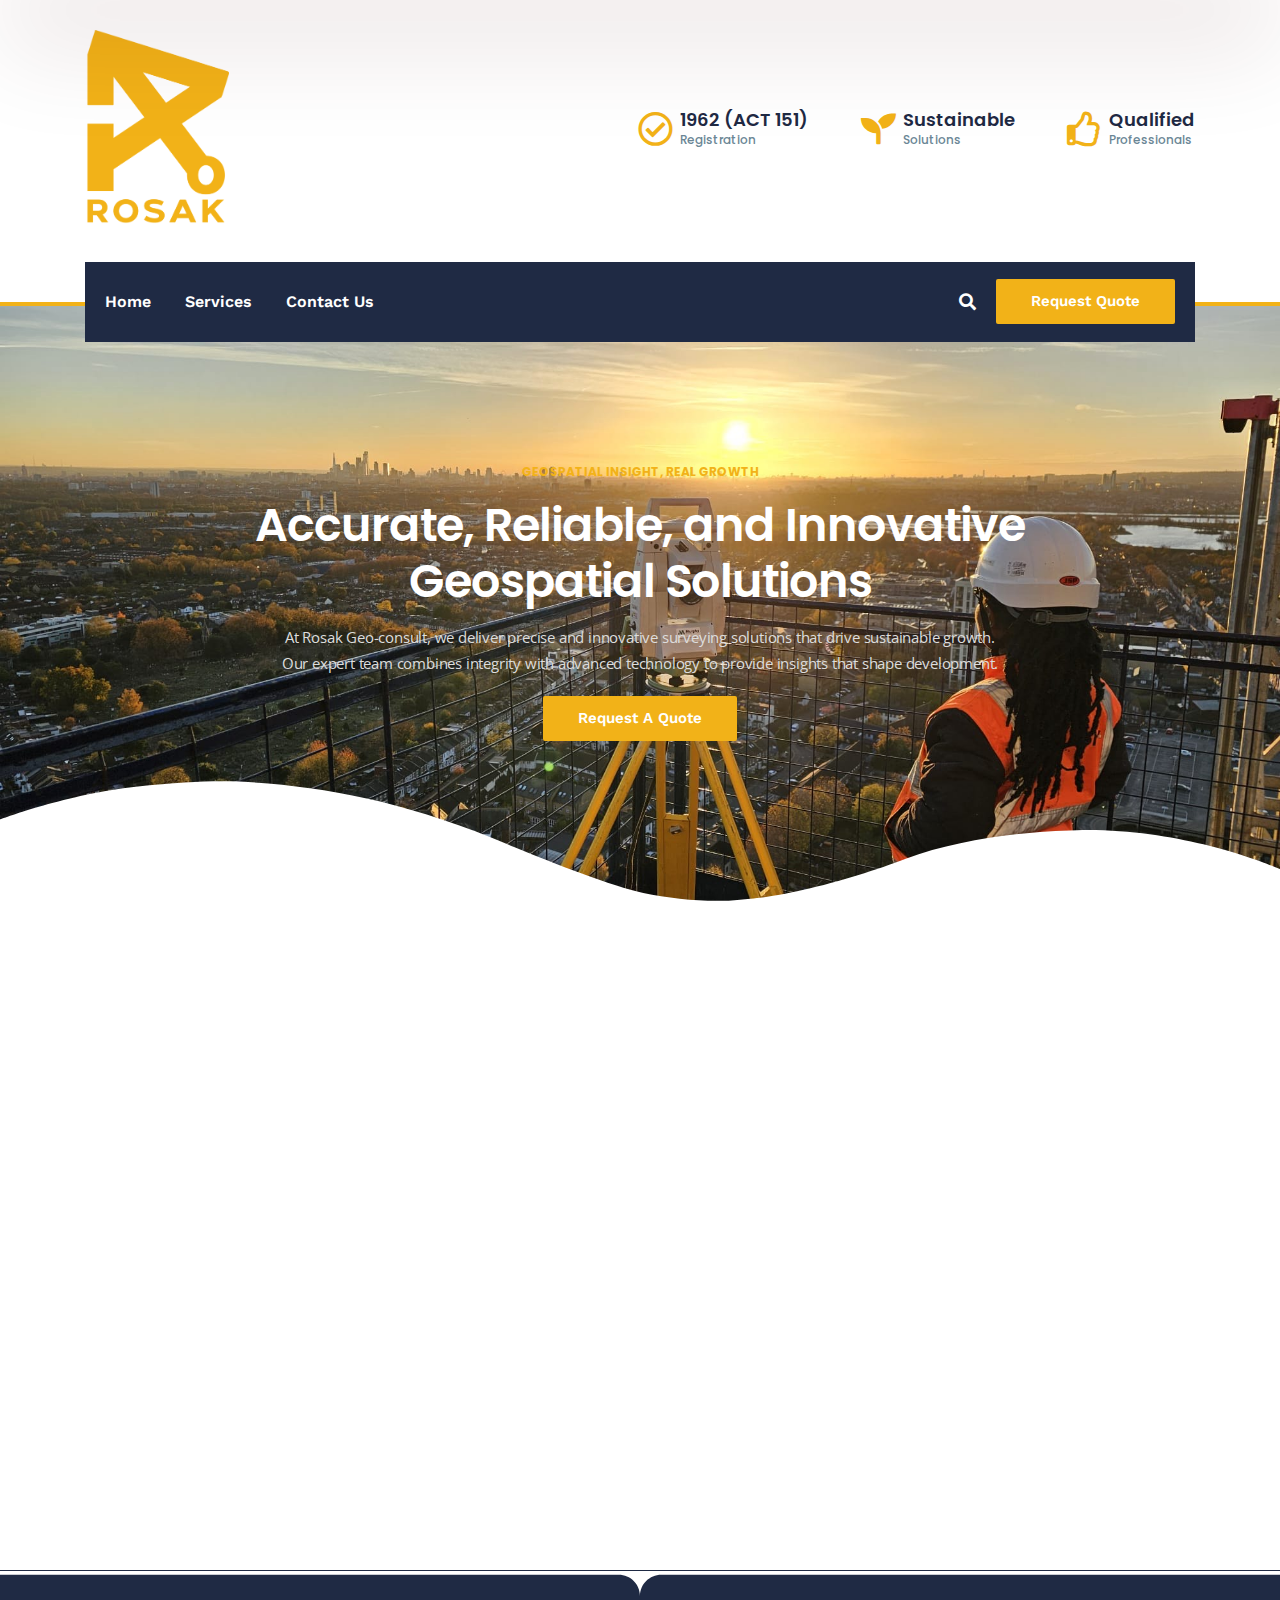
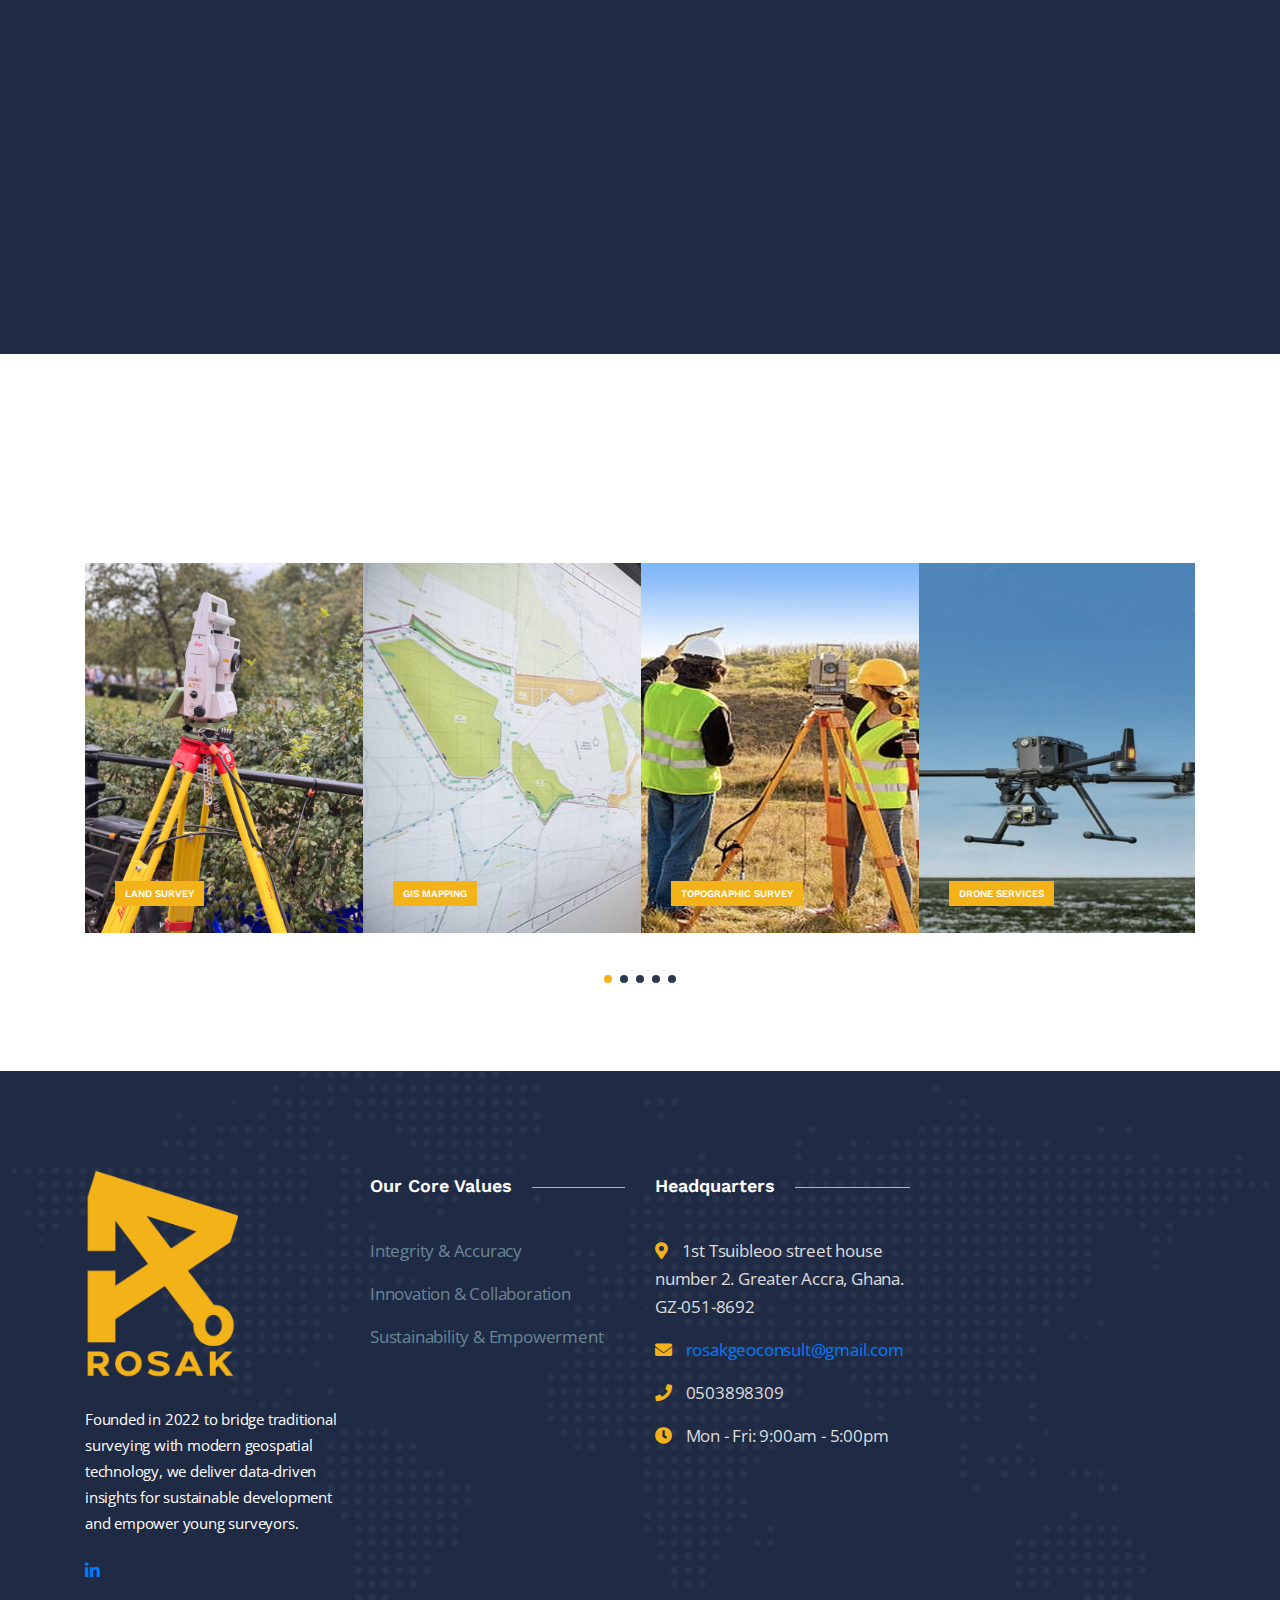
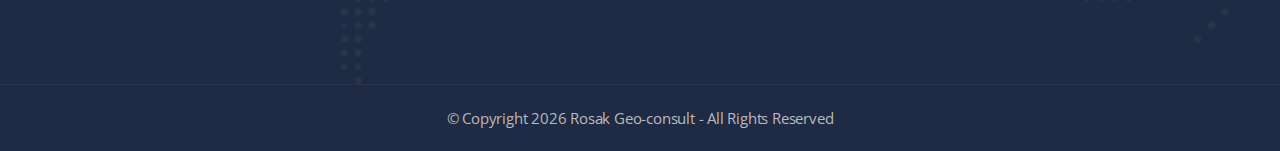
<file: index.html>
<!doctype html>
<!--[if lt IE 7]>      <html class="no-js lt-ie9 lt-ie8 lt-ie7" lang=""> <![endif]-->
<!--[if IE 7]>         <html class="no-js lt-ie9 lt-ie8" lang=""> <![endif]-->
<!--[if IE 8]>         <html class="no-js lt-ie9" lang=""> <![endif]-->
<!--[if gt IE 8]><!-->
<html class="no-js" lang="en">
<!--<![endif]-->

<head>
    <meta charset="utf-8">
    <meta name="viewport" content="width=device-width, initial-scale=1">
    <meta name="description" content="Rosak Geo-consult delivers accurate, precise, and innovative surveying and geospatial solutions including Land Surveying, GIS Mapping, and Drone Services in Ghana.">
    <meta name="author" content="Rosak Geo-consult">

    <title>Rosak Geo-consult | Geospatial & Surveying Solutions</title>

    <link rel="shortcut icon" type="image/x-icon" href="assets/img/favicon.png"> <!-- USER ACTION: Replace with your client's favicon -->

    <link rel="stylesheet" href="assets/css/fontawesome.min.css">
    <link rel="stylesheet" href="assets/css/animate.min.css">
    <link rel="stylesheet" href="assets/css/bootstrap.min.css">
    <link rel="stylesheet" href="assets/css/dl-construction-icons.min.css">
    <link rel="stylesheet" href="assets/css/slick.min.css">
    <link rel="stylesheet" href="assets/css/odometer.min.css">
    <link rel="stylesheet" href="assets/css/slider.css">
    <link rel="stylesheet" href="assets/css/venobox.min.css">
    <link rel="stylesheet" href="assets/css/main.css">


    <script src="assets/js/vendor/modernizr-2.8.3-respond-1.4.2.min.js"></script>
    
</head>

<body class="header-2">
    <!--[if lt IE 8]>
            <p class="browserupgrade">You are using an <strong>outdated</strong> browser. Please <a href="http://browsehappy.com/">upgrade your browser</a> to improve your experience.</p>
        <![endif]-->

    <div class="site-preloader-wrap">
        <div class="spinner"></div>
    </div><!-- /.site-preloader-wrap -->

    <header class="header header-two">
        <!-- The top bar is commented out in your original code, so I'm leaving it as is. -->
        <!-- <div class="top-header-two top-bar"> ... </div> -->
        <div class="mid-header">
            <div class="container">
                <div class="mid-header-inner">
                    <div class="header-logo">
                        <a href='index.html'>
                            <!-- USER ACTION: Make sure 'logo-dark.png' is your client's logo -->
                            <img src="assets/img/logo-dark.png" alt="Rosak Geo-consult Logo">
                        </a>
                    </div>
                    <div class="mid-header-right">
                        <ul>
                            <li>
                                <div class="icon">
                                    <i class="far fa-check-circle"></i>
                                </div>
                                <span>1962 (ACT 151)</span>Registration
                            </li>
                            <li>
                                <div class="icon">
                                    <i class="fas fa-seedling"></i>
                                </div>
                                <span>Sustainable</span>Solutions
                            </li>
                            <li>
                                <div class="icon">
                                    <i class="far fa-thumbs-up"></i>
                                </div>
                                <span>Qualified</span>Professionals
                            </li>
                        </ul>
                    </div>
                </div>
            </div>
        </div><!-- /.mid-header -->
        <div class="primary-header-two primary-header">
            <div class="container">
                <div class="primary-header-inner">
                    <div class="header-menu-wrap">
                        <ul class="dl-menu">
                            <li class="current-menu-item"><a href='index.html'>Home</a></li>
                            <li><a href='service.html'>Services</a></li>
                            <!-- <li><a href='about.html'>About Us</a></li> -->
                            <li><a href='contact.html'>Contact Us</a></li>
                        </ul>
                    </div><!-- /.header-menu-wrap -->
                    <div class="header-right">
                        <div class="search-icon dl-search-icon"><i class="fas fa-search"></i></div>
                        <a class="header-btn" href='contact.html'>Request Quote<span></span></a>
                        <!-- Burger menu -->
                        <div class="mobile-menu-icon">
                            <div class="burger-menu">
                                <div class="line-menu line-half first-line"></div>
                                <div class="line-menu"></div>
                                <div class="line-menu line-half last-line"></div>
                            </div>
                        </div>
                    </div><!-- /.header-right -->
                </div><!-- /.primary-header-inner -->
            </div>
        </div><!-- /.primary-header-two -->
    </header><!-- /.header-two -->

    <div id="dl-popup-search-box">
        <div class="box-inner-wrap d-flex align-items-center">
            <form id="form" action="#" method="get" role="search">
                <input type="text" name="s" placeholder="Type keywords here..." />
                <button id="popup-search-button" type="submit" name="submit"><i class="fas fa-search"></i></button>
            </form>
        </div>
    </div><!-- /#dl-popup-search-box -->

    <section class="hero-section">
        <div class="container">
            <div class="hero-content text-center wow fadeInUp" data-wow-delay="200ms">
                <h4>Geospatial insight, real growth</h4>
                <h2>Accurate, Reliable, and Innovative <br>Geospatial Solutions</h2>
                <p>At Rosak Geo-consult, we deliver precise and innovative surveying solutions that drive sustainable growth. <br>Our expert team combines integrity with advanced technology to provide insights that shape development.</p>
                <a href="contact.html" class="default-btn">Request A Quote <span></span></a>
            </div><!-- /.section-heading -->
        </div>
        <div class="bottom-shape">
            <svg xmlns="http://www.w3.org/2000/svg" viewBox="0 0 1000 100" preserveAspectRatio="none">
                <path class="elementor-shape-fill" d="M421.9,6.5c22.6-2.5,51.5,0.4,75.5,5.3c23.6,4.9,70.9,23.5,100.5,35.7c75.8,32.2,133.7,44.5,192.6,49.7
                    c23.6,2.1,48.7,3.5,103.4-2.5c54.7-6,106.2-25.6,106.2-25.6V0H0v30.3c0,0,72,32.6,158.4,30.5c39.2-0.7,92.8-6.7,134-22.4
                    c21.2-8.1,52.2-18.2,79.7-24.2C399.3,7.9,411.6,7.5,421.9,6.5z"></path>
            </svg>
        </div>
    </section><!-- ./ hero-section -->

    <section class="feature-section-2 padding">
        <div class="container">
            <div class="section-heading mb-40 text-center wow fadeInUp" data-wow-delay="200ms">
                <h4 class="sub-heading">Our Key Services</h4>
                <h2>A Wide Range of Geospatial <br>and Surveying Solutions</h2>
            </div><!-- /.section-heading -->
            <div class="row">
                <!-- USER ACTION: Review and change the icons (the `<i>` tags) to match each service. -->
                <div class="col-lg-4 col-md-6 col-sm-6 padding-15 wow fadeInUp" data-wow-delay="200ms">
                    <div class="feature-box">
                        <div class="feature-icon">
                            <!-- <i class="dl dl-factory-4"></i> -->
                        </div>
                        <div class="feature-info">
                            <h3>Land Surveying</h3>
                            <p>Accurate measurements and mapping for property and infrastructure development.</p>
                        </div>
                    </div>
                </div>
                <div class="col-lg-4 col-md-6 col-sm-6 padding-15 wow fadeInUp" data-wow-delay="300ms">
                    <div class="feature-box">
                        <div class="feature-icon">
                            <!-- <i class="dl dl-industrial-robot-13"></i> -->
                        </div>
                        <div class="feature-info">
                            <h3>GIS Mapping</h3>
                            <p>Geographic Information Systems for spatial analysis, planning, and data visualization.</p>
                        </div>
                    </div>
                </div>
                <div class="col-lg-4 col-md-6 col-sm-6 padding-15 wow fadeInUp" data-wow-delay="400ms">
                    <div class="feature-box">
                        <div class="feature-icon">
                            <!-- <i class="dl dl-industrial-robot-6"></i> -->
                        </div>
                        <div class="feature-info">
                            <h3>Topographic Surveys</h3>
                            <p>Detailed terrain data for design, planning, and engineering projects.</p>
                        </div>
                    </div>
                </div>
                <div class="col-lg-4 col-md-6 col-sm-6 padding-15 wow fadeInUp" data-wow-delay="500ms">
                    <div class="feature-box">
                        <div class="feature-icon">
                            <!-- <i class="dl dl-conveyor-6"></i> -->
                        </div>
                        <div class="feature-info">
                            <h3>Engineering Surveying</h3>
                            <p>Precise control and monitoring for construction and infrastructure works.</p>
                        </div>
                    </div>
                </div>
                <div class="col-lg-4 col-md-6 col-sm-6 padding-15 wow fadeInUp" data-wow-delay="600ms">
                    <div class="feature-box">
                        <div class="feature-icon">
                            <!-- <i class="dl dl-factory-1"></i> -->
                        </div>
                        <div class="feature-info">
                            <h3>Boundary Surveys</h3>
                            <p>Legal and accurate definition of land boundaries and property lines.</p>
                        </div>
                    </div>
                </div>
                <div class="col-lg-4 col-md-6 col-sm-6 padding-15 wow fadeInUp" data-wow-delay="700ms">
                    <div class="feature-box">
                        <div class="feature-icon">
                            <!-- <i class="dl dl-industrial-robot-8"></i> -->
                        </div>
                        <div class="feature-info">
                            <h3>Aerial Mapping /<br>Drone Services</h3>
                            <p>High-resolution aerial imagery and mapping using drone technology.</p>
                        </div>
                    </div>
                </div>
            </div>
        </div>
    </section><!-- ./ feature-section-2 -->

    <section class="counter-section-3 padding">
        <div class="top-shape">
            <svg xmlns="http://www.w3.org/2000/svg" viewBox="0 0 1000 20" preserveAspectRatio="none">
                <path class="elementor-shape-fill" d="M0,0v3c0,0,393.8,0,483.4,0c9.2,0,16.6,7.4,16.6,16.6c0-9.1,7.4-16.6,16.6-16.6C606.2,3,1000,3,1000,3V0H0z"></path>
            </svg>
        </div>
        <div class="container">
             <!-- USER ACTION: Update the data-count="..." with your client's real numbers. -->
            <div class="row">
                <div class="col-lg-3 col-sm-6 sm-padding wow fadeInUp" data-wow-delay="200ms">
                    <div class="counter-item">
                        <div class="counter-content ">
                            <i class="fas fa-boxes"></i>
                            <h3><span class="odometer" data-count="10">00</span></h3>
                            <h4>Projects Completed</h4>
                        </div>
                    </div>
                </div>
                <div class="col-lg-3 col-sm-6 sm-padding wow fadeInUp" data-wow-delay="300ms">
                    <div class="counter-item">
                        <div class="counter-content">
                            <i class="fas fa-calendar-alt"></i>
                            <h3><span class="odometer" data-count="2">00</span></h3>
                            <h4>Years In Business</h4>
                        </div>
                    </div>
                </div>
                <div class="col-lg-3 col-sm-6 sm-padding wow fadeInUp" data-wow-delay="400ms">
                    <div class="counter-item">
                        <div class="counter-content">
                            <i class="fas fa-users"></i>
                            <h3><span class="odometer" data-count="11">00</span></h3>
                            <h4>Team Members</h4>
                        </div>
                    </div>
                </div>
                <div class="col-lg-3 col-sm-6 sm-padding wow fadeInUp" data-wow-delay="500ms">
                    <div class="counter-item">
                        <div class="counter-content">
                            <i class="fas fa-globe-africa"></i>
                            <h3><span class="odometer" data-count="15">00</span></h3>
                            <h4>Happy Customers</h4>
                        </div>
                    </div>
                </div>
            </div>
        </div>
    </section><!-- ./ counter-section-3 -->

    <section class="project-section padding">
        <div class="section-heading mb-40 text-center wow fadeInUp" data-wow-delay="200ms">
            <h4 class="sub-heading">Explore Our Range Of Services !</h4>
            <h2>Geospatial insight, real growth!</h2>
        </div><!-- /.section-heading -->
        <div class="container">
             <!-- USER ACTION: This entire section needs to be updated with real client projects. -->
            <div class="slider project-carousel nav-style carousel-dots">
                <div class="project-box">
                    <div class="project-thumb">
                        <img src="assets/img/project-1-360x490.jpg" alt="img">
                        <a href="assets/img/project-1.jpg" class="venobox project-lightbox"><i class="fas fa-expand"></i></a>
                    </div>
                    <div class="project-content">
                        <span>Land Survey</span>
                        <!-- <h3><a href="#">Project Name <br>Goes Here</a></h3> -->
                    </div>
                    <div class="overlay"></div>
                </div>
                <div class="project-box">
                    <div class="project-thumb">
                        <img src="assets/img/project-2-360x490.jpg" alt="img">
                        <a href="assets/img/project-2.jpg" class="venobox project-lightbox"><i class="fas fa-expand"></i></a>
                    </div>
                    <div class="project-content">
                        <span>GIS Mapping</span>
                        <!-- <h3><a href="#">Another Project<br>Title</a></h3> -->
                    </div>
                    <div class="overlay"></div>
                </div>
                <div class="project-box">
                    <div class="project-thumb">
                        <img src="assets/img/project-3-360x490.jpg" alt="img">
                        <a href="assets/img/project-3.jpg" class="venobox project-lightbox"><i class="fas fa-expand"></i></a>
                    </div>
                    <div class="project-content">
                        <span>Topographic Survey</span>
                        <!-- <h3><a href="#">Example Project <br>Work C.O</a></h3> -->
                    </div>
                    <div class="overlay"></div>
                </div>
                <div class="project-box">
                    <div class="project-thumb">
                        <img src="assets/img/project-4-360x490.jpg" alt="img">
                        <a href="assets/img/project-4.jpg" class="venobox project-lightbox"><i class="fas fa-expand"></i></a>
                    </div>
                    <div class="project-content">
                        <span>Drone Services</span>
                        <!-- <h3><a href="#">Aerial Mapping <br>Data Project</a></h3> -->
                    </div>
                    <div class="overlay"></div>
                </div>
                <div class="project-box">
                    <div class="project-thumb">
                        <img src="assets/img/project-5-360x490.jpg" alt="img">
                        <a href="assets/img/project-5.jpg" class="venobox project-lightbox"><i class="fas fa-expand"></i></a>
                    </div>
                    <div class="project-content">
                        <span>Geodetic Survey</span>
                        <!-- <h3><a href="#">Control Network <br>Establishment</a></h3> -->
                    </div>
                    <div class="overlay"></div>
                </div>
            </div>
        </div>
    </section><!-- /. project-section -->

    <section class="widget-section padding">
        <div class="widget-bg"></div>
        <div class="container">
            <div class="widget-wrap row">
                <div class="col-lg-3 col-md-6">
                    <div class="widget-box">
                        <!-- USER ACTION: Make sure 'logo-light.png' is your client's logo -->
                        <img src="assets/img/logo-light.png" alt="Rosak Geo-consult Logo">
                        <p>Founded in 2022 to bridge traditional surveying with modern geospatial technology, we deliver data-driven insights for sustainable development and empower young surveyors.</p>
                        <ul class="widget-social">
                            <!-- USER ACTION: Add other social links if available, otherwise these are correctly commented out. -->
                            <li><a href="http://linkedin.com/in/rosak-geo-consult-94b32438a" target="_blank"><i class="fab fa-linkedin-in"></i></a></li>
                            <!-- <li class="twitter"><a href="#"><i class="fab fa-twitter"></i></a></li> -->
                            <!-- <li class="instagram"><a href="#"><i class="fab fa-instagram"></i></a></li> -->
                            <!-- <li class="pinterest"><a href="#"><i class="fab fa-pinterest"></i></a></li> -->
                        </ul>
                    </div>
                </div>
                <div class="col-lg-3 col-md-6">
                    <div class="widget-box">
                        <div class="widget-title">
                            <h3>Our Core Values</h3>
                        </div>
                        <ul class="widget-item">
                            <li>Integrity & Accuracy</li>
                            <li>Innovation & Collaboration</li>
                            <li>Sustainability & Empowerment</li>
                        </ul>
                    </div>
                </div>
                <div class="col-lg-3 col-md-6">
                    <div class="widget-box">
                        <div class="widget-title">
                            <h3>Headquarters</h3>
                        </div>
                        <ul class="widget-contact">
                            <li>
                                <i class="fas fa-map-marker-alt"></i>
                                <span>1st Tsuibleoo street house number 2. Greater Accra, Ghana. GZ-051-8692</span>
                            </li>
                            <li>
                                <i class="fas fa-envelope"></i>
                                <span><a href="mailto:rosakgeoconsult@gmail.com">rosakgeoconsult@gmail.com</a></span>
                            </li>
                            <li>
                                <i class="fas fa-phone"></i>
                                <span>0503898309</span>
                            </li>
                            <li>
                                <i class="fas fa-clock"></i>
                                <span>Mon - Fri: 9:00am - 5:00pm</span>
                            </li>
                        </ul>
                    </div>
                </div>
                <div class="col-lg-3 col-md-6">
                    <!-- This section was for a newsletter and was empty. Leaving it empty as requested. -->
                </div>
            </div>
        </div>
    </section><!-- ./ widget-section -->

    <footer class="footer-section text-center">
        <div class="container">
            <p>© Copyright <span id="currentYear"></span> Rosak Geo-consult - All Rights Reserved</p>
        </div>
    </footer><!-- /.footer-section -->

    <div id="scrollup">
        <button id="scroll-top" class="scroll-to-top"><i class="fas fa-angle-up"></i></button>
    </div>

    <!-- jQuery Lib -->
    <script src="assets/js/vendor/jquery-1.12.4.min.js"></script>
    <script src="assets/js/vendor/popper.min.js"></script>
    <script src="assets/js/vendor/bootstrap.min.js"></script>
    <script src="assets/js/vendor/waypoints.min.js"></script>
    <script src="assets/js/vendor/slick.min.js"></script>
    <script src="assets/js/vendor/headroom.min.js"></script>
    <script src="assets/js/vendor/jquery.smoothscroll.min.js"></script>
    <script src="assets/js/vendor/venobox.min.js"></script>
    <script src="assets/js/vendor/imagesloaded.pkgd.min.js"></script>
    <script src="assets/js/vendor/jquery.isotope.v3.0.2.js"></script>
    <script src="assets/js/vendor/jquery.ajaxchimp.min.js"></script>
    <script src="assets/js/vendor/jquery.mb.YTPlayer.min.js"></script>
    <script src="assets/js/vendor/odometer.min.js"></script>
    <script src="assets/js/vendor/wow.min.js"></script>
    <script src="assets/js/main.js"></script>

</body>
</html>
</file>
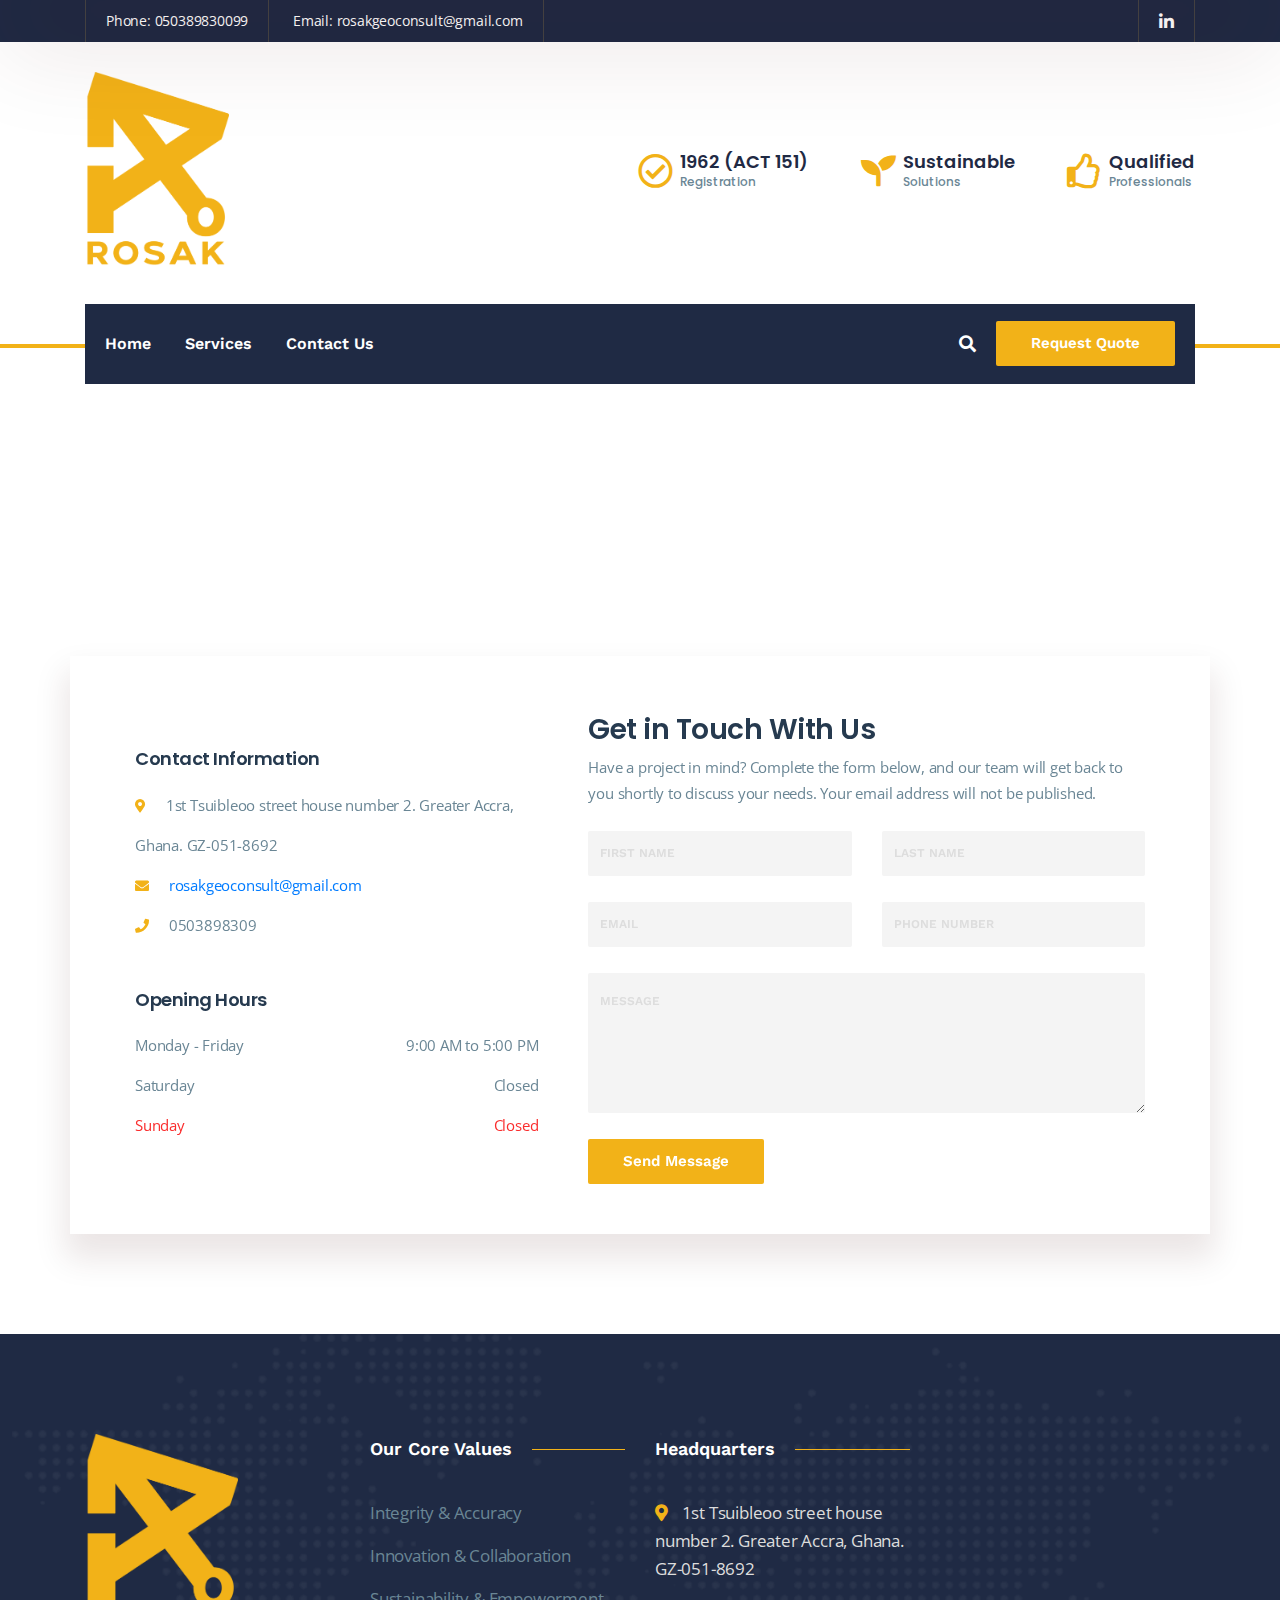
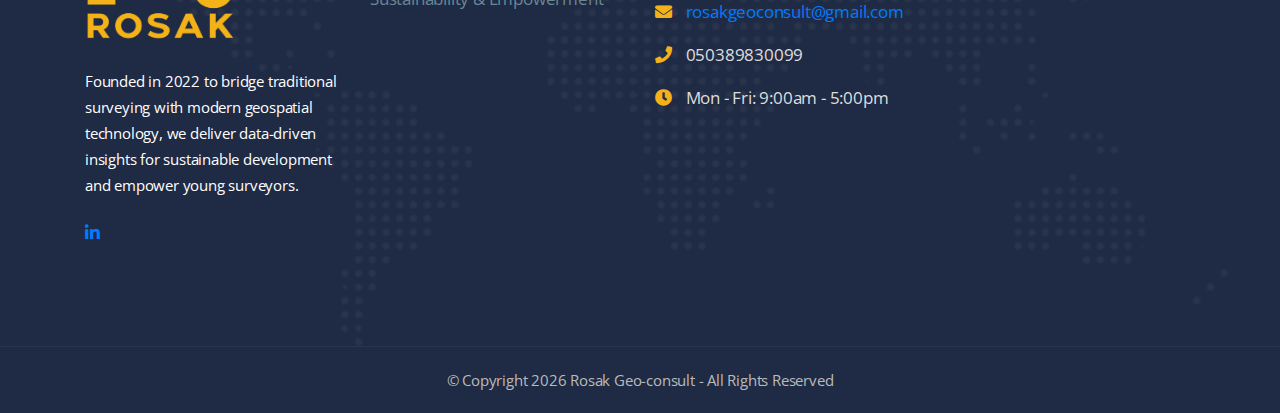
<file: contact/index.html>
<!doctype html>
<!--[if lt IE 7]>      <html class="no-js lt-ie9 lt-ie8 lt-ie7" lang=""> <![endif]-->
<!--[if IE 7]>         <html class="no-js lt-ie9 lt-ie8" lang=""> <![endif]-->
<!--[if IE 8]>         <html class="no-js lt-ie9" lang=""> <![endif]-->
<!--[if gt IE 8]><!-->
<html class="no-js" lang="en">
<!--<![endif]-->

<head>
    <meta charset="utf-8">
    <meta name="viewport" content="width=device-width, initial-scale=1">
    <meta name="description" content="Contact Rosak Geo-consult for a quote on your next project. Find our address, phone number, email, and office hours. We serve Ghana and are available for international projects.">
    <meta name="author" content="Rosak Geo-consult">

    <title>Contact Us | Rosak Geo-consult</title>

    <link rel="shortcut icon" type="image/x-icon" href="../assets/img/favicon.png"> <!-- USER ACTION: Replace with your client's favicon -->

    <link rel="stylesheet" href="../assets/css/fontawesome.min.css">
    <link rel="stylesheet" href="../assets/css/animate.min.css">
    <link rel="stylesheet" href="../assets/css/bootstrap.min.css">
    <link rel="stylesheet" href="../assets/css/dl-construction-icons.min.css">
    <link rel="stylesheet" href="../assets/css/slick.min.css">
    <link rel="stylesheet" href="../assets/css/odometer.min.css">
    <link rel="stylesheet" href="../assets/css/slider.css">
    <link rel="stylesheet" href="../assets/css/venobox.min.css">
    <link rel="stylesheet" href="../assets/css/main.css">

    <script src="../assets/js/vendor/modernizr-2.8.3-respond-1.4.2.min.js"></script>
</head>

<body class="header-2">
    <!--[if lt IE 8]>
            <p class="browserupgrade">You are using an <strong>outdated</strong> browser. Please <a href="http://browsehappy.com/">upgrade your browser</a> to improve your experience.</p>
        <![endif]-->

    <div class="site-preloader-wrap">
        <div class="spinner"></div>
    </div><!-- /.site-preloader-wrap -->

    <header class="header header-two">
        <div class="top-header-two top-bar">
             <div class="container">
                <div class="top-bar-inner">
                    <div class="top-left">
                        <ul>
                            <li>Phone: <a href="tel:050389830099">050389830099</a></li>
                            <li>Email: <a href="mailto:rosakgeoconsult@gmail.com">rosakgeoconsult@gmail.com</a></li>
                        </ul>
                    </div>
                    <div class="top-right">
                        <ul class="top-social">
                             <li><a href="http://linkedin.com/in/rosak-geo-consult-94b32438a" target="_blank"><i class="fab fa-linkedin-in"></i></a></li>
                        </ul>
                    </div>
                </div>
            </div>
        </div><!-- /.top-bar -->
        <div class="mid-header">
            <div class="container">
                <div class="mid-header-inner">
                    <div class="header-logo">
                        <a href='../home/'>
                            <!-- USER ACTION: Make sure 'logo-dark.png' is your client's logo -->
                            <img src="../assets/img/logo-dark.png" alt="Rosak Geo-consult Logo" />
                        </a>
                    </div>
                     <div class="mid-header-right">
                        <ul>
                            <li>
                                <div class="icon">
                                    <i class="far fa-check-circle"></i>
                                </div>
                                <span>1962 (ACT 151)</span>Registration
                            </li>
                             <li>
                                <div class="icon">
                                    <i class="fas fa-seedling"></i>
                                </div>
                                <span>Sustainable</span>Solutions
                            </li>
                            <li>
                                <div class="icon">
                                    <i class="far fa-thumbs-up"></i>
                                </div>
                                <span>Qualified</span>Professionals
                            </li>
                        </ul>
                    </div>
                </div>
            </div>
        </div><!-- /.mid-header -->
        <div class="primary-header-two primary-header">
            <div class="container">
                <div class="primary-header-inner">
                    <div class="header-menu-wrap">
                        <ul class="dl-menu">
                            <li><a href='../home/'>Home</a></li>
                            <li><a href='../service/'>Services</a></li>
                            <!-- <li><a href='about.html'>About Us</a></li> -->
                            <li class="current-menu-item"><a href=''>Contact Us</a></li>
                        </ul>
                    </div><!-- /.header-menu-wrap -->
                    <div class="header-right">
                        <div class="search-icon dl-search-icon"><i class="fas fa-search"></i></div>
                        <a class="header-btn" href="">Request Quote<span></span></a>
                        <!-- Burger menu -->
                        <div class="mobile-menu-icon">
                            <div class="burger-menu">
                                <div class="line-menu line-half first-line"></div>
                                <div class="line-menu"></div>
                                <div class="line-menu line-half last-line"></div>
                            </div>
                        </div>
                    </div><!-- /.header-right -->
                </div><!-- /.primary-header-inner -->
            </div>
        </div><!-- /.primary-header-two -->
    </header><!-- /.header-two -->

    <div id="dl-popup-search-box">
        <div class="box-inner-wrap d-flex align-items-center">
            <form id="form" action="#" method="get" role="search">
                <input type="text" name="s" placeholder="Type keywords here..." />
                <button id="popup-search-button" type="submit" name="submit"><i class="fas fa-search"></i></button>
            </form>
        </div>
    </div><!-- /#dl-popup-search-box -->

    <div class="map-wrapper">
        <!-- USER ACTION: I have updated the map link based on the address provided. You can adjust the zoom level if needed. -->
        <iframe src="https://www.google.com/maps/embed?pb=!1m18!1m12!1m3!1d3970.660144574944!2d-0.01524868523315758!3d5.61486009592984!2m3!1f0!2f0!3f0!3m2!1i1024!2i768!4f13.1!3m3!1m2!1s0xfdf87958561f74b%3A0x8f2d5f3d3278a994!2sTsuibleoo!5e0!3m2!1sen!2sgh!4v1672602744161!5m2!1sen!2sgh" width="100%" height="400" frameborder="0" style="border:0;" allowfullscreen=""></iframe>
    </div><!-- /#google-map -->

    <section class="contact-section">
        <div class="container">
            <div class="contact-wrap row">
                <div class="col-lg-5">
                    <div class="contact-content">
                        <div class="contact-item mb-40">
                            <h3>Contact Information</h3>
                            <ul class="contact-details">
                                <li><i class="fas fa-map-marker-alt"></i>1st Tsuibleoo street house number 2. Greater Accra, Ghana. GZ-051-8692</li>
                                <li><i class="fas fa-envelope"></i><a href="mailto:rosakgeoconsult@gmail.com">rosakgeoconsult@gmail.com</a></li>
                                <li><i class="fas fa-phone"></i>0503898309</li>
                            </ul>
                        </div>
                        <div class="contact-item">
                            <h3>Opening Hours</h3>
                            <ul class="contact-info">
                                <li>Monday - Friday <span>9:00 AM to 5:00 PM</span></li>
                                <li>Saturday <span>Closed</span></li>
                                <li class="desc">Sunday <span>Closed</span></li>
                            </ul>
                        </div>
                    </div>
                </div>
                <div class="col-lg-7">
                    <div class="contact-form">
                        <div class="form-heading">
                            <h3>Get in Touch With Us</h3>
                            <p>Have a project in mind? Complete the form below, and our team will get back to you shortly to discuss your needs. Your email address will not be published.</p>
                        </div>
                        
                        <!-- Your existing form with Formspree integration is preserved. No changes needed here. -->
                        <form id="ajax_contact" class="form-horizontal">
                            <div class="form-group colum-row row">
                                <div class="col-sm-6">
                                <input type="text" id="firstname" name="firstname" class="form-control" placeholder="First Name" required>
                                </div>
                                <div class="col-sm-6">
                                <input type="text" id="lastname" name="lastname" class="form-control" placeholder="Last Name" required>
                                </div>
                            </div>
                            <div class="form-group row">
                                <div class="col-sm-6">
                                <input type="email" id="email" name="email" class="form-control" placeholder="Email" required>
                                </div>
                                <div class="col-sm-6">
                                <input type="text" id="phone" name="phone" class="form-control" placeholder="Phone Number" required>
                                </div>
                            </div>
                            <div class="form-group row">
                                <div class="col-md-12">
                                <textarea id="message" name="message" cols="30" rows="5" class="form-control address" placeholder="Message" required></textarea>
                                </div>
                            </div>
                            <button id="submit" class="default-btn" type="submit">Send Message<span></span></button>
                            <div id="form-messages" class="alert" role="alert"></div>
                        </form>

                        <script>
                        const form = document.getElementById("ajax_contact");
                        const formMessages = document.getElementById("form-messages");

                        form.addEventListener("submit", async function (e) {
                            e.preventDefault(); // Stop normal form submit (page reload)

                            const formData = new FormData(form);

                            try {
                            const response = await fetch("https://formspree.io/f/mgvlwejk", {
                                method: "POST",
                                body: formData,
                                headers: {
                                "Accept": "application/json"
                                }
                            });

                            if (response.ok) {
                                formMessages.classList.remove("alert-danger");
                                formMessages.classList.add("alert-success");
                                formMessages.innerHTML = "✅ Thanks! Your message has been sent.";
                                form.reset();
                            } else {
                                formMessages.classList.remove("alert-success");
                                formMessages.classList.add("alert-danger");
                                formMessages.innerHTML = "❌ Oops! There was a problem submitting your form.";
                            }
                            } catch (error) {
                            formMessages.classList.remove("alert-success");
                            formMessages.classList.add("alert-danger");
                            formMessages.innerHTML = "⚠️ Error: " + error.message;
                            }
                        });
                        </script>

                    </div>
                </div>
            </div>
        </div>
    </section><!-- ./ contact-section -->


    <!-- USER ACTION: Replace these placeholder sponsor logos with client/partner logos. -->
    <div class="sponsor-section">
        <div class="container">
            <div class="slider sponsor-carousel nav-style">
                <!-- <div class="sponsor-item"><img src="assets/img/sponsor-1.jpg" alt="sponsor"></div>
                <div class="sponsor-item"><img src="assets/img/sponsor-2.jpg" alt="sponsor"></div>
                <div class="sponsor-item"><img src="assets/img/sponsor-3.jpg" alt="sponsor"></div>
                <div class="sponsor-item"><img src="assets/img/sponsor-4.jpg" alt="sponsor"></div>
                <div class="sponsor-item"><img src="assets/img/sponsor-5.jpg" alt="sponsor"></div> -->
            </div>
        </div>
    </div>

    <section class="widget-section padding">
        <div class="widget-bg"></div>
        <div class="container">
             <div class="widget-wrap row">
                <div class="col-lg-3 col-md-6">
                    <div class="widget-box">
                        <!-- USER ACTION: Make sure 'logo-light.png' is your client's logo -->
                        <img src="../assets/img/logo-light.png" alt="Rosak Geo-consult Logo">
                        <p>Founded in 2022 to bridge traditional surveying with modern geospatial technology, we deliver data-driven insights for sustainable development and empower young surveyors.</p>
                        <ul class="widget-social">
                            <li><a href="http://linkedin.com/in/rosak-geo-consult-94b32438a" target="_blank"><i class="fab fa-linkedin-in"></i></a></li>
                        </ul>
                    </div>
                </div>
                <div class="col-lg-3 col-md-6">
                     <div class="widget-box">
                        <div class="widget-title">
                            <h3>Our Core Values</h3>
                        </div>
                        <ul class="widget-item">
                            <li>Integrity & Accuracy</li>
                            <li>Innovation & Collaboration</li>
                            <li>Sustainability & Empowerment</li>
                        </ul>
                    </div>
                </div>
                <div class="col-lg-3 col-md-6">
                    <div class="widget-box">
                        <div class="widget-title">
                            <h3>Headquarters</h3>
                        </div>
                        <ul class="widget-contact">
                            <li>
                                <i class="fas fa-map-marker-alt"></i>
                                <span>1st Tsuibleoo street house number 2. Greater Accra, Ghana. GZ-051-8692</span>
                            </li>
                            <li>
                                <i class="fas fa-envelope"></i>
                                <span><a href="mailto:rosakgeoconsult@gmail.com">rosakgeoconsult@gmail.com</a></span>
                            </li>
                            <li>
                                <i class="fas fa-phone"></i>
                                <span>050389830099</span>
                            </li>
                            <li>
                                <i class="fas fa-clock"></i>
                                <span>Mon - Fri: 9:00am - 5:00pm</span>
                            </li>
                        </ul>
                    </div>
                </div>
                <div class="col-lg-3 col-md-6">
                     <!-- This section was for a newsletter and was empty. Leaving it empty as requested. -->
                </div>
            </div>
        </div>
    </section><!-- ./ widget-section -->

    <footer class="footer-section text-center">
        <div class="container">
            <p>© Copyright <span id="currentYear"></span> Rosak Geo-consult - All Rights Reserved</p>
        </div>
    </footer><!-- /.footer-section -->

    <div id="scrollup">
        <button id="scroll-top" class="scroll-to-top"><i class="fas fa-angle-up"></i></button>
    </div>

    <!-- jQuery Lib -->
    <script src="../assets/js/vendor/jquery-1.12.4.min.js"></script>
    <script src="../assets/js/vendor/popper.min.js"></script>
    <script src="../assets/js/vendor/bootstrap.min.js"></script>
    <script src="../assets/js/vendor/waypoints.min.js"></script>
    <script src="../assets/js/vendor/slick.min.js"></script>
    <script src="../assets/js/vendor/headroom.min.js"></script>
    <script src="../assets/js/vendor/jquery.smoothscroll.min.js"></script>
    <script src="../assets/js/vendor/venobox.min.js"></script>
    <script src="../assets/js/vendor/imagesloaded.pkgd.min.js"></script>
    <script src="../assets/js/vendor/jquery.isotope.v3.0.2.js"></script>
    <script src="../assets/js/vendor/jquery.ajaxchimp.min.js"></script>
    <script src="../assets/js/vendor/jquery.mb.YTPlayer.min.js"></script>
    <script src="../assets/js/vendor/odometer.min.js"></script>
    <script src="../assets/js/vendor/wow.min.js"></script>
    <script src="../assets/js/main.js"></script>
    
</body>
</html>
</file>
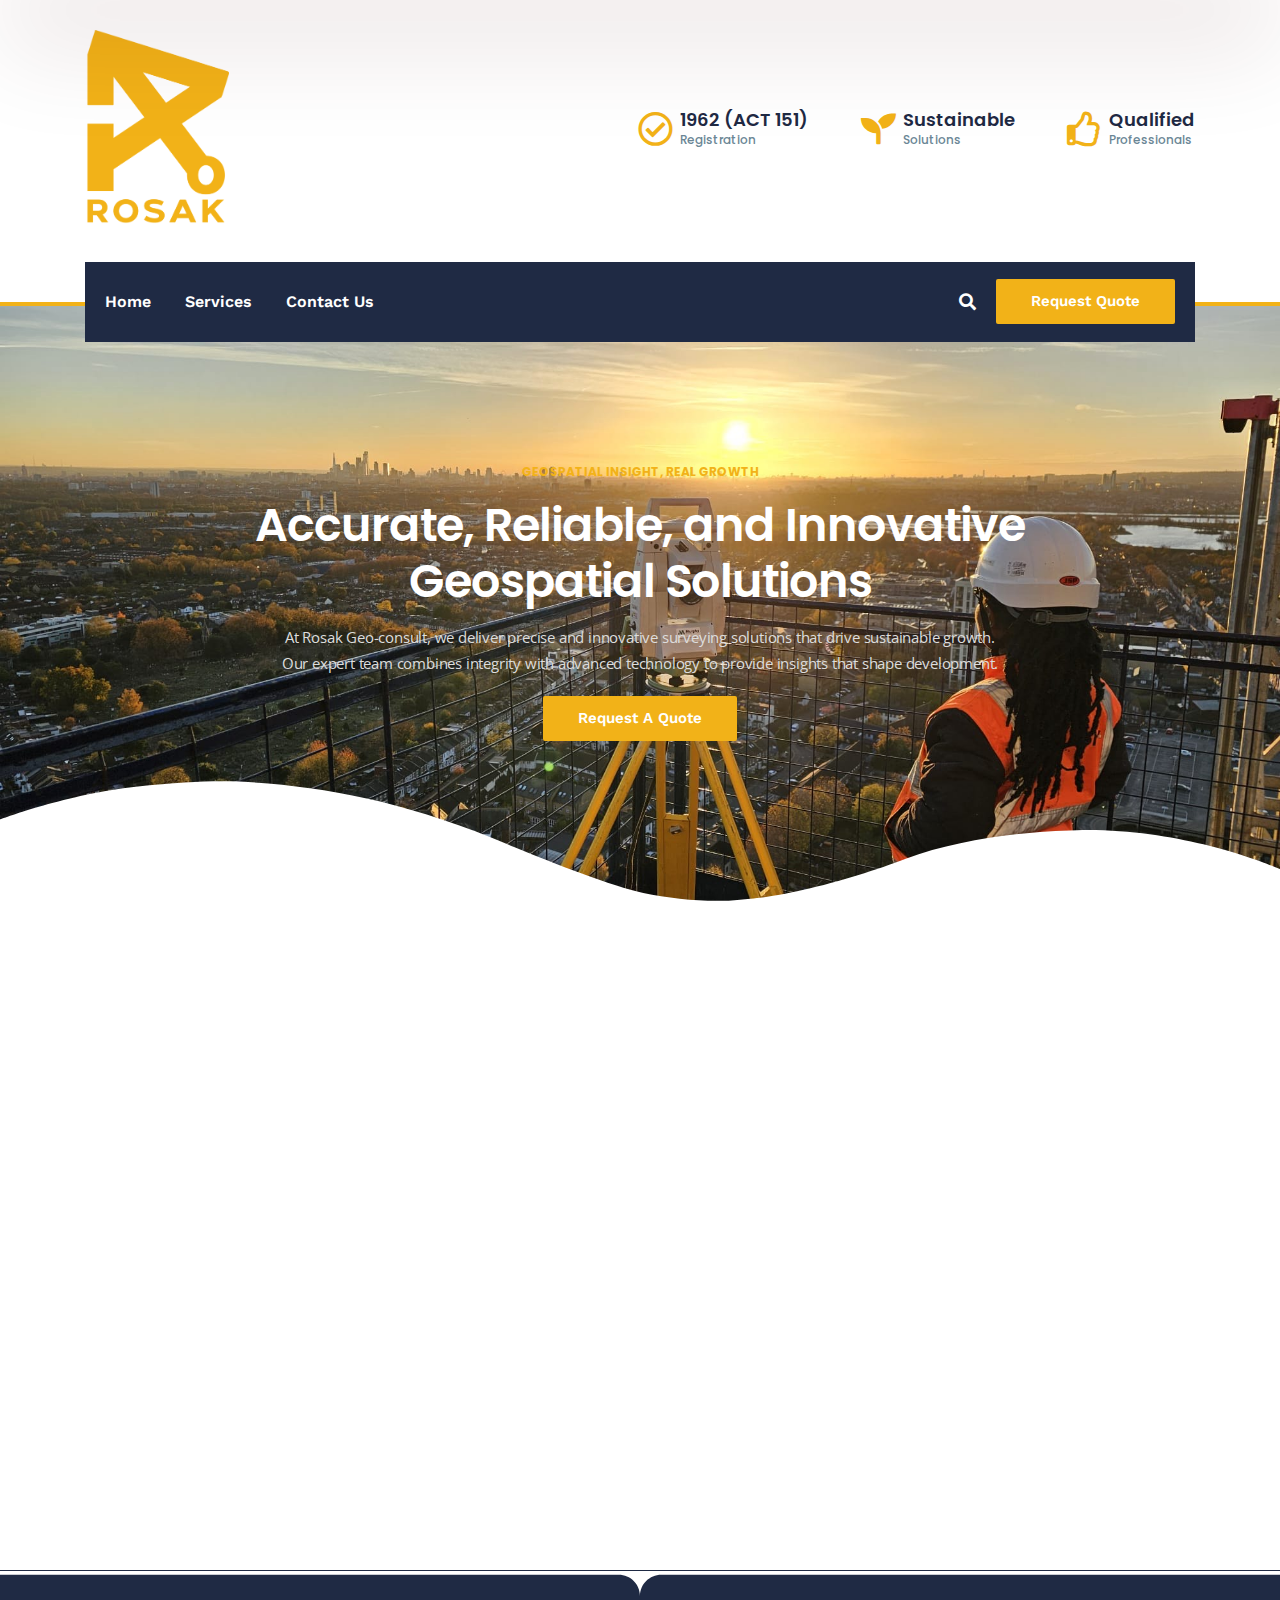
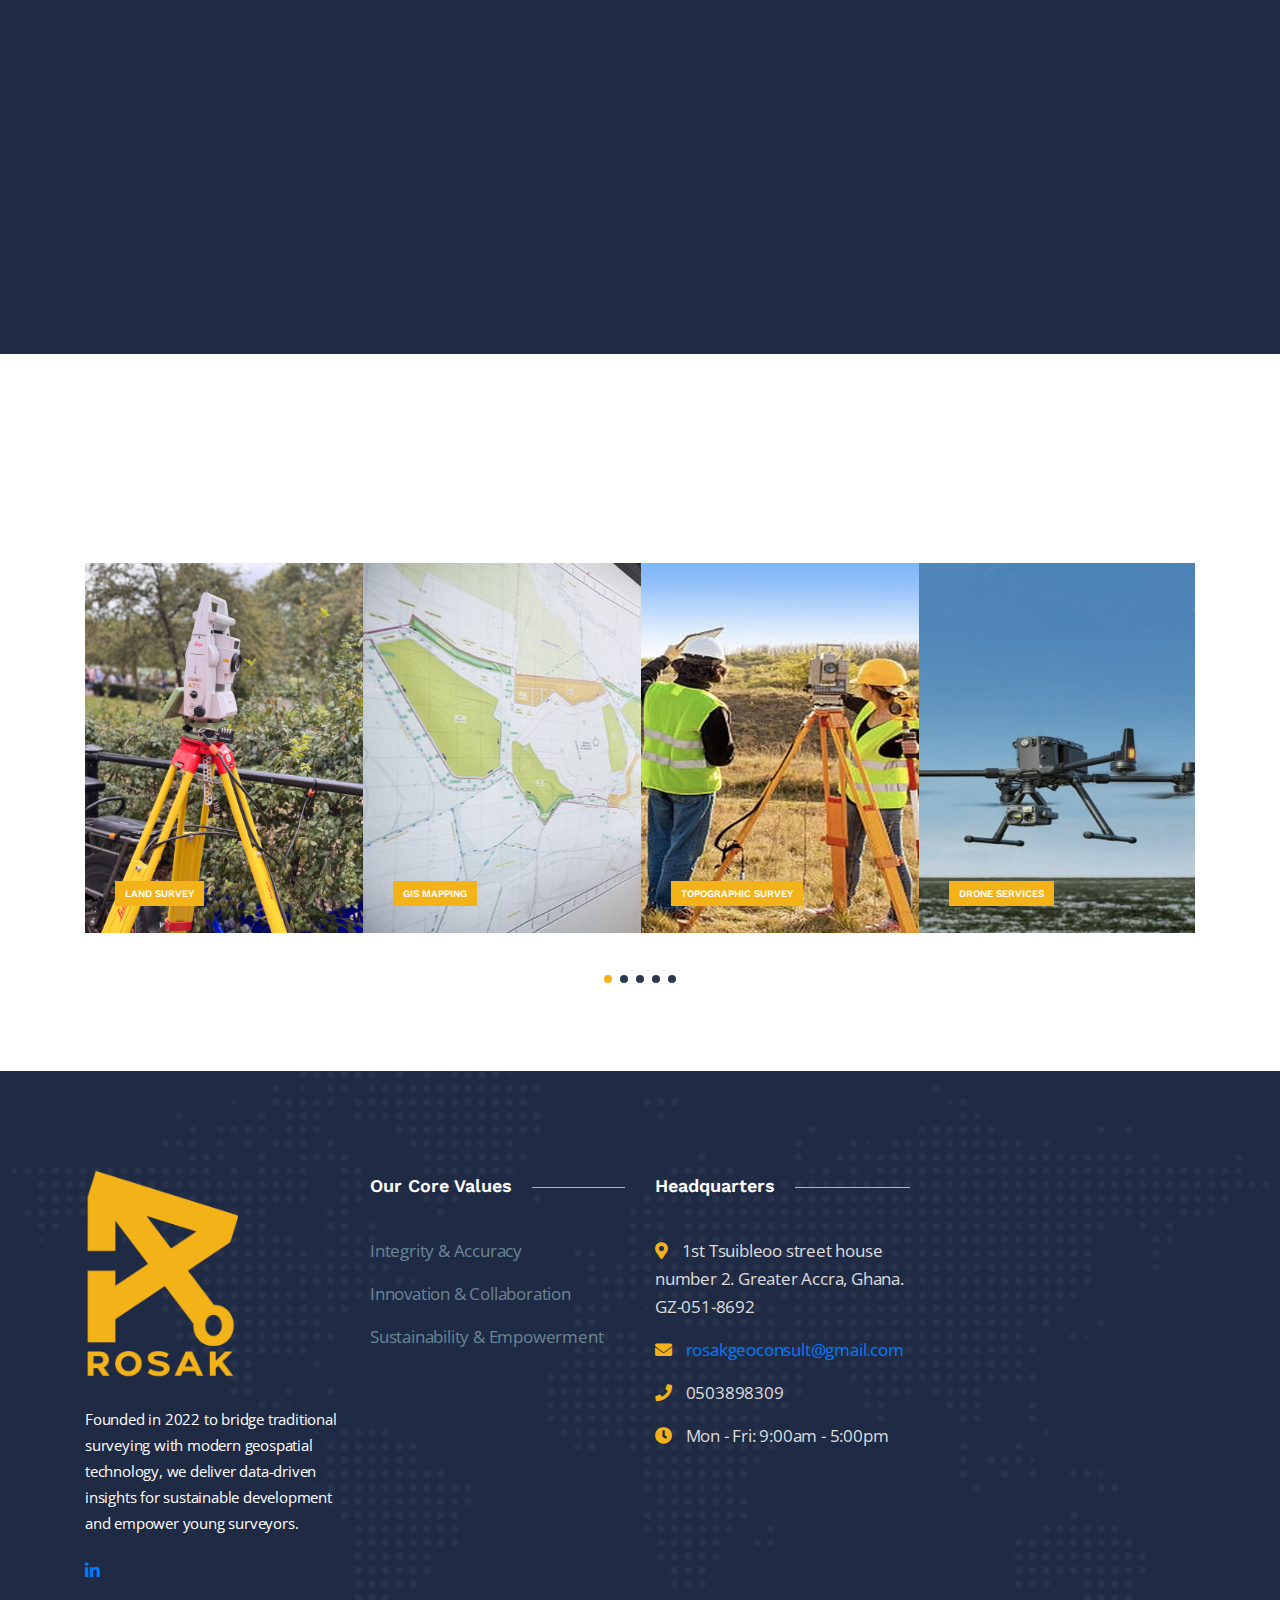
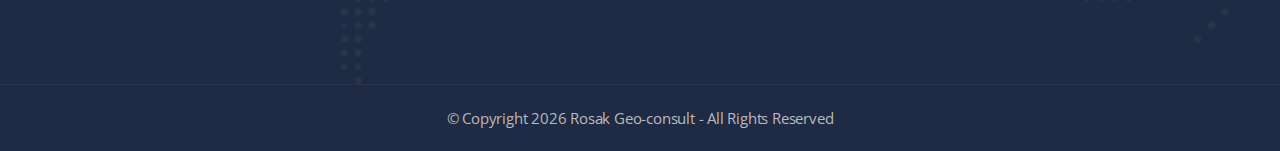
<file: home/index.html>
<!doctype html>
<!--[if lt IE 7]>      <html class="no-js lt-ie9 lt-ie8 lt-ie7" lang=""> <![endif]-->
<!--[if IE 7]>         <html class="no-js lt-ie9 lt-ie8" lang=""> <![endif]-->
<!--[if IE 8]>         <html class="no-js lt-ie9" lang=""> <![endif]-->
<!--[if gt IE 8]><!-->
<html class="no-js" lang="en">
<!--<![endif]-->

<head>
    <meta charset="utf-8">
    <meta name="viewport" content="width=device-width, initial-scale=1">
    <meta name="description" content="Rosak Geo-consult delivers accurate, precise, and innovative surveying and geospatial solutions including Land Surveying, GIS Mapping, and Drone Services in Ghana.">
    <meta name="author" content="Rosak Geo-consult">

    <title>Rosak Geo-consult | Geospatial & Surveying Solutions</title>

    <link rel="shortcut icon" type="image/x-icon" href="../assets/img/favicon.png"> <!-- USER ACTION: Replace with your client's favicon -->

    <link rel="stylesheet" href="../assets/css/fontawesome.min.css">
    <link rel="stylesheet" href="../assets/css/animate.min.css">
    <link rel="stylesheet" href="../assets/css/bootstrap.min.css">
    <link rel="stylesheet" href="../assets/css/dl-construction-icons.min.css">
    <link rel="stylesheet" href="../assets/css/slick.min.css">
    <link rel="stylesheet" href="../assets/css/odometer.min.css">
    <link rel="stylesheet" href="../assets/css/slider.css">
    <link rel="stylesheet" href="../assets/css/venobox.min.css">
    <link rel="stylesheet" href="../assets/css/main.css">


    <script src="../assets/js/vendor/modernizr-2.8.3-respond-1.4.2.min.js"></script>
    
</head>

<body class="header-2">
    <!--[if lt IE 8]>
            <p class="browserupgrade">You are using an <strong>outdated</strong> browser. Please <a href="http://browsehappy.com/">upgrade your browser</a> to improve your experience.</p>
        <![endif]-->

    <div class="site-preloader-wrap">
        <div class="spinner"></div>
    </div><!-- /.site-preloader-wrap -->

    <header class="header header-two">
        <!-- The top bar is commented out in your original code, so I'm leaving it as is. -->
        <!-- <div class="top-header-two top-bar"> ... </div> -->
        <div class="mid-header">
            <div class="container">
                <div class="mid-header-inner">
                    <div class="header-logo">
                        <a href=''>
                            <!-- USER ACTION: Make sure 'logo-dark.png' is your client's logo -->
                            <img src="../assets/img/logo-dark.png" alt="Rosak Geo-consult Logo">
                        </a>
                    </div>
                    <div class="mid-header-right">
                        <ul>
                            <li>
                                <div class="icon">
                                    <i class="far fa-check-circle"></i>
                                </div>
                                <span>1962 (ACT 151)</span>Registration
                            </li>
                            <li>
                                <div class="icon">
                                    <i class="fas fa-seedling"></i>
                                </div>
                                <span>Sustainable</span>Solutions
                            </li>
                            <li>
                                <div class="icon">
                                    <i class="far fa-thumbs-up"></i>
                                </div>
                                <span>Qualified</span>Professionals
                            </li>
                        </ul>
                    </div>
                </div>
            </div>
        </div><!-- /.mid-header -->
        <div class="primary-header-two primary-header">
            <div class="container">
                <div class="primary-header-inner">
                    <div class="header-menu-wrap">
                        <ul class="dl-menu">
                            <li class="current-menu-item"><a href=''>Home</a></li>
                            <li><a href='../service/'>Services</a></li>
                            <!-- <li><a href='about.html'>About Us</a></li> -->
                            <li><a href="../contact/">Contact Us</a></li>
                        </ul>
                    </div><!-- /.header-menu-wrap -->
                    <div class="header-right">
                        <div class="search-icon dl-search-icon"><i class="fas fa-search"></i></div>
                        <a class="header-btn" href='../contact/'>Request Quote<span></span></a>
                        <!-- Burger menu -->
                        <div class="mobile-menu-icon">
                            <div class="burger-menu">
                                <div class="line-menu line-half first-line"></div>
                                <div class="line-menu"></div>
                                <div class="line-menu line-half last-line"></div>
                            </div>
                        </div>
                    </div><!-- /.header-right -->
                </div><!-- /.primary-header-inner -->
            </div>
        </div><!-- /.primary-header-two -->
    </header><!-- /.header-two -->

    <div id="dl-popup-search-box">
        <div class="box-inner-wrap d-flex align-items-center">
            <form id="form" action="#" method="get" role="search">
                <input type="text" name="s" placeholder="Type keywords here..." />
                <button id="popup-search-button" type="submit" name="submit"><i class="fas fa-search"></i></button>
            </form>
        </div>
    </div><!-- /#dl-popup-search-box -->

    <section class="hero-section">
        <div class="container">
            <div class="hero-content text-center wow fadeInUp" data-wow-delay="200ms">
                <h4>Geospatial insight, real growth</h4>
                <h2>Accurate, Reliable, and Innovative <br>Geospatial Solutions</h2>
                <p>At Rosak Geo-consult, we deliver precise and innovative surveying solutions that drive sustainable growth. <br>Our expert team combines integrity with advanced technology to provide insights that shape development.</p>
                <a href="../contact/" class="default-btn">Request A Quote <span></span></a>
            </div><!-- /.section-heading -->
        </div>
        <div class="bottom-shape">
            <svg xmlns="http://www.w3.org/2000/svg" viewBox="0 0 1000 100" preserveAspectRatio="none">
                <path class="elementor-shape-fill" d="M421.9,6.5c22.6-2.5,51.5,0.4,75.5,5.3c23.6,4.9,70.9,23.5,100.5,35.7c75.8,32.2,133.7,44.5,192.6,49.7
                    c23.6,2.1,48.7,3.5,103.4-2.5c54.7-6,106.2-25.6,106.2-25.6V0H0v30.3c0,0,72,32.6,158.4,30.5c39.2-0.7,92.8-6.7,134-22.4
                    c21.2-8.1,52.2-18.2,79.7-24.2C399.3,7.9,411.6,7.5,421.9,6.5z"></path>
            </svg>
        </div>
    </section><!-- ./ hero-section -->

    <section class="feature-section-2 padding">
        <div class="container">
            <div class="section-heading mb-40 text-center wow fadeInUp" data-wow-delay="200ms">
                <h4 class="sub-heading">Our Key Services</h4>
                <h2>A Wide Range of Geospatial <br>and Surveying Solutions</h2>
            </div><!-- /.section-heading -->
            <div class="row">
                <!-- USER ACTION: Review and change the icons (the `<i>` tags) to match each service. -->
                <div class="col-lg-4 col-md-6 col-sm-6 padding-15 wow fadeInUp" data-wow-delay="200ms">
                    <div class="feature-box">
                        <div class="feature-icon">
                            <!-- <i class="dl dl-factory-4"></i> -->
                        </div>
                        <div class="feature-info">
                            <h3>Land Surveying</h3>
                            <p>Accurate measurements and mapping for property and infrastructure development.</p>
                        </div>
                    </div>
                </div>
                <div class="col-lg-4 col-md-6 col-sm-6 padding-15 wow fadeInUp" data-wow-delay="300ms">
                    <div class="feature-box">
                        <div class="feature-icon">
                            <!-- <i class="dl dl-industrial-robot-13"></i> -->
                        </div>
                        <div class="feature-info">
                            <h3>GIS Mapping</h3>
                            <p>Geographic Information Systems for spatial analysis, planning, and data visualization.</p>
                        </div>
                    </div>
                </div>
                <div class="col-lg-4 col-md-6 col-sm-6 padding-15 wow fadeInUp" data-wow-delay="400ms">
                    <div class="feature-box">
                        <div class="feature-icon">
                            <!-- <i class="dl dl-industrial-robot-6"></i> -->
                        </div>
                        <div class="feature-info">
                            <h3>Topographic Surveys</h3>
                            <p>Detailed terrain data for design, planning, and engineering projects.</p>
                        </div>
                    </div>
                </div>
                <div class="col-lg-4 col-md-6 col-sm-6 padding-15 wow fadeInUp" data-wow-delay="500ms">
                    <div class="feature-box">
                        <div class="feature-icon">
                            <!-- <i class="dl dl-conveyor-6"></i> -->
                        </div>
                        <div class="feature-info">
                            <h3>Engineering Surveying</h3>
                            <p>Precise control and monitoring for construction and infrastructure works.</p>
                        </div>
                    </div>
                </div>
                <div class="col-lg-4 col-md-6 col-sm-6 padding-15 wow fadeInUp" data-wow-delay="600ms">
                    <div class="feature-box">
                        <div class="feature-icon">
                            <!-- <i class="dl dl-factory-1"></i> -->
                        </div>
                        <div class="feature-info">
                            <h3>Boundary Surveys</h3>
                            <p>Legal and accurate definition of land boundaries and property lines.</p>
                        </div>
                    </div>
                </div>
                <div class="col-lg-4 col-md-6 col-sm-6 padding-15 wow fadeInUp" data-wow-delay="700ms">
                    <div class="feature-box">
                        <div class="feature-icon">
                            <!-- <i class="dl dl-industrial-robot-8"></i> -->
                        </div>
                        <div class="feature-info">
                            <h3>Aerial Mapping /<br>Drone Services</h3>
                            <p>High-resolution aerial imagery and mapping using drone technology.</p>
                        </div>
                    </div>
                </div>
            </div>
        </div>
    </section><!-- ./ feature-section-2 -->

    <section class="counter-section-3 padding">
        <div class="top-shape">
            <svg xmlns="http://www.w3.org/2000/svg" viewBox="0 0 1000 20" preserveAspectRatio="none">
                <path class="elementor-shape-fill" d="M0,0v3c0,0,393.8,0,483.4,0c9.2,0,16.6,7.4,16.6,16.6c0-9.1,7.4-16.6,16.6-16.6C606.2,3,1000,3,1000,3V0H0z"></path>
            </svg>
        </div>
        <div class="container">
             <!-- USER ACTION: Update the data-count="..." with your client's real numbers. -->
            <div class="row">
                <div class="col-lg-3 col-sm-6 sm-padding wow fadeInUp" data-wow-delay="200ms">
                    <div class="counter-item">
                        <div class="counter-content ">
                            <i class="fas fa-boxes"></i>
                            <h3><span class="odometer" data-count="10">00</span></h3>
                            <h4>Projects Completed</h4>
                        </div>
                    </div>
                </div>
                <div class="col-lg-3 col-sm-6 sm-padding wow fadeInUp" data-wow-delay="300ms">
                    <div class="counter-item">
                        <div class="counter-content">
                            <i class="fas fa-calendar-alt"></i>
                            <h3><span class="odometer" data-count="2">00</span></h3>
                            <h4>Years In Business</h4>
                        </div>
                    </div>
                </div>
                <div class="col-lg-3 col-sm-6 sm-padding wow fadeInUp" data-wow-delay="400ms">
                    <div class="counter-item">
                        <div class="counter-content">
                            <i class="fas fa-users"></i>
                            <h3><span class="odometer" data-count="11">00</span></h3>
                            <h4>Team Members</h4>
                        </div>
                    </div>
                </div>
                <div class="col-lg-3 col-sm-6 sm-padding wow fadeInUp" data-wow-delay="500ms">
                    <div class="counter-item">
                        <div class="counter-content">
                            <i class="fas fa-globe-africa"></i>
                            <h3><span class="odometer" data-count="15">00</span></h3>
                            <h4>Happy Customers</h4>
                        </div>
                    </div>
                </div>
            </div>
        </div>
    </section><!-- ./ counter-section-3 -->

    <section class="project-section padding">
        <div class="section-heading mb-40 text-center wow fadeInUp" data-wow-delay="200ms">
            <h4 class="sub-heading">Explore Our Range Of Services !</h4>
            <h2>Geospatial insight, real growth!</h2>
        </div><!-- /.section-heading -->
        <div class="container">
             <!-- USER ACTION: This entire section needs to be updated with real client projects. -->
            <div class="slider project-carousel nav-style carousel-dots">
                <div class="project-box">
                    <div class="project-thumb">
                        <img src="../assets/img/project-1-360x490.jpg" alt="img">
                        <a href="../assets/img/project-1.jpg" class="venobox project-lightbox"><i class="fas fa-expand"></i></a>
                    </div>
                    <div class="project-content">
                        <span>Land Survey</span>
                        <!-- <h3><a href="#">Project Name <br>Goes Here</a></h3> -->
                    </div>
                    <div class="overlay"></div>
                </div>
                <div class="project-box">
                    <div class="project-thumb">
                        <img src="../assets/img/project-2-360x490.jpg" alt="img">
                        <a href="../assets/img/project-2.jpg" class="venobox project-lightbox"><i class="fas fa-expand"></i></a>
                    </div>
                    <div class="project-content">
                        <span>GIS Mapping</span>
                        <!-- <h3><a href="#">Another Project<br>Title</a></h3> -->
                    </div>
                    <div class="overlay"></div>
                </div>
                <div class="project-box">
                    <div class="project-thumb">
                        <img src="../assets/img/project-3-360x490.jpg" alt="img">
                        <a href="../assets/img/project-3.jpg" class="venobox project-lightbox"><i class="fas fa-expand"></i></a>
                    </div>
                    <div class="project-content">
                        <span>Topographic Survey</span>
                        <!-- <h3><a href="#">Example Project <br>Work C.O</a></h3> -->
                    </div>
                    <div class="overlay"></div>
                </div>
                <div class="project-box">
                    <div class="project-thumb">
                        <img src="../assets/img/project-4-360x490.jpg" alt="img">
                        <a href="../assets/img/project-4.jpg" class="venobox project-lightbox"><i class="fas fa-expand"></i></a>
                    </div>
                    <div class="project-content">
                        <span>Drone Services</span>
                        <!-- <h3><a href="#">Aerial Mapping <br>Data Project</a></h3> -->
                    </div>
                    <div class="overlay"></div>
                </div>
                <div class="project-box">
                    <div class="project-thumb">
                        <img src="../assets/img/project-5-360x490.jpg" alt="img">
                        <a href="../assets/img/project-5.jpg" class="venobox project-lightbox"><i class="fas fa-expand"></i></a>
                    </div>
                    <div class="project-content">
                        <span>Geodetic Survey</span>
                        <!-- <h3><a href="#">Control Network <br>Establishment</a></h3> -->
                    </div>
                    <div class="overlay"></div>
                </div>
            </div>
        </div>
    </section><!-- /. project-section -->

    <section class="widget-section padding">
        <div class="widget-bg"></div>
        <div class="container">
            <div class="widget-wrap row">
                <div class="col-lg-3 col-md-6">
                    <div class="widget-box">
                        <!-- USER ACTION: Make sure 'logo-light.png' is your client's logo -->
                        <img src="../assets/img/logo-light.png" alt="Rosak Geo-consult Logo">
                        <p>Founded in 2022 to bridge traditional surveying with modern geospatial technology, we deliver data-driven insights for sustainable development and empower young surveyors.</p>
                        <ul class="widget-social">
                            <!-- USER ACTION: Add other social links if available, otherwise these are correctly commented out. -->
                            <li><a href="http://linkedin.com/in/rosak-geo-consult-94b32438a" target="_blank"><i class="fab fa-linkedin-in"></i></a></li>
                            <!-- <li class="twitter"><a href="#"><i class="fab fa-twitter"></i></a></li> -->
                            <!-- <li class="instagram"><a href="#"><i class="fab fa-instagram"></i></a></li> -->
                            <!-- <li class="pinterest"><a href="#"><i class="fab fa-pinterest"></i></a></li> -->
                        </ul>
                    </div>
                </div>
                <div class="col-lg-3 col-md-6">
                    <div class="widget-box">
                        <div class="widget-title">
                            <h3>Our Core Values</h3>
                        </div>
                        <ul class="widget-item">
                            <li>Integrity & Accuracy</li>
                            <li>Innovation & Collaboration</li>
                            <li>Sustainability & Empowerment</li>
                        </ul>
                    </div>
                </div>
                <div class="col-lg-3 col-md-6">
                    <div class="widget-box">
                        <div class="widget-title">
                            <h3>Headquarters</h3>
                        </div>
                        <ul class="widget-contact">
                            <li>
                                <i class="fas fa-map-marker-alt"></i>
                                <span>1st Tsuibleoo street house number 2. Greater Accra, Ghana. GZ-051-8692</span>
                            </li>
                            <li>
                                <i class="fas fa-envelope"></i>
                                <span><a href="mailto:rosakgeoconsult@gmail.com">rosakgeoconsult@gmail.com</a></span>
                            </li>
                            <li>
                                <i class="fas fa-phone"></i>
                                <span>0503898309</span>
                            </li>
                            <li>
                                <i class="fas fa-clock"></i>
                                <span>Mon - Fri: 9:00am - 5:00pm</span>
                            </li>
                        </ul>
                    </div>
                </div>
                <div class="col-lg-3 col-md-6">
                    <!-- This section was for a newsletter and was empty. Leaving it empty as requested. -->
                </div>
            </div>
        </div>
    </section><!-- ./ widget-section -->

    <footer class="footer-section text-center">
        <div class="container">
            <p>© Copyright <span id="currentYear"></span> Rosak Geo-consult - All Rights Reserved</p>
        </div>
    </footer><!-- /.footer-section -->

    <div id="scrollup">
        <button id="scroll-top" class="scroll-to-top"><i class="fas fa-angle-up"></i></button>
    </div>

    <!-- jQuery Lib -->
    <script src="../assets/js/vendor/jquery-1.12.4.min.js"></script>
    <script src="../assets/js/vendor/popper.min.js"></script>
    <script src="../assets/js/vendor/bootstrap.min.js"></script>
    <script src="../assets/js/vendor/waypoints.min.js"></script>
    <script src="../assets/js/vendor/slick.min.js"></script>
    <script src="../assets/js/vendor/headroom.min.js"></script>
    <script src="../assets/js/vendor/jquery.smoothscroll.min.js"></script>
    <script src="../assets/js/vendor/venobox.min.js"></script>
    <script src="../assets/js/vendor/imagesloaded.pkgd.min.js"></script>
    <script src="../assets/js/vendor/jquery.isotope.v3.0.2.js"></script>
    <script src="../assets/js/vendor/jquery.ajaxchimp.min.js"></script>
    <script src="../assets/js/vendor/jquery.mb.YTPlayer.min.js"></script>
    <script src="../assets/js/vendor/odometer.min.js"></script>
    <script src="../assets/js/vendor/wow.min.js"></script>
    <script src="../assets/js/main.js"></script>

</body>
</html>
</file>
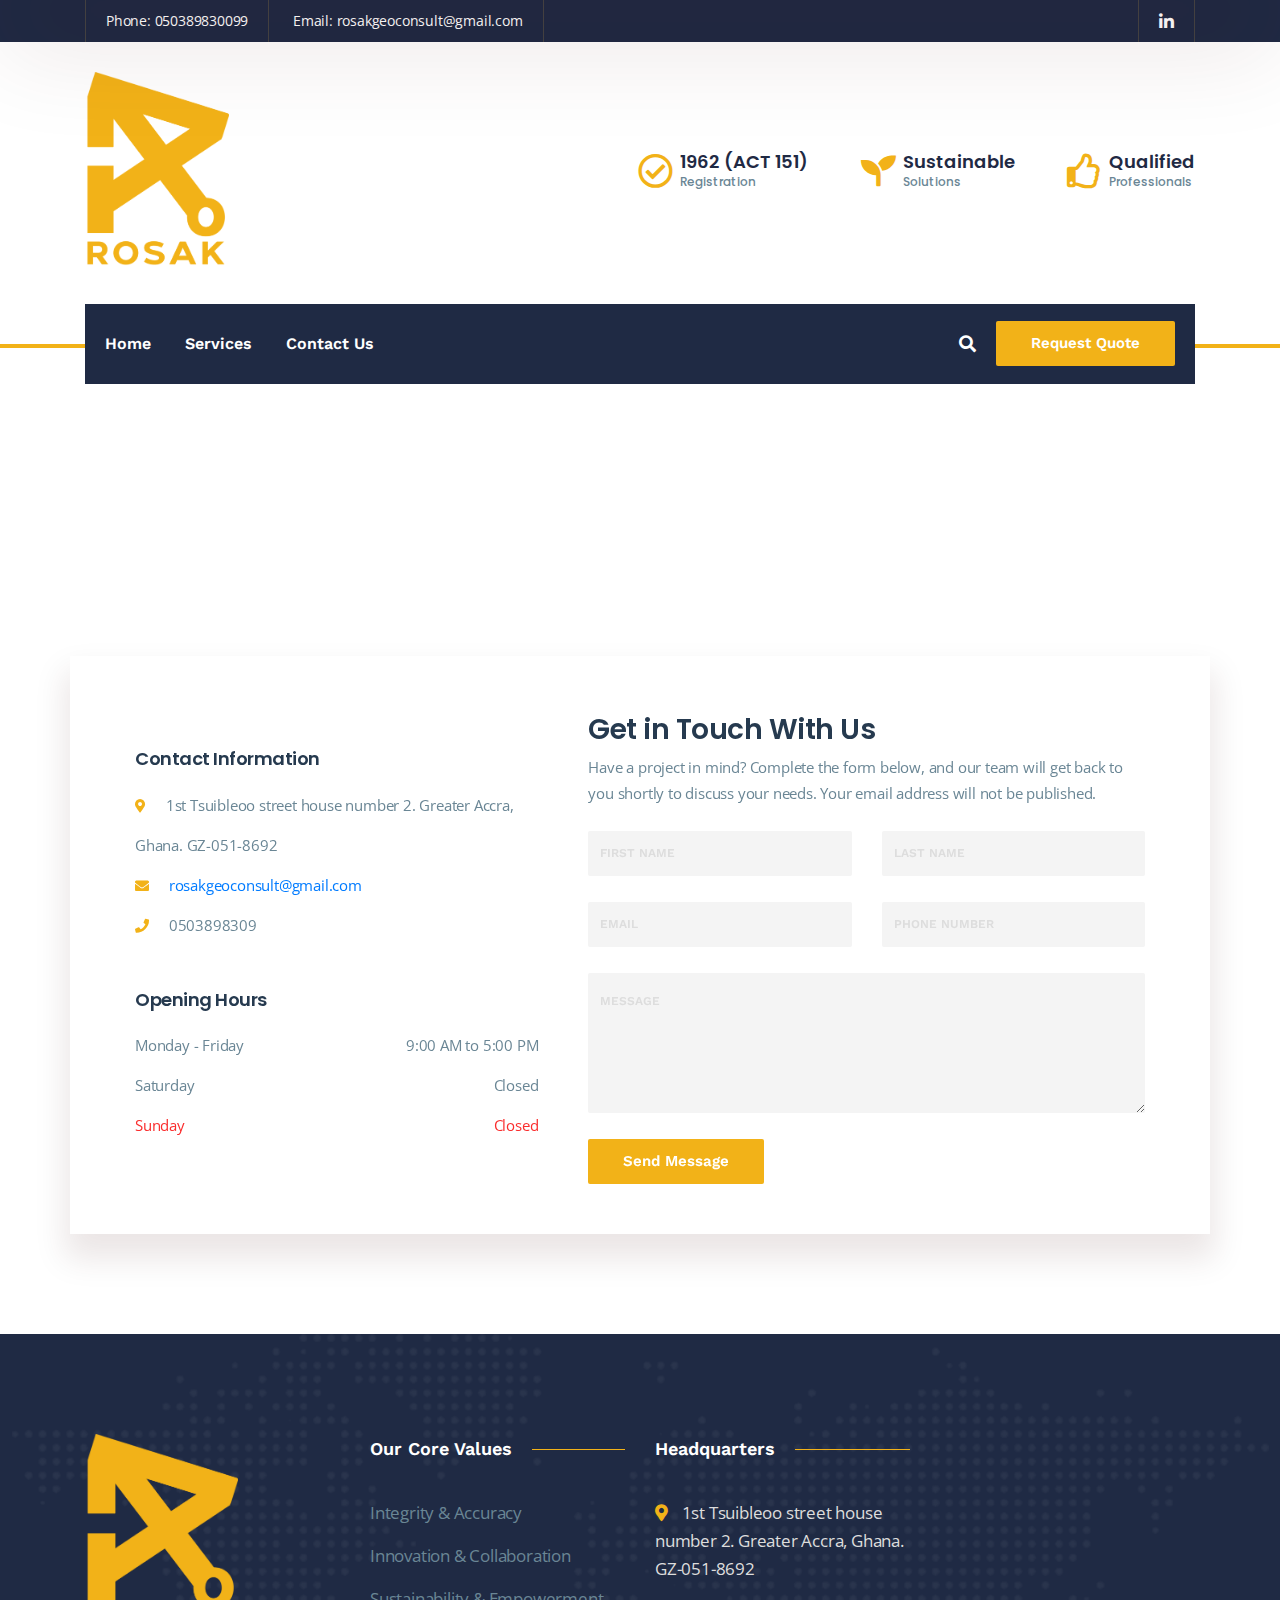
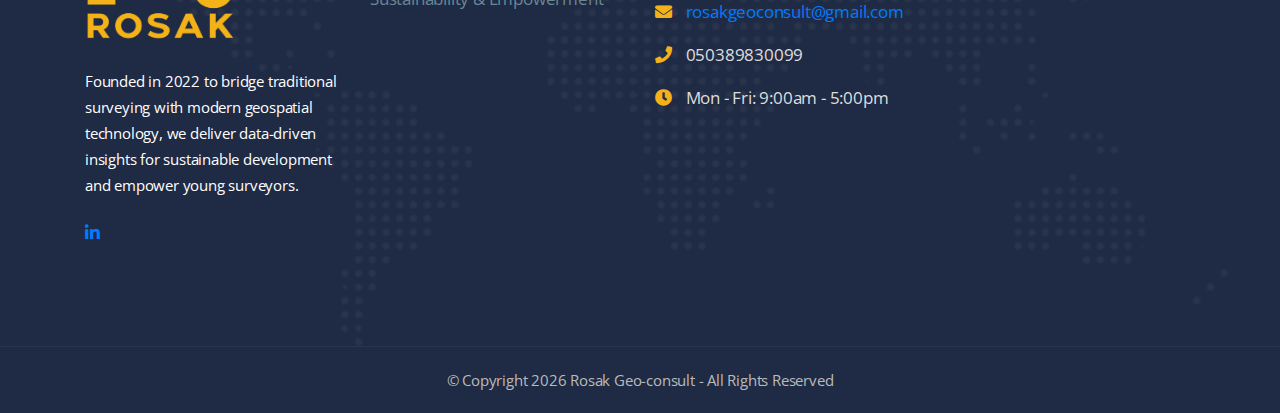
<file: contact.html>
<!doctype html>
<!--[if lt IE 7]>      <html class="no-js lt-ie9 lt-ie8 lt-ie7" lang=""> <![endif]-->
<!--[if IE 7]>         <html class="no-js lt-ie9 lt-ie8" lang=""> <![endif]-->
<!--[if IE 8]>         <html class="no-js lt-ie9" lang=""> <![endif]-->
<!--[if gt IE 8]><!-->
<html class="no-js" lang="en">
<!--<![endif]-->

<head>
    <meta charset="utf-8">
    <meta name="viewport" content="width=device-width, initial-scale=1">
    <meta name="description" content="Contact Rosak Geo-consult for a quote on your next project. Find our address, phone number, email, and office hours. We serve Ghana and are available for international projects.">
    <meta name="author" content="Rosak Geo-consult">

    <title>Contact Us | Rosak Geo-consult</title>

    <link rel="shortcut icon" type="image/x-icon" href="assets/img/favicon.png"> <!-- USER ACTION: Replace with your client's favicon -->

    <link rel="stylesheet" href="assets/css/fontawesome.min.css">
    <link rel="stylesheet" href="assets/css/animate.min.css">
    <link rel="stylesheet" href="assets/css/bootstrap.min.css">
    <link rel="stylesheet" href="assets/css/dl-construction-icons.min.css">
    <link rel="stylesheet" href="assets/css/slick.min.css">
    <link rel="stylesheet" href="assets/css/odometer.min.css">
    <link rel="stylesheet" href="assets/css/slider.css">
    <link rel="stylesheet" href="assets/css/venobox.min.css">
    <link rel="stylesheet" href="assets/css/main.css">

    <script src="assets/js/vendor/modernizr-2.8.3-respond-1.4.2.min.js"></script>
</head>

<body class="header-2">
    <!--[if lt IE 8]>
            <p class="browserupgrade">You are using an <strong>outdated</strong> browser. Please <a href="http://browsehappy.com/">upgrade your browser</a> to improve your experience.</p>
        <![endif]-->

    <div class="site-preloader-wrap">
        <div class="spinner"></div>
    </div><!-- /.site-preloader-wrap -->

    <header class="header header-two">
        <div class="top-header-two top-bar">
             <div class="container">
                <div class="top-bar-inner">
                    <div class="top-left">
                        <ul>
                            <li>Phone: <a href="tel:050389830099">050389830099</a></li>
                            <li>Email: <a href="mailto:rosakgeoconsult@gmail.com">rosakgeoconsult@gmail.com</a></li>
                        </ul>
                    </div>
                    <div class="top-right">
                        <ul class="top-social">
                             <li><a href="http://linkedin.com/in/rosak-geo-consult-94b32438a" target="_blank"><i class="fab fa-linkedin-in"></i></a></li>
                        </ul>
                    </div>
                </div>
            </div>
        </div><!-- /.top-bar -->
        <div class="mid-header">
            <div class="container">
                <div class="mid-header-inner">
                    <div class="header-logo">
                        <a href='index.html'>
                            <!-- USER ACTION: Make sure 'logo-dark.png' is your client's logo -->
                            <img src="assets/img/logo-dark.png" alt="Rosak Geo-consult Logo" />
                        </a>
                    </div>
                     <div class="mid-header-right">
                        <ul>
                            <li>
                                <div class="icon">
                                    <i class="far fa-check-circle"></i>
                                </div>
                                <span>1962 (ACT 151)</span>Registration
                            </li>
                             <li>
                                <div class="icon">
                                    <i class="fas fa-seedling"></i>
                                </div>
                                <span>Sustainable</span>Solutions
                            </li>
                            <li>
                                <div class="icon">
                                    <i class="far fa-thumbs-up"></i>
                                </div>
                                <span>Qualified</span>Professionals
                            </li>
                        </ul>
                    </div>
                </div>
            </div>
        </div><!-- /.mid-header -->
        <div class="primary-header-two primary-header">
            <div class="container">
                <div class="primary-header-inner">
                    <div class="header-menu-wrap">
                        <ul class="dl-menu">
                            <li><a href='index.html'>Home</a></li>
                            <li><a href='service.html'>Services</a></li>
                            <!-- <li><a href='about.html'>About Us</a></li> -->
                            <li class="current-menu-item"><a href='contact.html'>Contact Us</a></li>
                        </ul>
                    </div><!-- /.header-menu-wrap -->
                    <div class="header-right">
                        <div class="search-icon dl-search-icon"><i class="fas fa-search"></i></div>
                        <a class="header-btn" href="contact.html">Request Quote<span></span></a>
                        <!-- Burger menu -->
                        <div class="mobile-menu-icon">
                            <div class="burger-menu">
                                <div class="line-menu line-half first-line"></div>
                                <div class="line-menu"></div>
                                <div class="line-menu line-half last-line"></div>
                            </div>
                        </div>
                    </div><!-- /.header-right -->
                </div><!-- /.primary-header-inner -->
            </div>
        </div><!-- /.primary-header-two -->
    </header><!-- /.header-two -->

    <div id="dl-popup-search-box">
        <div class="box-inner-wrap d-flex align-items-center">
            <form id="form" action="#" method="get" role="search">
                <input type="text" name="s" placeholder="Type keywords here..." />
                <button id="popup-search-button" type="submit" name="submit"><i class="fas fa-search"></i></button>
            </form>
        </div>
    </div><!-- /#dl-popup-search-box -->

    <div class="map-wrapper">
        <!-- USER ACTION: I have updated the map link based on the address provided. You can adjust the zoom level if needed. -->
        <iframe src="https://www.google.com/maps/embed?pb=!1m18!1m12!1m3!1d3970.660144574944!2d-0.01524868523315758!3d5.61486009592984!2m3!1f0!2f0!3f0!3m2!1i1024!2i768!4f13.1!3m3!1m2!1s0xfdf87958561f74b%3A0x8f2d5f3d3278a994!2sTsuibleoo!5e0!3m2!1sen!2sgh!4v1672602744161!5m2!1sen!2sgh" width="100%" height="400" frameborder="0" style="border:0;" allowfullscreen=""></iframe>
    </div><!-- /#google-map -->

    <section class="contact-section">
        <div class="container">
            <div class="contact-wrap row">
                <div class="col-lg-5">
                    <div class="contact-content">
                        <div class="contact-item mb-40">
                            <h3>Contact Information</h3>
                            <ul class="contact-details">
                                <li><i class="fas fa-map-marker-alt"></i>1st Tsuibleoo street house number 2. Greater Accra, Ghana. GZ-051-8692</li>
                                <li><i class="fas fa-envelope"></i><a href="mailto:rosakgeoconsult@gmail.com">rosakgeoconsult@gmail.com</a></li>
                                <li><i class="fas fa-phone"></i>0503898309</li>
                            </ul>
                        </div>
                        <div class="contact-item">
                            <h3>Opening Hours</h3>
                            <ul class="contact-info">
                                <li>Monday - Friday <span>9:00 AM to 5:00 PM</span></li>
                                <li>Saturday <span>Closed</span></li>
                                <li class="desc">Sunday <span>Closed</span></li>
                            </ul>
                        </div>
                    </div>
                </div>
                <div class="col-lg-7">
                    <div class="contact-form">
                        <div class="form-heading">
                            <h3>Get in Touch With Us</h3>
                            <p>Have a project in mind? Complete the form below, and our team will get back to you shortly to discuss your needs. Your email address will not be published.</p>
                        </div>
                        
                        <!-- Your existing form with Formspree integration is preserved. No changes needed here. -->
                        <form id="ajax_contact" class="form-horizontal">
                            <div class="form-group colum-row row">
                                <div class="col-sm-6">
                                <input type="text" id="firstname" name="firstname" class="form-control" placeholder="First Name" required>
                                </div>
                                <div class="col-sm-6">
                                <input type="text" id="lastname" name="lastname" class="form-control" placeholder="Last Name" required>
                                </div>
                            </div>
                            <div class="form-group row">
                                <div class="col-sm-6">
                                <input type="email" id="email" name="email" class="form-control" placeholder="Email" required>
                                </div>
                                <div class="col-sm-6">
                                <input type="text" id="phone" name="phone" class="form-control" placeholder="Phone Number" required>
                                </div>
                            </div>
                            <div class="form-group row">
                                <div class="col-md-12">
                                <textarea id="message" name="message" cols="30" rows="5" class="form-control address" placeholder="Message" required></textarea>
                                </div>
                            </div>
                            <button id="submit" class="default-btn" type="submit">Send Message<span></span></button>
                            <div id="form-messages" class="alert" role="alert"></div>
                        </form>

                        <script>
                        const form = document.getElementById("ajax_contact");
                        const formMessages = document.getElementById("form-messages");

                        form.addEventListener("submit", async function (e) {
                            e.preventDefault(); // Stop normal form submit (page reload)

                            const formData = new FormData(form);

                            try {
                            const response = await fetch("https://formspree.io/f/mgvlwejk", {
                                method: "POST",
                                body: formData,
                                headers: {
                                "Accept": "application/json"
                                }
                            });

                            if (response.ok) {
                                formMessages.classList.remove("alert-danger");
                                formMessages.classList.add("alert-success");
                                formMessages.innerHTML = "✅ Thanks! Your message has been sent.";
                                form.reset();
                            } else {
                                formMessages.classList.remove("alert-success");
                                formMessages.classList.add("alert-danger");
                                formMessages.innerHTML = "❌ Oops! There was a problem submitting your form.";
                            }
                            } catch (error) {
                            formMessages.classList.remove("alert-success");
                            formMessages.classList.add("alert-danger");
                            formMessages.innerHTML = "⚠️ Error: " + error.message;
                            }
                        });
                        </script>

                    </div>
                </div>
            </div>
        </div>
    </section><!-- ./ contact-section -->


    <!-- USER ACTION: Replace these placeholder sponsor logos with client/partner logos. -->
    <div class="sponsor-section">
        <div class="container">
            <div class="slider sponsor-carousel nav-style">
                <!-- <div class="sponsor-item"><img src="assets/img/sponsor-1.jpg" alt="sponsor"></div>
                <div class="sponsor-item"><img src="assets/img/sponsor-2.jpg" alt="sponsor"></div>
                <div class="sponsor-item"><img src="assets/img/sponsor-3.jpg" alt="sponsor"></div>
                <div class="sponsor-item"><img src="assets/img/sponsor-4.jpg" alt="sponsor"></div>
                <div class="sponsor-item"><img src="assets/img/sponsor-5.jpg" alt="sponsor"></div> -->
            </div>
        </div>
    </div>

    <section class="widget-section padding">
        <div class="widget-bg"></div>
        <div class="container">
             <div class="widget-wrap row">
                <div class="col-lg-3 col-md-6">
                    <div class="widget-box">
                        <!-- USER ACTION: Make sure 'logo-light.png' is your client's logo -->
                        <img src="assets/img/logo-light.png" alt="Rosak Geo-consult Logo">
                        <p>Founded in 2022 to bridge traditional surveying with modern geospatial technology, we deliver data-driven insights for sustainable development and empower young surveyors.</p>
                        <ul class="widget-social">
                            <li><a href="http://linkedin.com/in/rosak-geo-consult-94b32438a" target="_blank"><i class="fab fa-linkedin-in"></i></a></li>
                        </ul>
                    </div>
                </div>
                <div class="col-lg-3 col-md-6">
                     <div class="widget-box">
                        <div class="widget-title">
                            <h3>Our Core Values</h3>
                        </div>
                        <ul class="widget-item">
                            <li>Integrity & Accuracy</li>
                            <li>Innovation & Collaboration</li>
                            <li>Sustainability & Empowerment</li>
                        </ul>
                    </div>
                </div>
                <div class="col-lg-3 col-md-6">
                    <div class="widget-box">
                        <div class="widget-title">
                            <h3>Headquarters</h3>
                        </div>
                        <ul class="widget-contact">
                            <li>
                                <i class="fas fa-map-marker-alt"></i>
                                <span>1st Tsuibleoo street house number 2. Greater Accra, Ghana. GZ-051-8692</span>
                            </li>
                            <li>
                                <i class="fas fa-envelope"></i>
                                <span><a href="mailto:rosakgeoconsult@gmail.com">rosakgeoconsult@gmail.com</a></span>
                            </li>
                            <li>
                                <i class="fas fa-phone"></i>
                                <span>050389830099</span>
                            </li>
                            <li>
                                <i class="fas fa-clock"></i>
                                <span>Mon - Fri: 9:00am - 5:00pm</span>
                            </li>
                        </ul>
                    </div>
                </div>
                <div class="col-lg-3 col-md-6">
                     <!-- This section was for a newsletter and was empty. Leaving it empty as requested. -->
                </div>
            </div>
        </div>
    </section><!-- ./ widget-section -->

    <footer class="footer-section text-center">
        <div class="container">
            <p>© Copyright <span id="currentYear"></span> Rosak Geo-consult - All Rights Reserved</p>
        </div>
    </footer><!-- /.footer-section -->

    <div id="scrollup">
        <button id="scroll-top" class="scroll-to-top"><i class="fas fa-angle-up"></i></button>
    </div>

    <!-- jQuery Lib -->
    <script src="assets/js/vendor/jquery-1.12.4.min.js"></script>
    <script src="assets/js/vendor/popper.min.js"></script>
    <script src="assets/js/vendor/bootstrap.min.js"></script>
    <script src="assets/js/vendor/waypoints.min.js"></script>
    <script src="assets/js/vendor/slick.min.js"></script>
    <script src="assets/js/vendor/headroom.min.js"></script>
    <script src="assets/js/vendor/jquery.smoothscroll.min.js"></script>
    <script src="assets/js/vendor/venobox.min.js"></script>
    <script src="assets/js/vendor/imagesloaded.pkgd.min.js"></script>
    <script src="assets/js/vendor/jquery.isotope.v3.0.2.js"></script>
    <script src="assets/js/vendor/jquery.ajaxchimp.min.js"></script>
    <script src="assets/js/vendor/jquery.mb.YTPlayer.min.js"></script>
    <script src="assets/js/vendor/odometer.min.js"></script>
    <script src="assets/js/vendor/wow.min.js"></script>
    <script src="assets/js/main.js"></script>
    
</body>
</html>
</file>
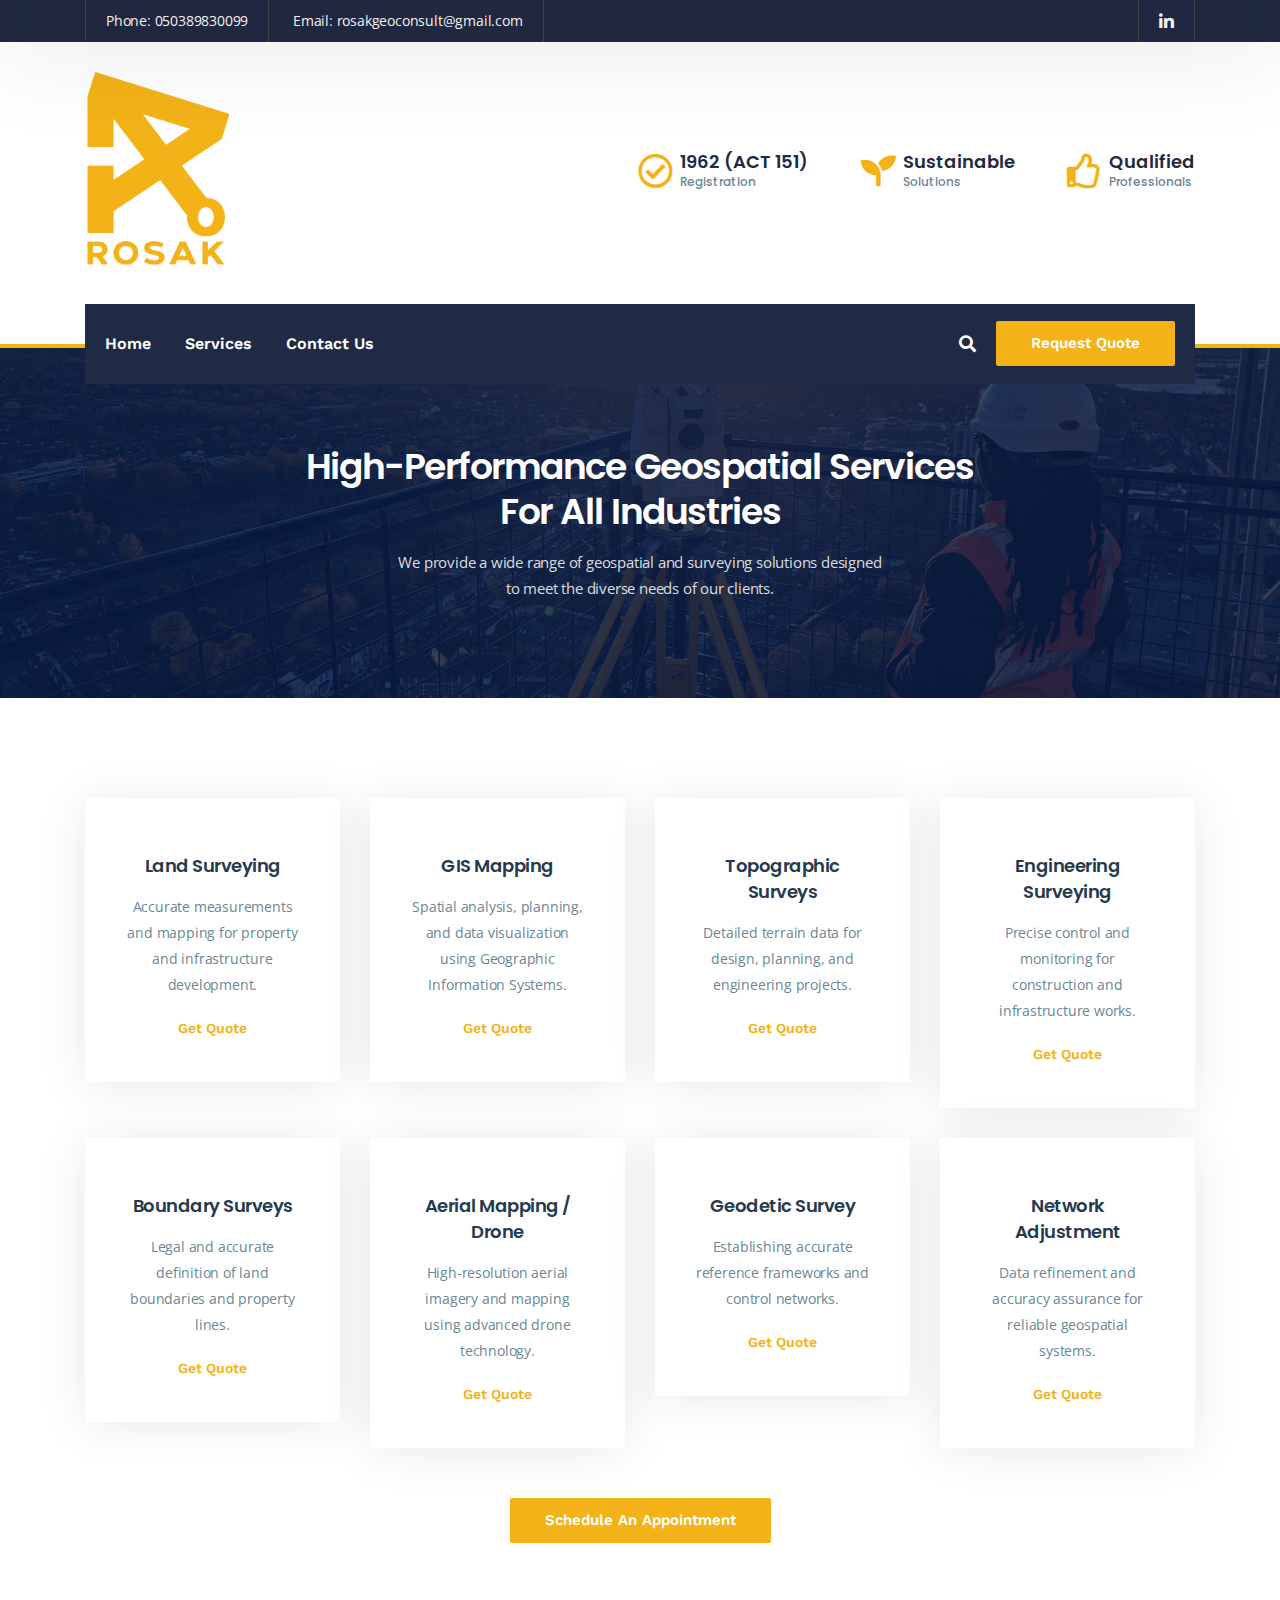
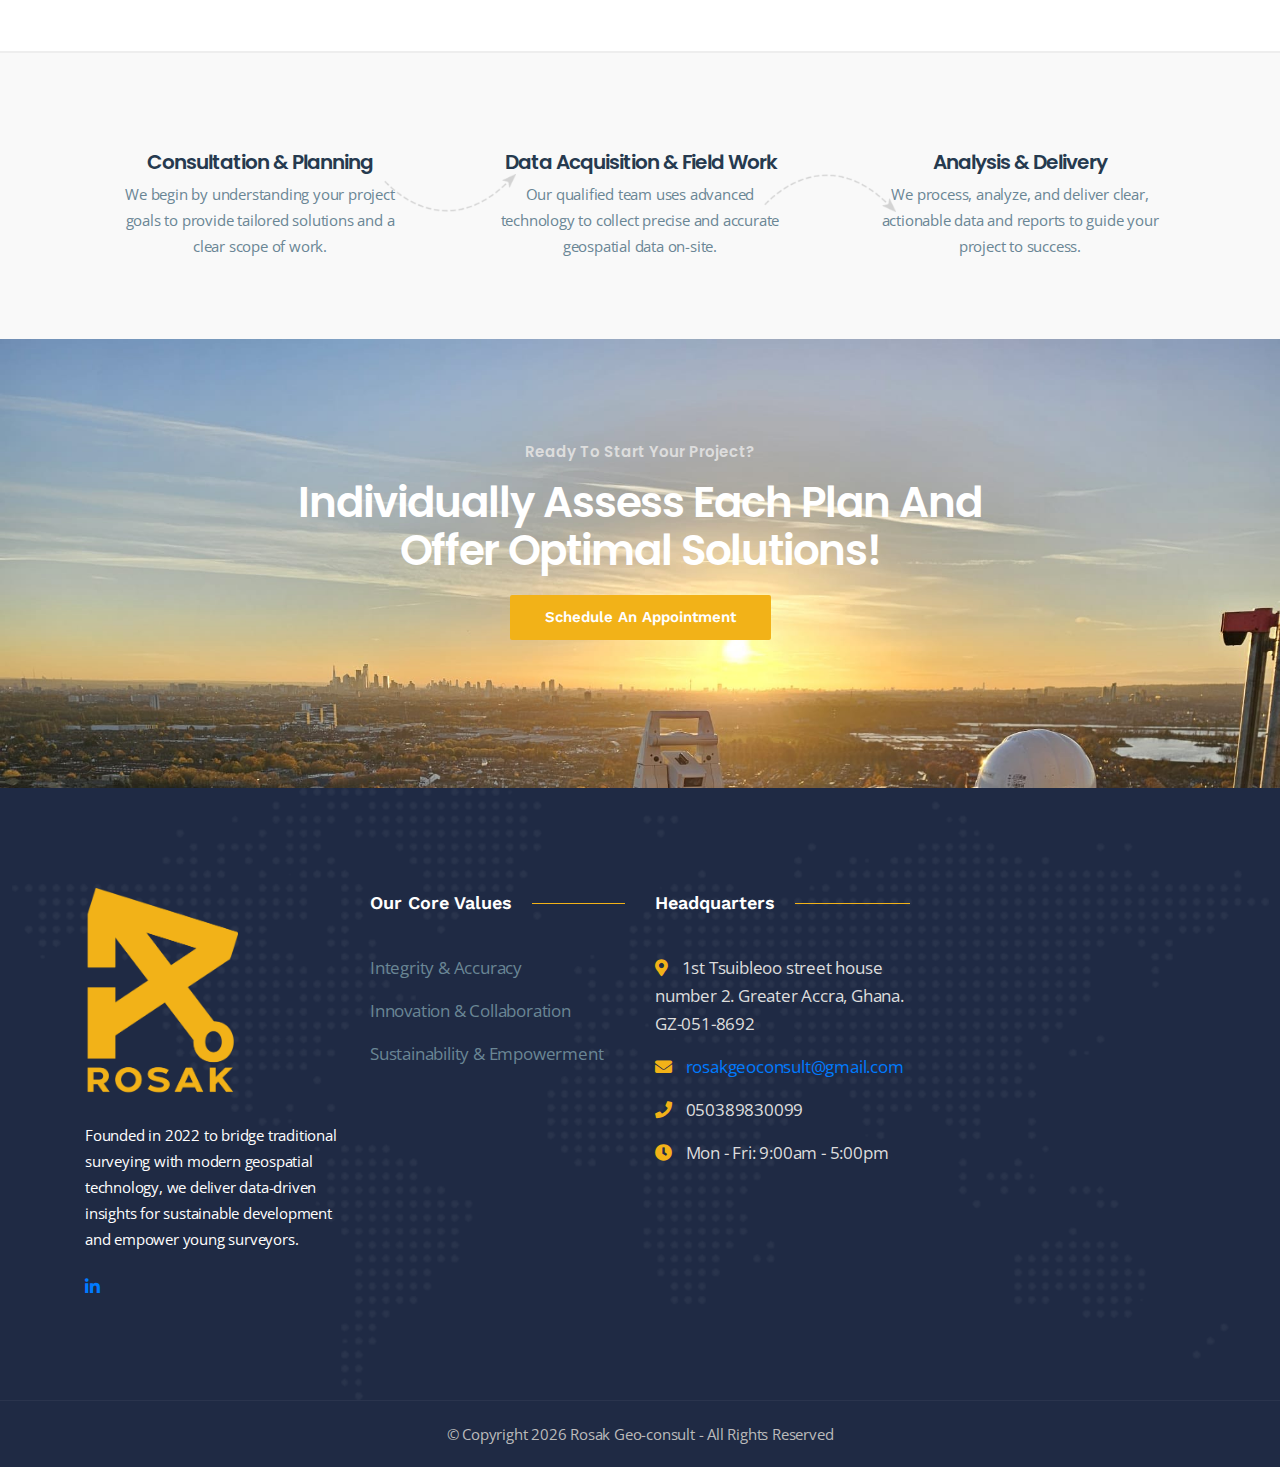
<file: service.html>
<!doctype html>
<!--[if lt IE 7]>      <html class="no-js lt-ie9 lt-ie8 lt-ie7" lang=""> <![endif]-->
<!--[if IE 7]>         <html class="no-js lt-ie9 lt-ie8" lang=""> <![endif]-->
<!--[if IE 8]>         <html class="no-js lt-ie9" lang=""> <![endif]-->
<!--[if gt IE 8]><!-->
<html class="no-js" lang="en">
<!--<![endif]-->

<head>
    <meta charset="utf-8">
    <meta name="viewport" content="width=device-width, initial-scale=1">
    <meta name="description" content="Explore the wide range of geospatial and surveying solutions offered by Rosak Geo-consult, including Land Surveying, GIS Mapping, Drone Services, and more.">
    <meta name="author" content="Rosak Geo-consult">

    <title>Our Services | Rosak Geo-consult</title>

    <link rel="shortcut icon" type="image/x-icon" href="assets/img/favicon.png"> <!-- USER ACTION: Replace with your client's favicon -->

    <link rel="stylesheet" href="assets/css/fontawesome.min.css">
    <link rel="stylesheet" href="assets/css/animate.min.css">
    <link rel="stylesheet" href="assets/css/bootstrap.min.css">
    <link rel="stylesheet" href="assets/css/dl-construction-icons.min.css">
    <link rel="stylesheet" href="assets/css/slick.min.css">
    <link rel="stylesheet" href="assets/css/odometer.min.css">
    <link rel="stylesheet" href="assets/css/slider.css">
    <link rel="stylesheet" href="assets/css/venobox.min.css">
    <link rel="stylesheet" href="assets/css/main.css">

    <script src="assets/js/vendor/modernizr-2.8.3-respond-1.4.2.min.js"></script>
</head>

<body class="header-2">
    <!--[if lt IE 8]>
            <p class="browserupgrade">You are using an <strong>outdated</strong> browser. Please <a href="http://browsehappy.com/">upgrade your browser</a> to improve your experience.</p>
        <![endif]-->

    <div class="site-preloader-wrap">
        <div class="spinner"></div>
    </div><!-- /.site-preloader-wrap -->

    <header class="header header-two">
        <div class="top-header-two top-bar">
            <div class="container">
                <div class="top-bar-inner">
                    <div class="top-left">
                        <ul>
                            <li>Phone: <a href="tel:050389830099">050389830099</a></li>
                            <li>Email: <a href="mailto:rosakgeoconsult@gmail.com">rosakgeoconsult@gmail.com</a></li>
                        </ul>
                    </div>
                    <div class="top-right">
                        <ul class="top-social">
                            <li><a href="http://linkedin.com/in/rosak-geo-consult-94b32438a" target="_blank"><i class="fab fa-linkedin-in"></i></a></li>
                            <!-- Other social links removed as none were provided -->
                        </ul>
                    </div>
                </div>
            </div>
        </div><!-- /.top-bar -->
        <div class="mid-header">
            <div class="container">
                <div class="mid-header-inner">
                    <div class="header-logo">
                        <a href='index.html'>
                             <!-- USER ACTION: Make sure 'logo-dark.png' is your client's logo -->
                            <img src="assets/img/logo-dark.png" alt="Rosak Geo-consult Logo" />
                        </a>
                    </div>
                    <div class="mid-header-right">
                        <ul>
                            <li>
                                <div class="icon">
                                    <i class="far fa-check-circle"></i>
                                </div>
                                <span>1962 (ACT 151)</span>Registration
                            </li>
                             <li>
                                <div class="icon">
                                    <i class="fas fa-seedling"></i>
                                </div>
                                <span>Sustainable</span>Solutions
                            </li>
                            <li>
                                <div class="icon">
                                    <i class="far fa-thumbs-up"></i>
                                </div>
                                <span>Qualified</span>Professionals
                            </li>
                        </ul>
                    </div>
                </div>
            </div>
        </div><!-- /.mid-header -->
        <div class="primary-header-two primary-header">
            <div class="container">
                <div class="primary-header-inner">
                    <div class="header-menu-wrap">
                        <ul class="dl-menu">
                            <li><a href='index.html'>Home</a></li>
                            <li class="current-menu-item"><a href='service.html'>Services</a></li>
                            <!-- <li><a href='about.html'>About Us</a></li> -->
                            <li><a href='contact.html'>Contact Us</a></li>
                        </ul>
                    </div><!-- /.header-menu-wrap -->
                    <div class="header-right">
                        <div class="search-icon dl-search-icon"><i class="fas fa-search"></i></div>
                        <a class="header-btn" href="contact.html">Request Quote<span></span></a>
                        <!-- Burger menu -->
                        <div class="mobile-menu-icon">
                            <div class="burger-menu">
                                <div class="line-menu line-half first-line"></div>
                                <div class="line-menu"></div>
                                <div class="line-menu line-half last-line"></div>
                            </div>
                        </div>
                    </div><!-- /.header-right -->
                </div><!-- /.primary-header-inner -->
            </div>
        </div><!-- /.primary-header-two -->
    </header><!-- /.header-two -->

    <div id="dl-popup-search-box">
        <div class="box-inner-wrap d-flex align-items-center">
            <form id="form" action="#" method="get" role="search">
                <input type="text" name="s" placeholder="Type keywords here..." />
                <button id="popup-search-button" type="submit" name="submit"><i class="fas fa-search"></i></button>
            </form>
        </div>
    </div><!-- /#dl-popup-search-box -->

    <section class="page-header padding">
        <div class="overlay"></div>
        <div class="container">
            <div class="page-content text-center">
                <h2>High-Performance Geospatial Services <br> For All Industries</h2>
                <p>We provide a wide range of geospatial and surveying solutions designed <br> to meet the diverse needs of our clients.</p>
            </div>
        </div>
    </section><!-- /.page-header -->

    <section class="service-section bd-bottom padding">
        <div class="container">
            <!-- USER ACTION: Review and change the icons (the `<i>` tags) to match each service. I have used 8 services, adding a new row. -->
            <div class="row">
                <div class="col-lg-3 col-sm-6 sm-padding">
                    <div class="service-box">
                        <div class="service-content">
                            <!-- <div class="service-icon"><i class="dl dl-factory-1"></i></div> -->
                            <h3>Land Surveying</h3>
                            <p>Accurate measurements and mapping for property and infrastructure development.</p>
                            <a href="contact.html" class="read-more">Get Quote</a>
                            <!-- <div class="overlay-icon"><i class="dl dl-factory-1"></i></div> -->
                        </div>
                    </div>
                </div>
                <div class="col-lg-3 col-sm-6 sm-padding">
                    <div class="service-box">
                        <div class="service-content">
                            <!-- <div class="service-icon"><i class="dl dl-conveyor-6"></i></div> -->
                            <h3>GIS Mapping</h3>
                            <p>Spatial analysis, planning, and data visualization using Geographic Information Systems.</p>
                             <a href="contact.html" class="read-more">Get Quote</a>
                            <!-- <div class="overlay-icon"><i class="dl dl-conveyor-6"></i></div> -->
                        </div>
                    </div>
                </div>
                <div class="col-lg-3 col-sm-6 sm-padding">
                    <div class="service-box">
                        <div class="service-content">
                            <!-- <div class="service-icon"><i class="dl dl-factory-4"></i></div> -->
                            <h3>Topographic Surveys</h3>
                            <p>Detailed terrain data for design, planning, and engineering projects.</p>
                            <a href="contact.html" class="read-more">Get Quote</a>
                            <!-- <div class="overlay-icon"><i class="dl dl-factory-4"></i></div> -->
                        </div>
                    </div>
                </div>
                <div class="col-lg-3 col-sm-6 sm-padding">
                    <div class="service-box">
                        <div class="service-content">
                            <!-- <div class="service-icon"><i class="dl dl-industrial-robot-9"></i></div> -->
                            <h3>Engineering Surveying</h3>
                            <p>Precise control and monitoring for construction and infrastructure works.</p>
                            <a href="contact.html" class="read-more">Get Quote</a>
                            <!-- <div class="overlay-icon"><i class="dl dl-industrial-robot-9"></i></div> -->
                        </div>
                    </div>
                </div>
            </div>
             <div class="row" style="margin-top: 30px;">
                <div class="col-lg-3 col-sm-6 sm-padding">
                    <div class="service-box">
                        <div class="service-content">
                            <!-- <div class="service-icon"><i class="dl dl-compass"></i></div> -->
                            <h3>Boundary Surveys</h3>
                            <p>Legal and accurate definition of land boundaries and property lines.</p>
                             <a href="contact.html" class="read-more">Get Quote</a>
                            <!-- <div class="overlay-icon"><i class="dl dl-compass"></i></div> -->
                        </div>
                    </div>
                </div>
                <div class="col-lg-3 col-sm-6 sm-padding">
                    <div class="service-box">
                        <div class="service-content">
                            <!-- <div class="service-icon"><i class="dl dl-drone"></i></div> -->
                            <h3>Aerial Mapping / Drone</h3>
                            <p>High-resolution aerial imagery and mapping using advanced drone technology.</p>
                             <a href="contact.html" class="read-more">Get Quote</a>
                            <!-- <div class="overlay-icon"><i class="dl dl-drone"></i></div> -->
                        </div>
                    </div>
                </div>
                <div class="col-lg-3 col-sm-6 sm-padding">
                    <div class="service-box">
                        <div class="service-content">
                            <!-- <div class="service-icon"><i class="dl dl-satellite"></i></div> -->
                            <h3>Geodetic Survey</h3>
                            <p>Establishing accurate reference frameworks and control networks.</p>
                             <a href="contact.html" class="read-more">Get Quote</a>
                            <!-- <div class="overlay-icon"><i class="dl dl-satellite"></i></div> -->
                        </div>
                    </div>
                </div>
                <div class="col-lg-3 col-sm-6 sm-padding">
                    <div class="service-box">
                        <div class="service-content">
                            <!-- <div class="service-icon"><i class="dl dl-processing"></i></div> -->
                            <h3>Network Adjustment</h3>
                            <p>Data refinement and accuracy assurance for reliable geospatial systems.</p>
                             <a href="contact.html" class="read-more">Get Quote</a>
                            <!-- <div class="overlay-icon"><i class="dl dl-processing"></i></div> -->
                        </div>
                    </div>
                </div>
            </div>
            <div class="service-btn text-center mt-50">
                <a href="contact.html" class="default-btn">Schedule An Appointment <span></span></a>
            </div>
        </div>
    </section><!-- ./ service-section -->

    <!-- This 'Working Process' section has generic content. I've left it but you may want to update it with the client's specific process. -->
        <div class="working-process bg-grey">
            <div class="container">
                <div class="working-wrap row">
                    <div class="col-lg-4 col-md-6 col-sm-6 sm-padding">
                        <div class="working-process-box">
                            <div class="arrow arrow-up"></div>
                            <!-- <div class="icon-box"> -->
                                <!-- CORRECTED: Reverted to an icon class that exists in your template -->
                                <!-- <i class="dl dl-industrial-robot-18"></i>
                                <span>1</span>
                            </div> -->
                            <div class="content-box">
                                <h3 class="heading">Consultation &amp; Planning</h3>
                                <p class="desc">We begin by understanding your project goals to provide tailored solutions and a clear scope of work.</p>
                            </div>
                        </div>
                    </div>
                    <div class="col-lg-4 col-md-6 col-sm-6 sm-padding">
                        <div class="working-process-box">
                            <div class="arrow arrow-down"></div>
                            <!-- <div class="icon-box"> -->
                                <!-- CORRECTED: Reverted to an icon class that exists in your template -->
                                <!-- <i class="dl dl-industrial-robot-18"></i>
                                <span>2</span>
                            </div> -->
                            <div class="content-box">
                                <h3 class="heading">Data Acquisition &amp; Field Work</h3>
                                <p class="desc">Our qualified team uses advanced technology to collect precise and accurate geospatial data on-site.</p>
                            </div>
                        </div>
                    </div>
                    <div class="col-lg-4 col-md-6 col-sm-6 sm-padding">
                        <div class="working-process-box">
                            <!-- <div class="icon-box"> -->
                            <!-- CORRECTED: Reverted to an icon class that exists in your template -->
                            <!-- <i class="dl dl-industrial-robot-18"></i>
                                <span>3</span>
                            </div> -->
                            <div class="content-box">
                                <h3 class="heading">Analysis &amp; Delivery</h3>
                                <p class="desc">We process, analyze, and deliver clear, actionable data and reports to guide your project to success.</p>
                            </div>
                        </div>
                    </div>
                </div>
            </div>
        </div><!-- ./ working-process -->
    
    <section class="cta-section padding">
        <div class="container">
            <div class="section-heading mb-40 text-center">
                <h4 class="sub-heading">Ready to Start Your Project?</h4>
                <h2>Individually Assess Each Plan And <br>Offer Optimal Solutions!</h2>
                <a href="contact.html" class="default-btn">Schedule An Appointment <span></span></a>
            </div><!-- /.section-heading -->
        </div>
    </section><!-- ./ cta-section -->

     <!-- I have commented out this counter section as it is repetitive and less detailed than the one on the homepage. -->
    <!-- <section class="counter-section"> ... </section> -->
    
    <!-- USER ACTION: Replace these placeholder sponsor logos with client/partner logos. -->
    <!-- <div class="sponsor-section">
        <div class="container">
            <div class="slider sponsor-carousel nav-style">
                <div class="sponsor-item">
                    <img src="assets/img/sponsor-1.jpg" alt="sponsor">
                </div>
                <div class="sponsor-item">
                    <img src="assets/img/sponsor-2.jpg" alt="sponsor">
                </div>
                <div class="sponsor-item">
                    <img src="assets/img/sponsor-3.jpg" alt="sponsor">
                </div>
                <div class="sponsor-item">
                    <img src="assets/img/sponsor-4.jpg" alt="sponsor">
                </div>
                <div class="sponsor-item">
                    <img src="assets/img/sponsor-5.jpg" alt="sponsor">
                </div>
            </div>
        </div>
    </div>./ sponsor-section -->

    <section class="widget-section padding">
        <div class="widget-bg"></div>
        <div class="container">
            <div class="widget-wrap row">
                <div class="col-lg-3 col-md-6">
                    <div class="widget-box">
                        <!-- USER ACTION: Make sure 'logo-light.png' is your client's logo -->
                        <img src="assets/img/logo-light.png" alt="Rosak Geo-consult Logo">
                        <p>Founded in 2022 to bridge traditional surveying with modern geospatial technology, we deliver data-driven insights for sustainable development and empower young surveyors.</p>
                        <ul class="widget-social">
                            <li><a href="http://linkedin.com/in/rosak-geo-consult-94b32438a" target="_blank"><i class="fab fa-linkedin-in"></i></a></li>
                        </ul>
                    </div>
                </div>
                <div class="col-lg-3 col-md-6">
                     <div class="widget-box">
                        <div class="widget-title">
                            <h3>Our Core Values</h3>
                        </div>
                        <ul class="widget-item">
                            <li>Integrity & Accuracy</li>
                            <li>Innovation & Collaboration</li>
                            <li>Sustainability & Empowerment</li>
                        </ul>
                    </div>
                </div>
                <div class="col-lg-3 col-md-6">
                    <div class="widget-box">
                        <div class="widget-title">
                            <h3>Headquarters</h3>
                        </div>
                        <ul class="widget-contact">
                            <li>
                                <i class="fas fa-map-marker-alt"></i>
                                <span>1st Tsuibleoo street house number 2. Greater Accra, Ghana. GZ-051-8692</span>
                            </li>
                            <li>
                                <i class="fas fa-envelope"></i>
                                <span><a href="mailto:rosakgeoconsult@gmail.com">rosakgeoconsult@gmail.com</a></span>
                            </li>
                            <li>
                                <i class="fas fa-phone"></i>
                                <span>050389830099</span>
                            </li>
                            <li>
                                <i class="fas fa-clock"></i>
                                <span>Mon - Fri: 9:00am - 5:00pm</span>
                            </li>
                        </ul>
                    </div>
                </div>
                <div class="col-lg-3 col-md-6">
                    <!-- This section was for a newsletter and was empty. Leaving it empty as requested. -->
                </div>
            </div>
        </div>
    </section><!-- ./ widget-section -->


    <footer class="footer-section text-center">
        <div class="container">
            <p>© Copyright <span id="currentYear"></span> Rosak Geo-consult - All Rights Reserved</p>
        </div>
    </footer><!-- /.footer-section -->

    <div id="scrollup">
        <button id="scroll-top" class="scroll-to-top"><i class="fas fa-angle-up"></i></button>
    </div>

    <!-- jQuery Lib -->
    <script src="assets/js/vendor/jquery-1.12.4.min.js"></script>
    <script src="assets/js/vendor/popper.min.js"></script>
    <script src="assets/js/vendor/bootstrap.min.js"></script>
    <script src="assets/js/vendor/waypoints.min.js"></script>
    <script src="assets/js/vendor/slick.min.js"></script>
    <script src="assets/js/vendor/headroom.min.js"></script>
    <script src="assets/js/vendor/jquery.smoothscroll.min.js"></script>
    <script src="assets/js/vendor/venobox.min.js"></script>
    <script src="assets/js/vendor/imagesloaded.pkgd.min.js"></script>
    <script src="assets/js/vendor/jquery.isotope.v3.0.2.js"></script>
    <script src="assets/js/vendor/jquery.ajaxchimp.min.js"></script>
    <script src="assets/js/vendor/jquery.mb.YTPlayer.min.js"></script>
    <script src="assets/js/vendor/odometer.min.js"></script>
    <script src="assets/js/vendor/wow.min.js"></script>
    <script src="assets/js/main.js"></script>

</body>
</html>
</file>
<file: assets/css/slider.css>
/* ==========================================================================
   Slider Section
   ========================================================================== */
.slider-content-wrap{ height: 650px; }
.dl-slider .overlay{
	background-color: rgba(0,0,0,0.3);
	width: 100%;
	height: 100%;
	position: absolute;
	left: 0;
	top: 0;
	z-index: -1;
}
.dl-slider .bg-img{
	display: block;
	background-repeat: no-repeat;
	-webkit-background-size: cover;
	background-size: cover;
	background-position: center center;
	width: 100%;
	height: 100%;
	position: absolute;
	left: 0;
	top: 0;
	overflow: hidden;
	z-index: -1;
}
.dl-slider .dl-caption{
	color: #fff;
	font-family: "Poppins", sans-serif;
}
.dl-slider .dl-caption .inner-layer{
	display: inline-block;
	overflow: hidden;
}
.dl-slider .owl-item.active .dl-caption{
	visibility: visible;
}
.dl-slider .dl-caption.medium{
    white-space: nowrap;
    font-size: 15px;
    font-family: "Poppins",sans-serif;
    letter-spacing: 0;
    line-height: 26px;
    height: 26px;
    font-weight: 500;
    color: rgb(255, 255, 255, 0.8);
    letter-spacing: 0;
    text-transform: capitalize;
    visibility: inherit;
    transition: none 0s ease 0s;
    text-align: inherit;
    border-width: 0px;
    margin: 0px;
    padding: 0px;
    min-height: 0px;
    min-width: 0px;
    max-height: none;
    max-width: none;
    opacity: 1;
    margin-bottom: 20px;
}
.dl-slider .dl-caption.big{
    white-space: nowrap;
    font-size: 56px;
    line-height: 66px;
    font-weight: 600;
    color: rgb(255, 255, 255);
    letter-spacing: -1px;
}
.dl-slider .slider-content{
    position: relative;
}
.dl-slider .dl-caption.dl-border{
    background-color: transparent;
    position: absolute;
    width: 230px;
    height: 350px;
    left: 50px;
    top: -50px;
    display: block;
    z-index: -1;
}
.dl-slider .dl-caption.dl-border:before{
    content: '';
    width: 100%;
    height: 100%;
    border: 5px solid #fe5a0e;
    position: absolute;
    left: 0;
    top: 0;
    opacity: 0.3;
}
.dl-slider .dl-caption.small{
    font-family: "Source Sans Pro",sans-serif;
    font-size: 16px;
    font-weight: 400;
    letter-spacing: -0.2px;
    line-height: 26px;
    color: #fff;
    margin-top: 5px;
}
.dl-slider .dl-btn-group{
	margin-top: 25px;
	overflow: hidden;
}
.dl-slider .default-btn{
    display: inline-block;
    background: #fe5a0e;
    color: #FFF;
    font-family: 'Work Sans', sans-serif;
    font-size: 15px;
    font-weight: 600;
    text-transform: capitalize;
    height: 45px;
    line-height: 45px;
    padding: 0 35px;
    letter-spacing: 0;
    border-radius: 2px;
    overflow: hidden;
    position: relative;
    transition: all ease 700ms;
    -moz-transition: all ease 700ms;
    -webkit-transition: all ease 700ms;
    -ms-transition: all ease 700ms;
    -o-transition: all ease 700ms;
    z-index: 1;
}
.dl-slider .default-btn:hover{ color: #FFF; }
.dl-slider .default-btn span {
    background: #061b49 none repeat scroll 0 0;
    border-radius: 50%;
    display: block;
    height: 0;
    position: absolute;
    transform: translate(-50%, -50%);
    -moz-transform: translate(-50%, -50%);
    -webkit-transform: translate(-50%, -50%);
    -ms-transform: translate(-50%, -50%);
    -o-transform: translate(-50%, -50%);
    transition: width 0.6s ease 0s, height 0.6s ease 0s;
    -moz-transition: width 0.6s ease 0s, height 0.6s ease 0s;
    -webkit-transition: width 0.6s ease 0s, height 0.6s ease 0s;
    -ms-transition: width 0.6s ease 0s, height 0.6s ease 0s;
    -o-transition: width 0.6s ease 0s, height 0.6s ease 0s;
    width: 0;
    z-index: -1;
}
.dl-slider .default-btn:hover span {
    height: 562.5px;
    width: 562.5px;
}



/*Slider Resposnsive CSS
==========================*/
@media only screen and (max-width: 992px) {

    .slider-content-wrap{
        height: 400px;
    }
    .dl-slider .dl-caption.medium{
        font-size: 12px;
    }    
    .dl-slider .dl-caption.big{
        font-size: 28px;
        line-height: 30px;
        letter-spacing: -1px;
    }
    .dl-slider .dl-caption.small{
        font-size: 12px;
        line-height: 20px;
    }
    .dl-slider .dl-btn-group{
        margin-top: 10px;
    }
    .dl-slider .dl-btn{
        line-height: 45px;
        padding: 0 35px;
        font-size: 12px;
    }
    .dl-slider.owl-carousel div.owl-nav button{
        width: 40px;
        height: 40px;
        line-height: 40px;
        font-size: 10px;
    }
    .dl-slider .dl-caption.dl-border{ display: none!important; }
}

@media only screen and (max-width: 520px) {
    
    .dl-slider .dl-caption.big{
        font-size: 24px;
        letter-spacing: -0.5px;
    }
   .dl-slider .dl-caption.small br{
        display: none;
    }
}

/* Bullets */
.dl-slider .slick-dots{
    width: 100%;
    height: auto;
    text-align: center;
    position: absolute;
    left: 0;
    bottom: 20px;
    margin: 0;
    list-style: none;
}
.dl-slider .slick-dots li{
    display: inline-block;
    margin: 0 6px;
}
.dl-slider .slick-dots li button{
    background-color: rgba(255,255,255,0.7);
    width: 8px;
    height: 8px;
    border-radius: 50%;
    overflow: hidden;
    text-indent: -99999px;
    padding: 0;
    transition: all 0.3s ease-in-out;
    cursor: pointer;
}
.dl-slider .slick-dots li button:focus,
.dl-slider .slick-dots li button:active{
    outline: none;
}
.dl-slider .slick-dots li.slick-active button{
    background-color: #fe5a0e;
    transition: all 0.3s ease-in-out;
}
/* Vertical Dots */
.dl-slider.vertical-dots .slick-dots{
    width: auto;
    height: auto;
    bottom: 50%;
    left: auto;
    right: 50px;
    transform: translateY(50%);
}
.dl-slider.vertical-dots .slick-dots li{
    display: block;
    margin: 5px 0;
}
/* Slick */
.dl-slider .slick-arrow{
    background-color: rgba(0,0,0,0.4);
    color: #ddd;
    font-size: 14px;
    width: 45px;
    height: 45px;
    line-height: 45px;
    border-radius: 50%;
    position: absolute;
    left: 0;
    top: 50%;
    transform: translateY(-50%);
    text-align: center;
    z-index: 1;
    cursor: pointer;
    transition: all 0.3s ease-in-out;
}
.dl-slider .slick-arrow.slick-next{
    left: auto;
    right: 0;
}
.dl-slider .slick-arrow:hover{
    background-color: rgba(0,0,0,0.8);
    color: #fff;
    transition: all 0.3s ease-in-out;
}

/* ----------------------------------------------
 * Slider Animation
 * ---------------------------------------------- */

/**
 * ----------------------------------------
 * animation tracking-in-expand
 * ----------------------------------------
 */
.tracking-in-expand {
    -webkit-animation: tracking-in-expand 0.7s cubic-bezier(0.215, 0.610, 0.355, 1.000) both;
            animation: tracking-in-expand 0.7s cubic-bezier(0.215, 0.610, 0.355, 1.000) both;

}
@-webkit-keyframes tracking-in-expand {
  0% {
    letter-spacing: -8px;
    opacity: 0;
  }
  40% {
    opacity: 0.6;
  }
  100% {
    opacity: 1;
  }
}
@keyframes tracking-in-expand {
  0% {
    letter-spacing: -8px;
    opacity: 0;
  }
  40% {
    opacity: 0.6;
  }
  100% {
    opacity: 1;
  }
}

/**
 * ----------------------------------------
 * animation tracking-in-expand-fwd
 * ----------------------------------------
 */
.tracking-in-expand-fwd {
    -webkit-animation: tracking-in-expand-fwd 0.8s cubic-bezier(0.215, 0.610, 0.355, 1.000) both;
            animation: tracking-in-expand-fwd 0.8s cubic-bezier(0.215, 0.610, 0.355, 1.000) both;
}
@-webkit-keyframes tracking-in-expand-fwd {
  0% {
    letter-spacing: -0.5em;
    -webkit-transform: translateZ(-700px);
            transform: translateZ(-700px);
    opacity: 0;
  }
  40% {
    opacity: 0.6;
  }
  100% {
    -webkit-transform: translateZ(0);
            transform: translateZ(0);
    opacity: 1;
  }
}
@keyframes tracking-in-expand-fwd {
  0% {
    letter-spacing: -0.5em;
    -webkit-transform: translateZ(-700px);
            transform: translateZ(-700px);
    opacity: 0;
  }
  40% {
    opacity: 0.6;
  }
  100% {
    -webkit-transform: translateZ(0);
            transform: translateZ(0);
    opacity: 1;
  }
}

/**
 * ----------------------------------------
 * animation tracking-in-expand-fwd-top
 * ----------------------------------------
 */
.tracking-in-expand-fwd-top {
    -webkit-animation: tracking-in-expand-fwd-top 0.8s cubic-bezier(0.215, 0.610, 0.355, 1.000) both;
            animation: tracking-in-expand-fwd-top 0.8s cubic-bezier(0.215, 0.610, 0.355, 1.000) both;
}
@-webkit-keyframes tracking-in-expand-fwd-top {
  0% {
    letter-spacing: -0.5em;
    -webkit-transform: translateZ(-700px) translateY(-500px);
            transform: translateZ(-700px) translateY(-500px);
    opacity: 0;
  }
  40% {
    opacity: 0.6;
  }
  100% {
    -webkit-transform: translateZ(0) translateY(0);
            transform: translateZ(0) translateY(0);
    opacity: 1;
  }
}
@keyframes tracking-in-expand-fwd-top {
  0% {
    letter-spacing: -0.5em;
    -webkit-transform: translateZ(-700px) translateY(-500px);
            transform: translateZ(-700px) translateY(-500px);
    opacity: 0;
  }
  40% {
    opacity: 0.6;
  }
  100% {
    -webkit-transform: translateZ(0) translateY(0);
            transform: translateZ(0) translateY(0);
    opacity: 1;
  }
}

/**
 * ----------------------------------------
 * animation tracking-in-expand-fwd-bottom
 * ----------------------------------------
 */
.tracking-in-expand-fwd-bottom {
    -webkit-animation: tracking-in-expand-fwd-bottom 0.8s cubic-bezier(0.215, 0.610, 0.355, 1.000) both;
            animation: tracking-in-expand-fwd-bottom 0.8s cubic-bezier(0.215, 0.610, 0.355, 1.000) both;
}
@-webkit-keyframes tracking-in-expand-fwd-bottom {
  0% {
    letter-spacing: -0.5em;
    -webkit-transform: translateZ(-700px) translateY(500px);
            transform: translateZ(-700px) translateY(500px);
    opacity: 0;
  }
  40% {
    opacity: 0.6;
  }
  100% {
    -webkit-transform: translateZ(0) translateY(0);
            transform: translateZ(0) translateY(0);
    opacity: 1;
  }
}
@keyframes tracking-in-expand-fwd-bottom {
  0% {
    letter-spacing: -0.5em;
    -webkit-transform: translateZ(-700px) translateY(500px);
            transform: translateZ(-700px) translateY(500px);
    opacity: 0;
  }
  40% {
    opacity: 0.6;
  }
  100% {
    -webkit-transform: translateZ(0) translateY(0);
            transform: translateZ(0) translateY(0);
    opacity: 1;
  }
}

/**
 * ----------------------------------------
 * animation tracking-in-contract
 * ----------------------------------------
 */
.tracking-in-contract {
    -webkit-animation: tracking-in-contract 0.8s cubic-bezier(0.215, 0.610, 0.355, 1.000) both;
            animation: tracking-in-contract 0.8s cubic-bezier(0.215, 0.610, 0.355, 1.000) both;
}
@-webkit-keyframes tracking-in-contract {
  0% {
    letter-spacing: 1em;
    opacity: 0;
  }
  40% {
    opacity: 0.6;
  }
  100% {
    letter-spacing: normal;
    opacity: 1;
  }
}
@keyframes tracking-in-contract {
  0% {
    letter-spacing: 1em;
    opacity: 0;
  }
  40% {
    opacity: 0.6;
  }
  100% {
    letter-spacing: normal;
    opacity: 1;
  }
}

/**
 * ----------------------------------------
 * animation tracking-in-contract-bck
 * ----------------------------------------
 */
.tracking-in-contract-bck {
    -webkit-animation: tracking-in-contract-bck 1s cubic-bezier(0.215, 0.610, 0.355, 1.000) both;
            animation: tracking-in-contract-bck 1s cubic-bezier(0.215, 0.610, 0.355, 1.000) both;
}
@-webkit-keyframes tracking-in-contract-bck {
  0% {
    letter-spacing: 1em;
    -webkit-transform: translateZ(400px);
            transform: translateZ(400px);
    opacity: 0;
  }
  40% {
    opacity: 0.6;
  }
  100% {
    -webkit-transform: translateZ(0);
            transform: translateZ(0);
    opacity: 1;
  }
}
@keyframes tracking-in-contract-bck {
  0% {
    letter-spacing: 1em;
    -webkit-transform: translateZ(400px);
            transform: translateZ(400px);
    opacity: 0;
  }
  40% {
    opacity: 0.6;
  }
  100% {
    -webkit-transform: translateZ(0);
            transform: translateZ(0);
    opacity: 1;
  }
}

/**
 * ----------------------------------------
 * animation tracking-in-contract-bck-top
 * ----------------------------------------
 */
.tracking-in-contract-bck-top {
    -webkit-animation: tracking-in-contract-bck-top 1s cubic-bezier(0.215, 0.610, 0.355, 1.000) both;
            animation: tracking-in-contract-bck-top 1s cubic-bezier(0.215, 0.610, 0.355, 1.000) both;
}
@-webkit-keyframes tracking-in-contract-bck-top {
  0% {
    letter-spacing: 1em;
    -webkit-transform: translateZ(400px) translateY(-300px);
            transform: translateZ(400px) translateY(-300px);
    opacity: 0;
  }
  40% {
    opacity: 0.6;
  }
  100% {
    -webkit-transform: translateZ(0) translateY(0);
            transform: translateZ(0) translateY(0);
    opacity: 1;
  }
}
@keyframes tracking-in-contract-bck-top {
  0% {
    letter-spacing: 1em;
    -webkit-transform: translateZ(400px) translateY(-300px);
            transform: translateZ(400px) translateY(-300px);
    opacity: 0;
  }
  40% {
    opacity: 0.6;
  }
  100% {
    -webkit-transform: translateZ(0) translateY(0);
            transform: translateZ(0) translateY(0);
    opacity: 1;
  }
}

/**
 * ----------------------------------------
 * animation tracking-in-contract-bck-bottom
 * ----------------------------------------
 */
.tracking-in-contract-bck-bottom {
    -webkit-animation: tracking-in-contract-bck-bottom 1s cubic-bezier(0.215, 0.610, 0.355, 1.000) both;
            animation: tracking-in-contract-bck-bottom 1s cubic-bezier(0.215, 0.610, 0.355, 1.000) both;
}
@-webkit-keyframes tracking-in-contract-bck-bottom {
  0% {
    letter-spacing: 1em;
    -webkit-transform: translateZ(400px) translateY(300px);
            transform: translateZ(400px) translateY(300px);
    opacity: 0;
  }
  40% {
    opacity: 0.6;
  }
  100% {
    -webkit-transform: translateZ(0) translateY(0);
            transform: translateZ(0) translateY(0);
    opacity: 1;
  }
}
@keyframes tracking-in-contract-bck-bottom {
  0% {
    letter-spacing: 1em;
    -webkit-transform: translateZ(400px) translateY(300px);
            transform: translateZ(400px) translateY(300px);
    opacity: 0;
  }
  40% {
    opacity: 0.6;
  }
  100% {
    -webkit-transform: translateZ(0) translateY(0);
            transform: translateZ(0) translateY(0);
    opacity: 1;
  }
}

/**
 * ----------------------------------------
 * animation text-focus-in
 * ----------------------------------------
 */
.text-focus-in {
    -webkit-animation: text-focus-in 1s cubic-bezier(0.550, 0.085, 0.680, 0.530) both;
            animation: text-focus-in 1s cubic-bezier(0.550, 0.085, 0.680, 0.530) both;
}
@-webkit-keyframes text-focus-in {
  0% {
    -webkit-filter: blur(12px);
            filter: blur(12px);
    opacity: 0;
  }
  100% {
    -webkit-filter: blur(0px);
            filter: blur(0px);
    opacity: 1;
  }
}
@keyframes text-focus-in {
  0% {
    -webkit-filter: blur(12px);
            filter: blur(12px);
    opacity: 0;
  }
  100% {
    -webkit-filter: blur(0px);
            filter: blur(0px);
    opacity: 1;
  }
}

/**
 * ----------------------------------------
 * animation focus-in-expand
 * ----------------------------------------
 */
.focus-in-expand {
    -webkit-animation: focus-in-expand 0.8s cubic-bezier(0.250, 0.460, 0.450, 0.940) both;
            animation: focus-in-expand 0.8s cubic-bezier(0.250, 0.460, 0.450, 0.940) both;
}
@-webkit-keyframes focus-in-expand {
  0% {
    letter-spacing: -0.5em;
    -webkit-filter: blur(12px);
            filter: blur(12px);
    opacity: 0;
  }
  100% {
    -webkit-filter: blur(0px);
            filter: blur(0px);
    opacity: 1;
  }
}
@keyframes focus-in-expand {
  0% {
    letter-spacing: -0.5em;
    -webkit-filter: blur(12px);
            filter: blur(12px);
    opacity: 0;
  }
  100% {
    -webkit-filter: blur(0px);
            filter: blur(0px);
    opacity: 1;
  }
}

/**
 * ----------------------------------------
 * animation focus-in-expand-fwd
 * ----------------------------------------
 */
.focus-in-expand-fwd {
    -webkit-animation: focus-in-expand-fwd 0.8s cubic-bezier(0.250, 0.460, 0.450, 0.940) both;
            animation: focus-in-expand-fwd 0.8s cubic-bezier(0.250, 0.460, 0.450, 0.940) both;
}
@-webkit-keyframes focus-in-expand-fwd {
  0% {
    letter-spacing: -0.5em;
    -webkit-transform: translateZ(-800px);
            transform: translateZ(-800px);
    -webkit-filter: blur(12px);
            filter: blur(12px);
    opacity: 0;
  }
  100% {
    -webkit-transform: translateZ(0);
            transform: translateZ(0);
    -webkit-filter: blur(0);
            filter: blur(0);
    opacity: 1;
  }
}
@keyframes focus-in-expand-fwd {
  0% {
    letter-spacing: -0.5em;
    -webkit-transform: translateZ(-800px);
            transform: translateZ(-800px);
    -webkit-filter: blur(12px);
            filter: blur(12px);
    opacity: 0;
  }
  100% {
    -webkit-transform: translateZ(0);
            transform: translateZ(0);
    -webkit-filter: blur(0);
            filter: blur(0);
    opacity: 1;
  }
}

/**
 * ----------------------------------------
 * animation focus-in-contract
 * ----------------------------------------
 */
.focus-in-contract {
    -webkit-animation: focus-in-contract 0.7s cubic-bezier(0.250, 0.460, 0.450, 0.940) both;
            animation: focus-in-contract 0.7s cubic-bezier(0.250, 0.460, 0.450, 0.940) both;
}
@-webkit-keyframes focus-in-contract {
  0% {
    letter-spacing: 8px;
    -webkit-filter: blur(12px);
            filter: blur(12px);
    opacity: 0;
  }
  100% {
    -webkit-filter: blur(0px);
            filter: blur(0px);
    opacity: 1;
  }
}
@keyframes focus-in-contract {
  0% {
    letter-spacing: 8px;
    -webkit-filter: blur(12px);
            filter: blur(12px);
    opacity: 0;
  }
  100% {
    -webkit-filter: blur(0px);
            filter: blur(0px);
    opacity: 1;
  }
}

/**
 * ----------------------------------------
 * animation focus-in-contract-bck
 * ----------------------------------------
 */
.focus-in-contract-bck {
    -webkit-animation: focus-in-contract-bck 1s cubic-bezier(0.250, 0.460, 0.450, 0.940) both;
            animation: focus-in-contract-bck 1s cubic-bezier(0.250, 0.460, 0.450, 0.940) both;
}
@-webkit-keyframes focus-in-contract-bck {
  0% {
    letter-spacing: 1em;
    -webkit-transform: translateZ(300px);
            transform: translateZ(300px);
    -webkit-filter: blur(12px);
            filter: blur(12px);
    opacity: 0;
  }
  100% {
    -webkit-transform: translateZ(12px);
            transform: translateZ(12px);
    -webkit-filter: blur(0);
            filter: blur(0);
    opacity: 1;
  }
}
@keyframes focus-in-contract-bck {
  0% {
    letter-spacing: 1em;
    -webkit-transform: translateZ(300px);
            transform: translateZ(300px);
    -webkit-filter: blur(12px);
            filter: blur(12px);
    opacity: 0;
  }
  100% {
    -webkit-transform: translateZ(12px);
            transform: translateZ(12px);
    -webkit-filter: blur(0);
            filter: blur(0);
    opacity: 1;
  }
}

/**
 * ----------------------------------------
 * animation slide-in-top
 * ----------------------------------------
 */
.slide-in-top {
    -webkit-animation: slide-in-top 0.5s cubic-bezier(0.250, 0.460, 0.450, 0.940) both;
            animation: slide-in-top 0.5s cubic-bezier(0.250, 0.460, 0.450, 0.940) both;
}
@-webkit-keyframes slide-in-top {
  0% {
    -webkit-transform: translateY(-100%);
            transform: translateY(-100%);
    opacity: 0;
  }
  100% {
    -webkit-transform: translateY(0);
            transform: translateY(0);
    opacity: 1;
  }
}
@keyframes slide-in-top {
  0% {
    -webkit-transform: translateY(-100%);
            transform: translateY(-100%);
    opacity: 0;
  }
  100% {
    -webkit-transform: translateY(0);
            transform: translateY(0);
    opacity: 1;
  }
}

/**
 * ----------------------------------------
 * animation slide-in-right
 * ----------------------------------------
 */
.slide-in-right {
    -webkit-animation: slide-in-right 0.5s cubic-bezier(0.250, 0.460, 0.450, 0.940) both;
            animation: slide-in-right 0.5s cubic-bezier(0.250, 0.460, 0.450, 0.940) both;
}
@-webkit-keyframes slide-in-right {
  0% {
    -webkit-transform: translateX(100%);
            transform: translateX(100%);
    opacity: 0;
  }
  100% {
    -webkit-transform: translateX(0);
            transform: translateX(0);
    opacity: 1;
  }
}
@keyframes slide-in-right {
  0% {
    -webkit-transform: translateX(100%);
            transform: translateX(100%);
    opacity: 0;
  }
  100% {
    -webkit-transform: translateX(0);
            transform: translateX(0);
    opacity: 1;
  }
}

/**
 * ----------------------------------------
 * animation slide-in-bottom
 * ----------------------------------------
 */
.slide-in-bottom {
    -webkit-animation: slide-in-bottom 0.5s cubic-bezier(0.250, 0.460, 0.450, 0.940) both;
            animation: slide-in-bottom 0.5s cubic-bezier(0.250, 0.460, 0.450, 0.940) both;
}
@-webkit-keyframes slide-in-bottom {
  0% {
    -webkit-transform: translateY(100%);
            transform: translateY(100%);
    opacity: 0;
  }
  100% {
    -webkit-transform: translateY(0);
            transform: translateY(0);
    opacity: 1;
  }
}
@keyframes slide-in-bottom {
  0% {
    -webkit-transform: translateY(100%);
            transform: translateY(100%);
    opacity: 0;
  }
  100% {
    -webkit-transform: translateY(0);
            transform: translateY(0);
    opacity: 1;
  }
}

/**
 * ----------------------------------------
 * animation slide-in-left
 * ----------------------------------------
 */
.slide-in-left {
    -webkit-animation: slide-in-left 0.5s cubic-bezier(0.250, 0.460, 0.450, 0.940) both;
            animation: slide-in-left 0.5s cubic-bezier(0.250, 0.460, 0.450, 0.940) both;
}
@-webkit-keyframes slide-in-left {
  0% {
    -webkit-transform: translateX(-100%);
            transform: translateX(-100%);
    opacity: 0;
  }
  100% {
    -webkit-transform: translateX(0);
            transform: translateX(0);
    opacity: 1;
  }
}
@keyframes slide-in-left {
  0% {
    -webkit-transform: translateX(-100%);
            transform: translateX(-100%);
    opacity: 0;
  }
  100% {
    -webkit-transform: translateX(0);
            transform: translateX(0);
    opacity: 1;
  }
}

/**
 * ----------------------------------------
 * animation bounce-in-top
 * ----------------------------------------
 */
.bounce-in-top {
    -webkit-animation: bounce-in-top 1.1s both;
            animation: bounce-in-top 1.1s both;
}
@-webkit-keyframes bounce-in-top {
  0% {
    -webkit-transform: translateY(-500px);
            transform: translateY(-500px);
    -webkit-animation-timing-function: ease-in;
            animation-timing-function: ease-in;
    opacity: 0;
  }
  38% {
    -webkit-transform: translateY(0);
            transform: translateY(0);
    -webkit-animation-timing-function: ease-out;
            animation-timing-function: ease-out;
    opacity: 1;
  }
  55% {
    -webkit-transform: translateY(-65px);
            transform: translateY(-65px);
    -webkit-animation-timing-function: ease-in;
            animation-timing-function: ease-in;
  }
  72% {
    -webkit-transform: translateY(0);
            transform: translateY(0);
    -webkit-animation-timing-function: ease-out;
            animation-timing-function: ease-out;
  }
  81% {
    -webkit-transform: translateY(-28px);
            transform: translateY(-28px);
    -webkit-animation-timing-function: ease-in;
            animation-timing-function: ease-in;
  }
  90% {
    -webkit-transform: translateY(0);
            transform: translateY(0);
    -webkit-animation-timing-function: ease-out;
            animation-timing-function: ease-out;
  }
  95% {
    -webkit-transform: translateY(-8px);
            transform: translateY(-8px);
    -webkit-animation-timing-function: ease-in;
            animation-timing-function: ease-in;
  }
  100% {
    -webkit-transform: translateY(0);
            transform: translateY(0);
    -webkit-animation-timing-function: ease-out;
            animation-timing-function: ease-out;
  }
}
@keyframes bounce-in-top {
  0% {
    -webkit-transform: translateY(-500px);
            transform: translateY(-500px);
    -webkit-animation-timing-function: ease-in;
            animation-timing-function: ease-in;
    opacity: 0;
  }
  38% {
    -webkit-transform: translateY(0);
            transform: translateY(0);
    -webkit-animation-timing-function: ease-out;
            animation-timing-function: ease-out;
    opacity: 1;
  }
  55% {
    -webkit-transform: translateY(-65px);
            transform: translateY(-65px);
    -webkit-animation-timing-function: ease-in;
            animation-timing-function: ease-in;
  }
  72% {
    -webkit-transform: translateY(0);
            transform: translateY(0);
    -webkit-animation-timing-function: ease-out;
            animation-timing-function: ease-out;
  }
  81% {
    -webkit-transform: translateY(-28px);
            transform: translateY(-28px);
    -webkit-animation-timing-function: ease-in;
            animation-timing-function: ease-in;
  }
  90% {
    -webkit-transform: translateY(0);
            transform: translateY(0);
    -webkit-animation-timing-function: ease-out;
            animation-timing-function: ease-out;
  }
  95% {
    -webkit-transform: translateY(-8px);
            transform: translateY(-8px);
    -webkit-animation-timing-function: ease-in;
            animation-timing-function: ease-in;
  }
  100% {
    -webkit-transform: translateY(0);
            transform: translateY(0);
    -webkit-animation-timing-function: ease-out;
            animation-timing-function: ease-out;
  }
}

/**
 * ----------------------------------------
 * animation bounce-in-right
 * ----------------------------------------
 */
.bounce-in-right {
    -webkit-animation: bounce-in-right 1.1s both;
            animation: bounce-in-right 1.1s both;
}
@-webkit-keyframes bounce-in-right {
  0% {
    -webkit-transform: translateX(600px);
            transform: translateX(600px);
    -webkit-animation-timing-function: ease-in;
            animation-timing-function: ease-in;
    opacity: 0;
  }
  38% {
    -webkit-transform: translateX(0);
            transform: translateX(0);
    -webkit-animation-timing-function: ease-out;
            animation-timing-function: ease-out;
    opacity: 1;
  }
  55% {
    -webkit-transform: translateX(68px);
            transform: translateX(68px);
    -webkit-animation-timing-function: ease-in;
            animation-timing-function: ease-in;
  }
  72% {
    -webkit-transform: translateX(0);
            transform: translateX(0);
    -webkit-animation-timing-function: ease-out;
            animation-timing-function: ease-out;
  }
  81% {
    -webkit-transform: translateX(32px);
            transform: translateX(32px);
    -webkit-animation-timing-function: ease-in;
            animation-timing-function: ease-in;
  }
  90% {
    -webkit-transform: translateX(0);
            transform: translateX(0);
    -webkit-animation-timing-function: ease-out;
            animation-timing-function: ease-out;
  }
  95% {
    -webkit-transform: translateX(8px);
            transform: translateX(8px);
    -webkit-animation-timing-function: ease-in;
            animation-timing-function: ease-in;
  }
  100% {
    -webkit-transform: translateX(0);
            transform: translateX(0);
    -webkit-animation-timing-function: ease-out;
            animation-timing-function: ease-out;
  }
}
@keyframes bounce-in-right {
  0% {
    -webkit-transform: translateX(600px);
            transform: translateX(600px);
    -webkit-animation-timing-function: ease-in;
            animation-timing-function: ease-in;
    opacity: 0;
  }
  38% {
    -webkit-transform: translateX(0);
            transform: translateX(0);
    -webkit-animation-timing-function: ease-out;
            animation-timing-function: ease-out;
    opacity: 1;
  }
  55% {
    -webkit-transform: translateX(68px);
            transform: translateX(68px);
    -webkit-animation-timing-function: ease-in;
            animation-timing-function: ease-in;
  }
  72% {
    -webkit-transform: translateX(0);
            transform: translateX(0);
    -webkit-animation-timing-function: ease-out;
            animation-timing-function: ease-out;
  }
  81% {
    -webkit-transform: translateX(32px);
            transform: translateX(32px);
    -webkit-animation-timing-function: ease-in;
            animation-timing-function: ease-in;
  }
  90% {
    -webkit-transform: translateX(0);
            transform: translateX(0);
    -webkit-animation-timing-function: ease-out;
            animation-timing-function: ease-out;
  }
  95% {
    -webkit-transform: translateX(8px);
            transform: translateX(8px);
    -webkit-animation-timing-function: ease-in;
            animation-timing-function: ease-in;
  }
  100% {
    -webkit-transform: translateX(0);
            transform: translateX(0);
    -webkit-animation-timing-function: ease-out;
            animation-timing-function: ease-out;
  }
}

/**
 * ----------------------------------------
 * animation bounce-in-bottom
 * ----------------------------------------
 */
.bounce-in-bottom {
    -webkit-animation: bounce-in-bottom 1.1s both;
            animation: bounce-in-bottom 1.1s both;
}
@-webkit-keyframes bounce-in-bottom {
  0% {
    -webkit-transform: translateY(500px);
            transform: translateY(500px);
    -webkit-animation-timing-function: ease-in;
            animation-timing-function: ease-in;
    opacity: 0;
  }
  38% {
    -webkit-transform: translateY(0);
            transform: translateY(0);
    -webkit-animation-timing-function: ease-out;
            animation-timing-function: ease-out;
    opacity: 1;
  }
  55% {
    -webkit-transform: translateY(65px);
            transform: translateY(65px);
    -webkit-animation-timing-function: ease-in;
            animation-timing-function: ease-in;
  }
  72% {
    -webkit-transform: translateY(0);
            transform: translateY(0);
    -webkit-animation-timing-function: ease-out;
            animation-timing-function: ease-out;
  }
  81% {
    -webkit-transform: translateY(28px);
            transform: translateY(28px);
    -webkit-animation-timing-function: ease-in;
            animation-timing-function: ease-in;
  }
  90% {
    -webkit-transform: translateY(0);
            transform: translateY(0);
    -webkit-animation-timing-function: ease-out;
            animation-timing-function: ease-out;
  }
  95% {
    -webkit-transform: translateY(8px);
            transform: translateY(8px);
    -webkit-animation-timing-function: ease-in;
            animation-timing-function: ease-in;
  }
  100% {
    -webkit-transform: translateY(0);
            transform: translateY(0);
    -webkit-animation-timing-function: ease-out;
            animation-timing-function: ease-out;
  }
}
@keyframes bounce-in-bottom {
  0% {
    -webkit-transform: translateY(500px);
            transform: translateY(500px);
    -webkit-animation-timing-function: ease-in;
            animation-timing-function: ease-in;
    opacity: 0;
  }
  38% {
    -webkit-transform: translateY(0);
            transform: translateY(0);
    -webkit-animation-timing-function: ease-out;
            animation-timing-function: ease-out;
    opacity: 1;
  }
  55% {
    -webkit-transform: translateY(65px);
            transform: translateY(65px);
    -webkit-animation-timing-function: ease-in;
            animation-timing-function: ease-in;
  }
  72% {
    -webkit-transform: translateY(0);
            transform: translateY(0);
    -webkit-animation-timing-function: ease-out;
            animation-timing-function: ease-out;
  }
  81% {
    -webkit-transform: translateY(28px);
            transform: translateY(28px);
    -webkit-animation-timing-function: ease-in;
            animation-timing-function: ease-in;
  }
  90% {
    -webkit-transform: translateY(0);
            transform: translateY(0);
    -webkit-animation-timing-function: ease-out;
            animation-timing-function: ease-out;
  }
  95% {
    -webkit-transform: translateY(8px);
            transform: translateY(8px);
    -webkit-animation-timing-function: ease-in;
            animation-timing-function: ease-in;
  }
  100% {
    -webkit-transform: translateY(0);
            transform: translateY(0);
    -webkit-animation-timing-function: ease-out;
            animation-timing-function: ease-out;
  }
}

/**
 * ----------------------------------------
 * animation bounce-in-left
 * ----------------------------------------
 */
.bounce-in-left {
    -webkit-animation: bounce-in-left 1.1s both;
            animation: bounce-in-left 1.1s both;
}
@-webkit-keyframes bounce-in-left {
  0% {
    -webkit-transform: translateX(-600px);
            transform: translateX(-600px);
    -webkit-animation-timing-function: ease-in;
            animation-timing-function: ease-in;
    opacity: 0;
  }
  38% {
    -webkit-transform: translateX(0);
            transform: translateX(0);
    -webkit-animation-timing-function: ease-out;
            animation-timing-function: ease-out;
    opacity: 1;
  }
  55% {
    -webkit-transform: translateX(-68px);
            transform: translateX(-68px);
    -webkit-animation-timing-function: ease-in;
            animation-timing-function: ease-in;
  }
  72% {
    -webkit-transform: translateX(0);
            transform: translateX(0);
    -webkit-animation-timing-function: ease-out;
            animation-timing-function: ease-out;
  }
  81% {
    -webkit-transform: translateX(-28px);
            transform: translateX(-28px);
    -webkit-animation-timing-function: ease-in;
            animation-timing-function: ease-in;
  }
  90% {
    -webkit-transform: translateX(0);
            transform: translateX(0);
    -webkit-animation-timing-function: ease-out;
            animation-timing-function: ease-out;
  }
  95% {
    -webkit-transform: translateX(-8px);
            transform: translateX(-8px);
    -webkit-animation-timing-function: ease-in;
            animation-timing-function: ease-in;
  }
  100% {
    -webkit-transform: translateX(0);
            transform: translateX(0);
    -webkit-animation-timing-function: ease-out;
            animation-timing-function: ease-out;
  }
}
@keyframes bounce-in-left {
  0% {
    -webkit-transform: translateX(-600px);
            transform: translateX(-600px);
    -webkit-animation-timing-function: ease-in;
            animation-timing-function: ease-in;
    opacity: 0;
  }
  38% {
    -webkit-transform: translateX(0);
            transform: translateX(0);
    -webkit-animation-timing-function: ease-out;
            animation-timing-function: ease-out;
    opacity: 1;
  }
  55% {
    -webkit-transform: translateX(-68px);
            transform: translateX(-68px);
    -webkit-animation-timing-function: ease-in;
            animation-timing-function: ease-in;
  }
  72% {
    -webkit-transform: translateX(0);
            transform: translateX(0);
    -webkit-animation-timing-function: ease-out;
            animation-timing-function: ease-out;
  }
  81% {
    -webkit-transform: translateX(-28px);
            transform: translateX(-28px);
    -webkit-animation-timing-function: ease-in;
            animation-timing-function: ease-in;
  }
  90% {
    -webkit-transform: translateX(0);
            transform: translateX(0);
    -webkit-animation-timing-function: ease-out;
            animation-timing-function: ease-out;
  }
  95% {
    -webkit-transform: translateX(-8px);
            transform: translateX(-8px);
    -webkit-animation-timing-function: ease-in;
            animation-timing-function: ease-in;
  }
  100% {
    -webkit-transform: translateX(0);
            transform: translateX(0);
    -webkit-animation-timing-function: ease-out;
            animation-timing-function: ease-out;
  }
}

/**
 * ----------------------------------------
 * animation bounce-in-fwd
 * ----------------------------------------
 */
.bounce-in-fwd {
    -webkit-animation: bounce-in-fwd 1.1s both;
            animation: bounce-in-fwd 1.1s both;
}
@-webkit-keyframes bounce-in-fwd {
  0% {
    -webkit-transform: scale(0);
            transform: scale(0);
    -webkit-animation-timing-function: ease-in;
            animation-timing-function: ease-in;
    opacity: 0;
  }
  38% {
    -webkit-transform: scale(1);
            transform: scale(1);
    -webkit-animation-timing-function: ease-out;
            animation-timing-function: ease-out;
    opacity: 1;
  }
  55% {
    -webkit-transform: scale(0.7);
            transform: scale(0.7);
    -webkit-animation-timing-function: ease-in;
            animation-timing-function: ease-in;
  }
  72% {
    -webkit-transform: scale(1);
            transform: scale(1);
    -webkit-animation-timing-function: ease-out;
            animation-timing-function: ease-out;
  }
  81% {
    -webkit-transform: scale(0.84);
            transform: scale(0.84);
    -webkit-animation-timing-function: ease-in;
            animation-timing-function: ease-in;
  }
  89% {
    -webkit-transform: scale(1);
            transform: scale(1);
    -webkit-animation-timing-function: ease-out;
            animation-timing-function: ease-out;
  }
  95% {
    -webkit-transform: scale(0.95);
            transform: scale(0.95);
    -webkit-animation-timing-function: ease-in;
            animation-timing-function: ease-in;
  }
  100% {
    -webkit-transform: scale(1);
            transform: scale(1);
    -webkit-animation-timing-function: ease-out;
            animation-timing-function: ease-out;
  }
}
@keyframes bounce-in-fwd {
  0% {
    -webkit-transform: scale(0);
            transform: scale(0);
    -webkit-animation-timing-function: ease-in;
            animation-timing-function: ease-in;
    opacity: 0;
  }
  38% {
    -webkit-transform: scale(1);
            transform: scale(1);
    -webkit-animation-timing-function: ease-out;
            animation-timing-function: ease-out;
    opacity: 1;
  }
  55% {
    -webkit-transform: scale(0.7);
            transform: scale(0.7);
    -webkit-animation-timing-function: ease-in;
            animation-timing-function: ease-in;
  }
  72% {
    -webkit-transform: scale(1);
            transform: scale(1);
    -webkit-animation-timing-function: ease-out;
            animation-timing-function: ease-out;
  }
  81% {
    -webkit-transform: scale(0.84);
            transform: scale(0.84);
    -webkit-animation-timing-function: ease-in;
            animation-timing-function: ease-in;
  }
  89% {
    -webkit-transform: scale(1);
            transform: scale(1);
    -webkit-animation-timing-function: ease-out;
            animation-timing-function: ease-out;
  }
  95% {
    -webkit-transform: scale(0.95);
            transform: scale(0.95);
    -webkit-animation-timing-function: ease-in;
            animation-timing-function: ease-in;
  }
  100% {
    -webkit-transform: scale(1);
            transform: scale(1);
    -webkit-animation-timing-function: ease-out;
            animation-timing-function: ease-out;
  }
}

/**
 * ----------------------------------------
 * animation bounce-in-bck
 * ----------------------------------------
 */
.bounce-in-bck {
    -webkit-animation: bounce-in-bck 1.1s both;
            animation: bounce-in-bck 1.1s both;
}
@-webkit-keyframes bounce-in-bck {
  0% {
    -webkit-transform: scale(7);
            transform: scale(7);
    -webkit-animation-timing-function: ease-in;
            animation-timing-function: ease-in;
    opacity: 0;
  }
  38% {
    -webkit-transform: scale(1);
            transform: scale(1);
    -webkit-animation-timing-function: ease-out;
            animation-timing-function: ease-out;
    opacity: 1;
  }
  55% {
    -webkit-transform: scale(1.5);
            transform: scale(1.5);
    -webkit-animation-timing-function: ease-in;
            animation-timing-function: ease-in;
  }
  72% {
    -webkit-transform: scale(1);
            transform: scale(1);
    -webkit-animation-timing-function: ease-out;
            animation-timing-function: ease-out;
  }
  81% {
    -webkit-transform: scale(1.24);
            transform: scale(1.24);
    -webkit-animation-timing-function: ease-in;
            animation-timing-function: ease-in;
  }
  89% {
    -webkit-transform: scale(1);
            transform: scale(1);
    -webkit-animation-timing-function: ease-out;
            animation-timing-function: ease-out;
  }
  95% {
    -webkit-transform: scale(1.04);
            transform: scale(1.04);
    -webkit-animation-timing-function: ease-in;
            animation-timing-function: ease-in;
  }
  100% {
    -webkit-transform: scale(1);
            transform: scale(1);
    -webkit-animation-timing-function: ease-out;
            animation-timing-function: ease-out;
  }
}
@keyframes bounce-in-bck {
  0% {
    -webkit-transform: scale(7);
            transform: scale(7);
    -webkit-animation-timing-function: ease-in;
            animation-timing-function: ease-in;
    opacity: 0;
  }
  38% {
    -webkit-transform: scale(1);
            transform: scale(1);
    -webkit-animation-timing-function: ease-out;
            animation-timing-function: ease-out;
    opacity: 1;
  }
  55% {
    -webkit-transform: scale(1.5);
            transform: scale(1.5);
    -webkit-animation-timing-function: ease-in;
            animation-timing-function: ease-in;
  }
  72% {
    -webkit-transform: scale(1);
            transform: scale(1);
    -webkit-animation-timing-function: ease-out;
            animation-timing-function: ease-out;
  }
  81% {
    -webkit-transform: scale(1.24);
            transform: scale(1.24);
    -webkit-animation-timing-function: ease-in;
            animation-timing-function: ease-in;
  }
  89% {
    -webkit-transform: scale(1);
            transform: scale(1);
    -webkit-animation-timing-function: ease-out;
            animation-timing-function: ease-out;
  }
  95% {
    -webkit-transform: scale(1.04);
            transform: scale(1.04);
    -webkit-animation-timing-function: ease-in;
            animation-timing-function: ease-in;
  }
  100% {
    -webkit-transform: scale(1);
            transform: scale(1);
    -webkit-animation-timing-function: ease-out;
            animation-timing-function: ease-out;
  }
}

/**
 * ----------------------------------------
 * animation fade-in
 * ----------------------------------------
 */
.fade-in {
    -webkit-animation: fade-in 1.2s cubic-bezier(0.390, 0.575, 0.565, 1.000) both;
            animation: fade-in 1.2s cubic-bezier(0.390, 0.575, 0.565, 1.000) both;
}

@-webkit-keyframes fade-in {
  0% {
    opacity: 0;
  }
  100% {
    opacity: 1;
  }
}
@keyframes fade-in {
  0% {
    opacity: 0;
  }
  100% {
    opacity: 1;
  }
}

/**
 * ----------------------------------------
 * animation fade-in-fwd
 * ----------------------------------------
 */
.fade-in-fwd {
    -webkit-animation: fade-in-fwd 0.6s cubic-bezier(0.390, 0.575, 0.565, 1.000) both;
            animation: fade-in-fwd 0.6s cubic-bezier(0.390, 0.575, 0.565, 1.000) both;
}
@-webkit-keyframes fade-in-fwd {
  0% {
    -webkit-transform: translateZ(-80px);
            transform: translateZ(-80px);
    opacity: 0;
  }
  100% {
    -webkit-transform: translateZ(0);
            transform: translateZ(0);
    opacity: 1;
  }
}
@keyframes fade-in-fwd {
  0% {
    -webkit-transform: translateZ(-80px);
            transform: translateZ(-80px);
    opacity: 0;
  }
  100% {
    -webkit-transform: translateZ(0);
            transform: translateZ(0);
    opacity: 1;
  }
}

/**
 * ----------------------------------------
 * animation fade-in-bck
 * ----------------------------------------
 */
.fade-in-bck {
    -webkit-animation: fade-in-bck 0.6s cubic-bezier(0.390, 0.575, 0.565, 1.000) both;
            animation: fade-in-bck 0.6s cubic-bezier(0.390, 0.575, 0.565, 1.000) both;
}

@-webkit-keyframes fade-in-bck {
  0% {
    -webkit-transform: translateZ(80px);
            transform: translateZ(80px);
    opacity: 0;
  }
  100% {
    -webkit-transform: translateZ(0);
            transform: translateZ(0);
    opacity: 1;
  }
}
@keyframes fade-in-bck {
  0% {
    -webkit-transform: translateZ(80px);
            transform: translateZ(80px);
    opacity: 0;
  }
  100% {
    -webkit-transform: translateZ(0);
            transform: translateZ(0);
    opacity: 1;
  }
}

/**
 * ----------------------------------------
 * animation fade-in-top
 * ----------------------------------------
 */
.fade-in-top {
    -webkit-animation: fade-in-top 0.6s cubic-bezier(0.390, 0.575, 0.565, 1.000) both;
            animation: fade-in-top 0.6s cubic-bezier(0.390, 0.575, 0.565, 1.000) both;
}
@-webkit-keyframes fade-in-top {
  0% {
    -webkit-transform: translateY(-50px);
            transform: translateY(-50px);
    opacity: 0;
  }
  100% {
    -webkit-transform: translateY(0);
            transform: translateY(0);
    opacity: 1;
  }
}
@keyframes fade-in-top {
  0% {
    -webkit-transform: translateY(-50px);
            transform: translateY(-50px);
    opacity: 0;
  }
  100% {
    -webkit-transform: translateY(0);
            transform: translateY(0);
    opacity: 1;
  }
}

/**
 * ----------------------------------------
 * animation fade-in-tr
 * ----------------------------------------
 */
.fade-in-tr {
    -webkit-animation: fade-in-tr 0.6s cubic-bezier(0.390, 0.575, 0.565, 1.000) both;
            animation: fade-in-tr 0.6s cubic-bezier(0.390, 0.575, 0.565, 1.000) both;
}
@-webkit-keyframes fade-in-tr {
  0% {
    -webkit-transform: translateX(50px) translateY(-50px);
            transform: translateX(50px) translateY(-50px);
    opacity: 0;
  }
  100% {
    -webkit-transform: translateX(0) translateY(0);
            transform: translateX(0) translateY(0);
    opacity: 1;
  }
}
@keyframes fade-in-tr {
  0% {
    -webkit-transform: translateX(50px) translateY(-50px);
            transform: translateX(50px) translateY(-50px);
    opacity: 0;
  }
  100% {
    -webkit-transform: translateX(0) translateY(0);
            transform: translateX(0) translateY(0);
    opacity: 1;
  }
}

/**
 * ----------------------------------------
 * animation fade-in-right
 * ----------------------------------------
 */
.fade-in-right {
    -webkit-animation: fade-in-right 0.6s cubic-bezier(0.390, 0.575, 0.565, 1.000) both;
            animation: fade-in-right 0.6s cubic-bezier(0.390, 0.575, 0.565, 1.000) both;
}
@-webkit-keyframes fade-in-right {
  0% {
    -webkit-transform: translateX(50px);
            transform: translateX(50px);
    opacity: 0;
  }
  100% {
    -webkit-transform: translateX(0);
            transform: translateX(0);
    opacity: 1;
  }
}
@keyframes fade-in-right {
  0% {
    -webkit-transform: translateX(50px);
            transform: translateX(50px);
    opacity: 0;
  }
  100% {
    -webkit-transform: translateX(0);
            transform: translateX(0);
    opacity: 1;
  }
}

/**
 * ----------------------------------------
 * animation fade-in-br
 * ----------------------------------------
 */
.fade-in-br {
    -webkit-animation: fade-in-br 0.6s cubic-bezier(0.390, 0.575, 0.565, 1.000) both;
            animation: fade-in-br 0.6s cubic-bezier(0.390, 0.575, 0.565, 1.000) both;
}
@-webkit-keyframes fade-in-br {
  0% {
    -webkit-transform: translateX(50px) translateY(50px);
            transform: translateX(50px) translateY(50px);
    opacity: 0;
  }
  100% {
    -webkit-transform: translateX(0) translateY(0);
            transform: translateX(0) translateY(0);
    opacity: 1;
  }
}
@keyframes fade-in-br {
  0% {
    -webkit-transform: translateX(50px) translateY(50px);
            transform: translateX(50px) translateY(50px);
    opacity: 0;
  }
  100% {
    -webkit-transform: translateX(0) translateY(0);
            transform: translateX(0) translateY(0);
    opacity: 1;
  }
}

/**
 * ----------------------------------------
 * animation fade-in-bottom
 * ----------------------------------------
 */
.fade-in-bottom {
    -webkit-animation: fade-in-bottom 0.6s cubic-bezier(0.390, 0.575, 0.565, 1.000) both;
            animation: fade-in-bottom 0.6s cubic-bezier(0.390, 0.575, 0.565, 1.000) both;
}
@-webkit-keyframes fade-in-bottom {
  0% {
    -webkit-transform: translateY(50px);
            transform: translateY(50px);
    opacity: 0;
  }
  100% {
    -webkit-transform: translateY(0);
            transform: translateY(0);
    opacity: 1;
  }
}
@keyframes fade-in-bottom {
  0% {
    -webkit-transform: translateY(50px);
            transform: translateY(50px);
    opacity: 0;
  }
  100% {
    -webkit-transform: translateY(0);
            transform: translateY(0);
    opacity: 1;
  }
}

/**
 * ----------------------------------------
 * animation fade-in-bl
 * ----------------------------------------
 */
.fade-in-bl {
    -webkit-animation: fade-in-bl 0.6s cubic-bezier(0.390, 0.575, 0.565, 1.000) both;
            animation: fade-in-bl 0.6s cubic-bezier(0.390, 0.575, 0.565, 1.000) both;
}
@-webkit-keyframes fade-in-bl {
  0% {
    -webkit-transform: translateX(-50px) translateY(50px);
            transform: translateX(-50px) translateY(50px);
    opacity: 0;
  }
  100% {
    -webkit-transform: translateX(0) translateY(0);
            transform: translateX(0) translateY(0);
    opacity: 1;
  }
}
@keyframes fade-in-bl {
  0% {
    -webkit-transform: translateX(-50px) translateY(50px);
            transform: translateX(-50px) translateY(50px);
    opacity: 0;
  }
  100% {
    -webkit-transform: translateX(0) translateY(0);
            transform: translateX(0) translateY(0);
    opacity: 1;
  }
}

/**
 * ----------------------------------------
 * animation fade-in-left
 * ----------------------------------------
 */
.fade-in-left {
    -webkit-animation: fade-in-left 0.6s cubic-bezier(0.390, 0.575, 0.565, 1.000) both;
            animation: fade-in-left 0.6s cubic-bezier(0.390, 0.575, 0.565, 1.000) both;
}
@-webkit-keyframes fade-in-left {
  0% {
    -webkit-transform: translateX(-50px);
            transform: translateX(-50px);
    opacity: 0;
  }
  100% {
    -webkit-transform: translateX(0);
            transform: translateX(0);
    opacity: 1;
  }
}
@keyframes fade-in-left {
  0% {
    -webkit-transform: translateX(-50px);
            transform: translateX(-50px);
    opacity: 0;
  }
  100% {
    -webkit-transform: translateX(0);
            transform: translateX(0);
    opacity: 1;
  }
}

/**
 * ----------------------------------------
 * animation fade-in-tl
 * ----------------------------------------
 */
.fade-in-tl {
    -webkit-animation: fade-in-tl 0.6s cubic-bezier(0.390, 0.575, 0.565, 1.000) both;
            animation: fade-in-tl 0.6s cubic-bezier(0.390, 0.575, 0.565, 1.000) both;
}
@-webkit-keyframes fade-in-tl {
  0% {
    -webkit-transform: translateX(-50px) translateY(-50px);
            transform: translateX(-50px) translateY(-50px);
    opacity: 0;
  }
  100% {
    -webkit-transform: translateX(0) translateY(0);
            transform: translateX(0) translateY(0);
    opacity: 1;
  }
}
@keyframes fade-in-tl {
  0% {
    -webkit-transform: translateX(-50px) translateY(-50px);
            transform: translateX(-50px) translateY(-50px);
    opacity: 0;
  }
  100% {
    -webkit-transform: translateX(0) translateY(0);
            transform: translateX(0) translateY(0);
    opacity: 1;
  }
}

/**
 * ----------------------------------------
 * animation kenburns-top
 * ----------------------------------------
 */
.dl-slider .slick-current.slick-active .kenburns-top {
    -webkit-animation: kenburns-top 5s ease-out both;
            animation: kenburns-top 5s ease-out both;
            animation-delay: 0.1s;
}

/* Keyframes */
@-webkit-keyframes kenburns-top {
  0% {
    -webkit-transform: scale(1) translateY(0);
            transform: scale(1) translateY(0);
    -webkit-transform-origin: 50% 16%;
            transform-origin: 50% 16%;
  }
  100% {
    -webkit-transform: scale(1.25) translateY(-15px);
            transform: scale(1.25) translateY(-15px);
    -webkit-transform-origin: top;
            transform-origin: top;
  }
}
@keyframes kenburns-top {
  0% {
    -webkit-transform: scale(1) translateY(0);
            transform: scale(1) translateY(0);
    -webkit-transform-origin: 50% 16%;
            transform-origin: 50% 16%;
  }
  100% {
    -webkit-transform: scale(1.25) translateY(-15px);
            transform: scale(1.25) translateY(-15px);
    -webkit-transform-origin: top;
            transform-origin: top;
  }
}



/**
 * ----------------------------------------
 * animation kenburns-top-right
 * ----------------------------------------
 */
.dl-slider .slick-current.slick-active .kenburns-top-right {
    -webkit-animation: kenburns-top-right 10s ease-out both;
            animation: kenburns-top-right 10s ease-out both;
            animation-delay: 0.1s;
}

/* Keyframes */
@-webkit-keyframes kenburns-top-right {
  0% {
    -webkit-transform: scale(1) translate(0, 0);
            transform: scale(1) translate(0, 0);
    -webkit-transform-origin: 84% 16%;
            transform-origin: 84% 16%;
  }
  100% {
    -webkit-transform: scale(1.25) translate(20px, -15px);
            transform: scale(1.25) translate(20px, -15px);
    -webkit-transform-origin: right top;
            transform-origin: right top;
  }
}
@keyframes kenburns-top-right {
  0% {
    -webkit-transform: scale(1) translate(0, 0);
            transform: scale(1) translate(0, 0);
    -webkit-transform-origin: 84% 16%;
            transform-origin: 84% 16%;
  }
  100% {
    -webkit-transform: scale(1.25) translate(20px, -15px);
            transform: scale(1.25) translate(20px, -15px);
    -webkit-transform-origin: right top;
            transform-origin: right top;
  }
}

/**
 * ----------------------------------------
 * animation kenburns-right
 * ----------------------------------------
 */
.dl-slider .slick-current.slick-active .kenburns-right {
    -webkit-animation: kenburns-right 10s ease-out both;
            animation: kenburns-right 10s ease-out both;
            animation-delay: 0.1s;
}

@-webkit-keyframes kenburns-right {
  0% {
    -webkit-transform: scale(1) translate(0, 0);
            transform: scale(1) translate(0, 0);
    -webkit-transform-origin: 84% 50%;
            transform-origin: 84% 50%;
  }
  100% {
    -webkit-transform: scale(1.25) translateX(20px);
            transform: scale(1.25) translateX(20px);
    -webkit-transform-origin: right;
            transform-origin: right;
  }
}
@keyframes kenburns-right {
  0% {
    -webkit-transform: scale(1) translate(0, 0);
            transform: scale(1) translate(0, 0);
    -webkit-transform-origin: 84% 50%;
            transform-origin: 84% 50%;
  }
  100% {
    -webkit-transform: scale(1.25) translateX(20px);
            transform: scale(1.25) translateX(20px);
    -webkit-transform-origin: right;
            transform-origin: right;
  }
}

/**
 * ----------------------------------------
 * animation kenburns-bottom-right
 * ----------------------------------------
 */
.dl-slider .slick-current.slick-active .kenburns-bottom-right {
    -webkit-animation: kenburns-bottom-right 10s ease-out both;
            animation: kenburns-bottom-right 10s ease-out both;
            animation-delay: 0.1s;
}

@-webkit-keyframes kenburns-bottom-right {
  0% {
    -webkit-transform: scale(1) translate(0, 0);
            transform: scale(1) translate(0, 0);
    -webkit-transform-origin: 84% 84%;
            transform-origin: 84% 84%;
  }
  100% {
    -webkit-transform: scale(1.25) translate(20px, 15px);
            transform: scale(1.25) translate(20px, 15px);
    -webkit-transform-origin: right bottom;
            transform-origin: right bottom;
  }
}
@keyframes kenburns-bottom-right {
  0% {
    -webkit-transform: scale(1) translate(0, 0);
            transform: scale(1) translate(0, 0);
    -webkit-transform-origin: 84% 84%;
            transform-origin: 84% 84%;
  }
  100% {
    -webkit-transform: scale(1.25) translate(20px, 15px);
            transform: scale(1.25) translate(20px, 15px);
    -webkit-transform-origin: right bottom;
            transform-origin: right bottom;
  }
}

/**
 * ----------------------------------------
 * animation kenburns-bottom
 * ----------------------------------------
 */
.dl-slider .slick-current.slick-active .kenburns-bottom {
    -webkit-animation: kenburns-bottom 10s ease-out both;
            animation: kenburns-bottom 10s ease-out both;
            animation-delay: 0.1s;
}

@-webkit-keyframes kenburns-bottom {
  0% {
    -webkit-transform: scale(1) translateY(0);
            transform: scale(1) translateY(0);
    -webkit-transform-origin: 50% 84%;
            transform-origin: 50% 84%;
  }
  100% {
    -webkit-transform: scale(1.25) translateY(15px);
            transform: scale(1.25) translateY(15px);
    -webkit-transform-origin: bottom;
            transform-origin: bottom;
  }
}
@keyframes kenburns-bottom {
  0% {
    -webkit-transform: scale(1) translateY(0);
            transform: scale(1) translateY(0);
    -webkit-transform-origin: 50% 84%;
            transform-origin: 50% 84%;
  }
  100% {
    -webkit-transform: scale(1.25) translateY(15px);
            transform: scale(1.25) translateY(15px);
    -webkit-transform-origin: bottom;
            transform-origin: bottom;
  }
}

/**
 * ----------------------------------------
 * animation kenburns-bottom-left
 * ----------------------------------------
 */
.dl-slider .slick-current.slick-active .kenburns-bottom-left {
    -webkit-animation: kenburns-bottom-left 10s ease-out both;
            animation: kenburns-bottom-left 10s ease-out both;
            animation-delay: 0.1s;
}

@-webkit-keyframes kenburns-bottom-left {
  0% {
    -webkit-transform: scale(1) translate(0, 0);
            transform: scale(1) translate(0, 0);
    -webkit-transform-origin: 16% 84%;
            transform-origin: 16% 84%;
  }
  100% {
    -webkit-transform: scale(1.25) translate(-20px, 15px);
            transform: scale(1.25) translate(-20px, 15px);
    -webkit-transform-origin: left bottom;
            transform-origin: left bottom;
  }
}
@keyframes kenburns-bottom-left {
  0% {
    -webkit-transform: scale(1) translate(0, 0);
            transform: scale(1) translate(0, 0);
    -webkit-transform-origin: 16% 84%;
            transform-origin: 16% 84%;
  }
  100% {
    -webkit-transform: scale(1.25) translate(-20px, 15px);
            transform: scale(1.25) translate(-20px, 15px);
    -webkit-transform-origin: left bottom;
            transform-origin: left bottom;
  }
}

/**
 * ----------------------------------------
 * animation kenburns-left
 * ----------------------------------------
 */
.dl-slider .slick-current.slick-active .kenburns-left {
    -webkit-animation: kenburns-left 10s ease-out both;
            animation: kenburns-left 10s ease-out both;
            animation-delay: 0.1s;
}

@-webkit-keyframes kenburns-left {
  0% {
    -webkit-transform: scale(1) translate(0, 0);
            transform: scale(1) translate(0, 0);
    -webkit-transform-origin: 16% 50%;
            transform-origin: 16% 50%;
  }
  100% {
    -webkit-transform: scale(1.25) translate(-20px, 15px);
            transform: scale(1.25) translate(-20px, 15px);
    -webkit-transform-origin: left;
            transform-origin: left;
  }
}
@keyframes kenburns-left {
  0% {
    -webkit-transform: scale(1) translate(0, 0);
            transform: scale(1) translate(0, 0);
    -webkit-transform-origin: 16% 50%;
            transform-origin: 16% 50%;
  }
  100% {
    -webkit-transform: scale(1.25) translate(-20px, 15px);
            transform: scale(1.25) translate(-20px, 15px);
    -webkit-transform-origin: left;
            transform-origin: left;
  }
}

/*
 * ----------------------------------------
 * animation kenburns-top-left
 * ----------------------------------------
 */
.dl-slider .slick-current.slick-active .kenburns-top-left {
    -webkit-animation: kenburns-top-left 10s ease-out both;
            animation: kenburns-top-left 10s ease-out both;
            animation-delay: 0.1s;
}


@-webkit-keyframes kenburns-top-left {
  0% {
    -webkit-transform: scale(1) translate(0, 0);
            transform: scale(1) translate(0, 0);
    -webkit-transform-origin: 16% 16%;
            transform-origin: 16% 16%;
  }
  100% {
    -webkit-transform: scale(1.25) translate(-20px, -15px);
            transform: scale(1.25) translate(-20px, -15px);
    -webkit-transform-origin: top left;
            transform-origin: top left;
  }
}
@keyframes kenburns-top-left {
  0% {
    -webkit-transform: scale(1) translate(0, 0);
            transform: scale(1) translate(0, 0);
    -webkit-transform-origin: 16% 16%;
            transform-origin: 16% 16%;
  }
  100% {
    -webkit-transform: scale(1.25) translate(-20px, -15px);
            transform: scale(1.25) translate(-20px, -15px);
    -webkit-transform-origin: top left;
            transform-origin: top left;
  }
}
</file>
<file: assets/css/main.css>
/*  =====================================================
    Table of Contets
    =====================================================

    1.0 Common Styles
    2.0 Header Section
    3.0 Page Header
    4.0 Hero Section
    5.0 About Section
    6.0 Services Section
    7.0 Working Process
    8.0 Features Section
    9.0 Project Section
    10.0 CTA Section
    11.0 Counter Section
    12.0 Skills Section
    13.0 Team Section
    14.0 Blog Section
    15.0 Blog Single
    16.0 Sidebars
    17.0 Testimonials Section
    18.0 Sponsor Section
    19.0 Widget Section
    20.0 Quote Section
    21.0 Pricing Section
    22.0 Award Section
    23.0 FAQ Section
    24.0 Single Portfolio
    25.0 Contact Section
    26.0 Footer Section
    27.0 Responsive Media Query

    =====================================================
    @ThemeEaster
    ===================================================== */

@import url('https://fonts.googleapis.com/css2?family=Open+Sans&family=Poppins:wght@500;600;700&family=Work+Sans:wght@600&display=swap');

/*  ======= 1.0 Common Styles ======= */
* {
    padding: 0;
    margin: 0;
}

body {
    background-color: #fff;
    font-family: 'Open Sans', sans-serif;
    font-size: 17px;
    line-height: 28px;
    color: #6a8695;
    font-weight: 400;
    letter-spacing: -0.2px;
    position: relative;
    overflow-x: hidden;
}

h1,
h2,
h3,
h4,
h5,
h6 {
    font-family: 'Poppins', sans-serif;
    -webkit-font-smoothing: antialiased;
    color: #263a4f;
}

h1 {
    font-size: 45px;
    font-weight: 400;
    line-height: 55px;
    margin: 0 0 10px;
    color: #263a4f;
}

h2 {
    font-size: 32px;
    line-height: 42px;
    color: #263a4f;
    margin: 0 0 10px;
    font-weight: 600;
    letter-spacing: -1px;
}

h3,
h4 {
    margin: 0 0 10px;
    font-weight: 400;
    line-height: 1.7;
    color: #263a4f;
    letter-spacing: -0.5px;
}

h3 {
    font-size: 20px;
}

h4 {
    font-size: 16px;
}

h5,
h6 {
    font-size: 14px;
    margin: 0 0 10px;
}

img {
    border: none;
    outline: none;
    max-width: 100%;
}

ul {
    display: block;
    list-style: none;
    padding: 0;
    margin: 0;
}

p,
li,
a,
span {}

p {
    font-size: 15px;
    line-height: 26px;
    margin-bottom: 15px;
}

a,
a:hover {
    text-decoration: none;
}

a:focus {
    outline: 0;
    text-decoration: none;
}

input::-webkit-input-placeholder,
textarea::-webkit-input-placeholder {
    color: #ddd !important;
}

input:-moz-placeholder,
textarea:-moz-placeholder {
    /* Firefox 18- */
    color: #ddd !important;
}

input::-moz-placeholder,
textarea::-moz-placeholder {
    /* Firefox 19+ */
    color: #ddd !important;
}

input:-ms-input-placeholder,
textarea:-ms-input-placeholder {
    color: #ddd !important;
}

button {
    border: none;
    background: none;
}

/* ======= Scrollbar Style ======= */
::-webkit-scrollbar {
    width: 8px;
    height: 8px
}

::-webkit-scrollbar-thumb {
    cursor: pointer;
    background: #f2b218;
}

::selection {
    background-color: #f2b218;
    color: #fff
}

-webkit-::selection {
    background-color: #f2b218;
    color: #fff
}

::-moz-selection {
    background-color: #f2b218;
    color: #fff
}

/* ======= Helper Class ======= */
.padding {
    padding: 100px 0;
}

.no-padding {
    padding: 0;
}

.padding-15 {
    padding: 15px;
}

.padding-20 {
    padding: 20px;
}

.box-padding {
    padding: 0 50px;
}

.bg-white {
    background-color: #fff;
}

.bg-grey {
    background-color: #f9f9f9;
}

.bg-dark {
    background-color: #1F2A44 !important;
}

.bd-top {
    border-top: 2px solid #eeeeee;
}

.bd-bottom {
    border-bottom: 2px solid #eeeeee;
}

.bd-right {
    border-right: 2px solid #eeeeee;
}

.mb-10 {
    margin-bottom: 10px;
}

.mb-15 {
    margin-bottom: 15px;
}

.mb-20 {
    margin-bottom: 20px;
}

.mb-25 {
    margin-bottom: 25px;
}

.mb-30 {
    margin-bottom: 30px;
}

.mb-35 {
    margin-bottom: 35px;
}

.mb-40 {
    margin-bottom: 40px;
}

.mb-45 {
    margin-bottom: 45px;
}

.mb-50 {
    margin-bottom: 50px;
}

.ml-15 {
    margin-left: 15px;
}

.ml-20 {
    margin-left: 20px;
}

.ml-25 {
    margin-left: 25px;
}

.ml-30 {
    margin-left: 30px;
}

.ml-35 {
    margin-left: 35px;
}

.mt-20 {
    margin-top: 20px;
}

.mt-30 {
    margin-top: 30px;
}

.mt-40 {
    margin-top: 40px;
}

.mt-50 {
    margin-top: 50px;
}

.fz-28 {
    font-size: 28px;
}

.fz-24 {
    font-size: 24px;
}

.fz-22 {
    font-size: 22px;
}

.fz-20 {
    font-size: 20px;
}

.fz-18 {
    font-size: 18px;
}

.fz-16 {
    font-size: 16px;
}

/* ======= Preloader Styles ======= */
.loaded .site-preloader-wrap {
    opacity: 0;
    visibility: hidden;
}

.site-preloader-wrap {
    position: fixed;
    z-index: 999;
    height: 100%;
    width: 100%;
    background: #fff;
    top: 0;
    left: 0
}

.site-preloader-wrap .spinner {
    background-color: #f2b218;
    position: absolute;
    left: 50%;
    top: 50%;
    margin-left: -20px;
    margin-top: -20px;
}

.spinner {
    width: 40px;
    height: 40px;

    border-radius: 100%;
    -webkit-animation: sk-scaleout 1.0s infinite ease-in-out;
    animation: sk-scaleout 1.0s infinite ease-in-out;
}

@-webkit-keyframes sk-scaleout {
    0% {
        -webkit-transform: scale(0)
    }

    100% {
        -webkit-transform: scale(1.0);
        opacity: 0;
    }
}

@keyframes sk-scaleout {
    0% {
        -webkit-transform: scale(0);
        transform: scale(0);
    }

    100% {
        -webkit-transform: scale(1.0);
        transform: scale(1.0);
        opacity: 0;
    }
}

/* ======= Default Button ======= */
.btn-group {}

.btn-group a {
    margin: 5px;
}

.btn-group-left a {
    margin-right: 10px;
}

.default-btn {
    display: inline-block;
    background: #f2b218;
    color: #FFF;
    font-family: 'Work Sans', sans-serif;
    font-size: 15px;
    font-weight: 600;
    text-transform: capitalize;
    height: 45px;
    line-height: 45px;
    padding: 0 35px;
    letter-spacing: 0;
    border-radius: 2px;
    overflow: hidden;
    position: relative;
    transition: all ease 700ms;
    -moz-transition: all ease 700ms;
    -webkit-transition: all ease 700ms;
    -ms-transition: all ease 700ms;
    -o-transition: all ease 700ms;
    z-index: 1;
}

.default-btn:hover {
    color: #FFF;
}

.default-btn span {
    background: #1F2A44 none repeat scroll 0 0;
    border-radius: 50%;
    display: block;
    height: 0;
    position: absolute;
    transform: translate(-50%, -50%);
    -moz-transform: translate(-50%, -50%);
    -webkit-transform: translate(-50%, -50%);
    -ms-transform: translate(-50%, -50%);
    -o-transform: translate(-50%, -50%);
    transition: width 0.6s ease 0s, height 0.6s ease 0s;
    -moz-transition: width 0.6s ease 0s, height 0.6s ease 0s;
    -webkit-transition: width 0.6s ease 0s, height 0.6s ease 0s;
    -ms-transition: width 0.6s ease 0s, height 0.6s ease 0s;
    -o-transition: width 0.6s ease 0s, height 0.6s ease 0s;
    width: 0;
    z-index: -1;
}

.default-btn:hover span {
    height: 562.5px;
    width: 562.5px;
}

/* ======= Section Heading ======= */
.section-heading h2 {
    font-family: "Poppins", Sans-serif;
    font-size: 42px;
    font-weight: 600;
    line-height: 48px;
    letter-spacing: -1px;
    text-transform: capitalize;
    color: #263a4f;
    margin: 0 0 20px;
}

.section-heading h4 {
    font-family: "Poppins", Sans-serif;
    font-size: 15px;
    font-weight: 600;
    text-transform: capitalize;
    letter-spacing: 0px;
    color: #f2b218;
    margin: 0 0 15px;
}

/* ======= Slick Controls ======= */
.slick-slide:focus {
    outline: none;
}

.nav-style .slick-arrow {
    width: 40px;
    height: 40px;
    line-height: 40px;
    font-size: 16px;
    color: #333;
    text-align: center;
    position: absolute;
    left: -40px;
    top: 50%;
    transform: translateY(-50%);
    cursor: pointer;
    z-index: 10;
}

.nav-style .slick-arrow.right {
    left: auto;
    right: -40px;
}

.carousel-dots .slick-dots {
    text-align: center;
    margin-top: 30px;
}

.carousel-dots .slick-dots li {
    display: inline-block;
    margin: 0 4px;
}

.carousel-dots .slick-dots li button {
    display: inline-block;
    background-color: #263a4f;
    width: 8px;
    height: 8px;
    border-radius: 50%;
    overflow: hidden;
    text-indent: -999px;
}

.carousel-dots .slick-dots li.slick-active button {
    background-color: #f2b218;
}

.carousel-dots .slick-dots li button:focus {
    outline: none;
}

@media (max-width: 767px) {
    .nav-style .slick-arrow {
        left: 0;
    }

    .nav-style .slick-arrow.right {
        left: auto;
        right: 0;
    }
}

/* ======= Transition Effect ======= */
a,
a:hover,
img,
.form-control,
.form-control:hover,
button {
    -webkit-transition: all 0.5s;
    -o-transition: all 0.5s;
    transition: all 0.5s;
}

/* ======= Scroll To Top ======= */
#scrollup {
    width: 45px;
    height: 45px;
    position: fixed;
    bottom: 30px;
    right: 30px;
    overflow: hidden;
    z-index: 999;
}

.scroll-to-top {
    width: 100%;
    height: 100%;
    text-align: center;
    background-color: #f2b218;
    font-size: 10px;
    padding: 0;
    line-height: 40px;
    color: #fff;
    border-radius: 50%;
    text-decoration: none;
    transform: translateY(150%);
    transition: all 0.3s ease-in-out;
}

#scrollup.show {
    opacity: 1;
}

#scrollup.show .scroll-to-top {
    transform: translateY(0);
    transition: all 0.3s ease-in-out;
}

.scroll-to-top:hover {
    color: #fff;
    text-decoration: none;
    opacity: 0.8;
    transition: all 0.3s ease-in-out;
}

.scroll-to-top:focus {
    outline: none;
}

/*===============================================
    2.0 Header Section
=============================================== */
.header {
    background-color: #fff;
    width: 100%;
    height: auto;
    display: block;
}

.header-logo img {
    max-width: 80%;
}

/* Headroom css */
.sticky-header {
    width: 100%;
    position: fixed;
    left: 0;
    top: 0;
    transform: translateY(-100%);
    z-index: 99;
}

.sticky-header .primary-header {
    background-color: #fff;
    box-shadow: 0px 2px 5px -2px rgba(0, 0, 0, 0.1);
}

.sticky-header.headroom--top {
    transform: translateY(-100%);
}

.admin-bar .sticky-header {
    top: 32px;
}

.admin-bar .header {
    margin-top: 32px;
}

.admin-bar .header-three {
    margin-top: 0;
}

.headroom {
    transition: transform .25s ease-in-out;
    will-change: transform;
}

.headroom--unpinned {
    transform: translateY(-100%);
}

.headroom--pinned {
    transform: translateY(0);
}

.header ul {
    margin: 0;
    padding: 0;
    list-style: none;
}

/* Burger Menu */
.mobile-menu-icon {
    display: none;
}

.burger-menu {
    width: 20px;
    height: 17px;
    display: flex;
    flex-direction: column;
    justify-content: space-between;
    cursor: pointer;
    -webkit-transition: transform 330ms ease-out;
    -moz-transition: transform 330ms ease-out;
    -o-transition: transform 330ms ease-out;
    transition: transform 330ms ease-out;
}

.burger-menu.menu-open {
    -webkit-transform: rotate(-45deg);
    -moz-transform: rotate(-45deg);
    -o-transform: rotate(-45deg);
    transform: rotate(-45deg);
}

.line-menu {
    background-color: #222222;
    border-radius: 2px;
    width: 100%;
    height: 3px;
}

.line-menu.line-half {
    width: 50%;
}

.line-menu.first-line {
    transition: transform 330ms cubic-bezier(0.54, -0.81, 0.57, 0.57);
    transform-origin: right;
}

.menu-open .line-menu.first-line {
    -webkit-transform: rotate(-90deg) translateX(3px);
    -moz-transform: rotate(-90deg) translateX(3px);
    -o-transform: rotate(-90deg) translateX(3px);
    transform: rotate(-90deg) translateX(3px);
}

.line-menu.last-line {
    align-self: flex-end;
    transition: transform 330ms cubic-bezier(0.54, -0.81, 0.57, 0.57);
    transform-origin: left;
}

.menu-open .line-menu.last-line {
    -webkit-transform: rotate(-90deg) translateX(-3px);
    -moz-transform: rotate(-90deg) translateX(-3px);
    -o-transform: rotate(-90deg) translateX(-3px);
    transform: rotate(-90deg) translateX(-3px);
}

/* Menu Style */
.header-menu-wrap ul {
    margin: 0;
    padding: 0;
    list-style: none;
}

.header-menu-wrap ul li {
    display: inline-block;
    position: relative;
}

.header-menu-wrap ul li > a {
    font-family: "Work Sans", sans-serif;
    display: block;
    font-size: 16px;
    letter-spacing: 0;
    text-transform: capitalize;
    font-weight: 600;
    color: #1F2A44;
    padding: 0 15px;
    height: 80px;
    line-height: 80px;
    text-decoration: none;
    -webkit-font-smoothing: antialiased;
}

.header-menu-wrap ul li:hover > a {
    color: #f2b218;
}

.header-menu-wrap li ul {
    background-color: #fff;
    display: block;
    width: 250px;
    padding: 30px 0;
    -webkit-box-shadow: 0px 50px 100px 0px rgba(64, 1, 4, 0.1), 0px -6px 0px 0px rgba(248, 99, 107, 0.004);
    box-shadow: 0px 50px 100px 0px rgba(64, 1, 4, 0.1), 0px -6px 0px 0px rgba(248, 99, 107, 0.004);
    position: absolute;
    left: -35px;
    top: 100%;
    opacity: 0;
    visibility: hidden;
    z-index: 0;
    -webkit-transition: opacity .5s ease, visibility .5s ease;
    -o-transition: opacity .5s ease, visibility .5s ease;
    transition: opacity .5s ease, visibility .5s ease;
}

.header-menu-wrap li:hover > ul {
    opacity: 1;
    visibility: visible;
    z-index: 99;
}

.header-menu-wrap li li {
    display: block;
    padding: 0 35px;
    margin-bottom: 5px;
    text-align: left;
    position: relative;
}

.header-menu-wrap li li:last-child {
    margin: 0;
}

.header-menu-wrap li li > a {
    font-family: "Open Sans", sans-serif;
    display: block;
    height: auto;
    line-height: inherit;
    color: #1F2A44;
    font-weight: 400;
    letter-spacing: 0;
    line-height: 1.8;
    text-transform: capitalize;
    padding: 1px 7px;
    font-size: 14px;
    -webkit-font-smoothing: antialiased;
}

.header-menu-wrap li li:hover > a {
    color: #f2b218;
    background-color: #f9f9f9;
}

.header-menu-wrap li ul li ul {
    width: 250px;
    position: absolute;
    left: 100%;
    top: 0;
}

/* Media Query */
@media (min-width: 993px) {
    .header-menu-wrap li ul {
        display: block !important;
    }
}

@media (max-width: 992px) {
    #page.site {
        margin-top: 0 !important;
    }

    .headroom--top .header-menu-wrap,
    .headroom--unpinned .header-menu-wrap {
        display: none !important;
    }

    .dropdown-plus {
        width: 49px;
        height: 49px;
        line-height: 49px;
        position: absolute;
        top: 0;
        right: 0;
        cursor: pointer;
    }

    .dropdown-plus:before,
    .dropdown-plus:after {
        position: absolute;
        content: '';
        top: 21px;
        right: 10px;
        width: 13px;
        height: 1px;
        background-color: #222222;
    }

    .dropdown-plus:after {
        -webkit-transform: rotate(90deg);
        -moz-transform: rotate(90deg);
        -o-transform: rotate(90deg);
        transform: rotate(90deg);
    }

    .dropdown-plus.dropdown-open:after {
        display: none;
    }

    .mobile-menu-icon {
        display: block;
    }

    .header-menu-wrap {
        display: none;
        background-color: #fff;
        width: 100%;
        height: auto;
        padding: 0 20px;
        position: absolute;
        left: 0;
        top: 100%;
        z-index: 999;
    }

    .header-menu-wrap ul li {
        display: block;
        border-bottom: 1px solid rgba(0, 0, 0, 0.04);
        padding: 11px 0;
        margin: 0;
    }

    .header-menu-wrap ul li:first-child {
        border-top: 1px solid rgba(0, 0, 0, 0.04);
    }

    .header-menu-wrap ul li > a {
        padding: 10px 15px;
        height: inherit;
        line-height: inherit;
    }

    .header-menu-wrap li li:hover > a {
        background-color: transparent;
    }

    .header-menu-wrap ul li ul li ul,
    .header-menu-wrap ul li ul {
        background-color: transparent;
        width: 100%;
        opacity: 1;
        padding: 0;
        visibility: visible;
        position: inherit;
        display: none;
        top: inherit;
        left: inherit;
        box-shadow: none;
        padding-top: 11px;
    }

    .header-menu-wrap li li {
        padding-left: 11px;
    }

    .header-menu-wrap li li:last-child {
        border-bottom: none;
        padding-bottom: 0;
    }

    .header-menu-wrap li li > a {
        color: #1F2A44;
        font-size: 13px;
    }

    .header-menu-wrap li li:hover > a {
        color: #666;
    }

    .primary-header-two .header-right a.header-btn {
        margin: 0;
    }

    .header-two .mid-header .header-logo {
        text-align: center;
    }
}

@media screen and (max-width: 782px) {
    .admin-bar .sticky-header {
        top: 0;
    }

    .admin-bar .header {
        margin-top: 0;
        padding-top: 46px;
    }
}

@media (max-width: 580px) {
    .header-right a.dl-btn {
        line-height: 40px;
        font-size: 10px;
        padding: 0 25px;
    }

    .primary-header .header-logo {
        max-width: 150px;
    }

    .top-bar .top-left li {
        font-size: 12px;
    }
}

.primary-header-inner .header-right {
    display: flex;
    align-items: center;
    line-height: 80px;
    margin-left: 20px;
}

.header-right .mobile-menu-icon {
    margin-left: 20px;
}

.header-right a.header-btn {
    display: inline-block;
    background: #f2b218;
    color: #FFF;
    font-family: 'Work Sans', sans-serif;
    font-size: 15px;
    font-weight: 600;
    text-transform: capitalize;
    height: 45px;
    line-height: 45px;
    padding: 0 35px;
    letter-spacing: 0;
    border-radius: 2px;
    overflow: hidden;
    position: relative;
    margin-left: 20px;
    transition: all ease 700ms;
    -moz-transition: all ease 700ms;
    -webkit-transition: all ease 700ms;
    -ms-transition: all ease 700ms;
    -o-transition: all ease 700ms;
    z-index: 1;
}

.header-right a.header-btn:hover {
    color: #fff;
}

.header-right a.header-btn span {
    background: #1F2A44 none repeat scroll 0 0;
    border-radius: 50%;
    display: block;
    height: 0;
    position: absolute;
    transform: translate(-50%, -50%);
    -moz-transform: translate(-50%, -50%);
    -webkit-transform: translate(-50%, -50%);
    -ms-transform: translate(-50%, -50%);
    -o-transform: translate(-50%, -50%);
    transition: width 0.6s ease 0s, height 0.6s ease 0s;
    -moz-transition: width 0.6s ease 0s, height 0.6s ease 0s;
    -webkit-transition: width 0.6s ease 0s, height 0.6s ease 0s;
    -ms-transition: width 0.6s ease 0s, height 0.6s ease 0s;
    -o-transition: width 0.6s ease 0s, height 0.6s ease 0s;
    width: 0;
    z-index: -1;
}

.header-right a.header-btn:hover span {
    height: 562.5px;
    width: 562.5px;
}

.header-right .search-icon {
    color: #1F2A44;
    cursor: pointer;
}

.header-right .search-icon:hover {
    opacity: 0.8;
}

.primary-header-inner {
    display: flex;
    align-items: center;
    justify-content: space-between;
    position: relative;
}

.primary-header .header-logo {
    max-width: 180px;
}

.viewport-lg .primary-header .header-menu-wrap {
    display: block !important;
}

/*===== Top Bar =====*/
.top-bar {
    background-color: #1F2A44;
}

.top-bar-inner {
    display: flex;
    align-items: center;
    justify-content: space-between;
    color: #fff;
}

.top-bar .top-left li {
    font-size: 14px;
    color: #fff;
    display: inline-block;
    padding-right: 20px;
    padding-left: 20px;
    border-right: 1px solid #444;
    margin: 0;
    padding-top: 7px;
    padding-bottom: 7px;
}

.top-bar .top-left li:first-child {
    border-left: 1px solid #444;
}

.top-bar .top-left li a {
    color: #fff;
    text-decoration: none;
}

.top-bar .top-social {
    padding: 7px 20px;
    border-right: 1px solid #444;
    border-left: 1px solid #444;
}

.top-bar .top-social li {
    display: inline-block;
    margin-left: 13px;
}

.top-bar .top-social li:first-child {
    margin-left: 0;
}

.top-bar .top-social li a {
    color: #fff;
}

.top-bar .top-social li a:hover {
    color: #ddd;
}

@media (max-width: 767px) {
    .top-bar .top-right {
        display: none;
    }

    .top-bar .top-left li,
    .top-bar .top-left li:first-child {
        border: none;
    }

    .top-bar .top-left li {
        padding-left: 0;
        padding-right: 20px;
    }
}

/*===== Header 1 =====*/
.viewport-sm .primary-header-one {}

.primary-header-one .header-menu-wrap {
    margin-left: auto;
}

.header-cart-btn {
    margin-left: 10px;
}

.header-cart-btn a {
    color: #1F2A44;
    font-size: 18px;
    text-decoration: none;
    position: relative;
}

.header-cart-btn a .num {
    position: absolute;
    width: 16px;
    height: 16px;
    border-radius: 50%;
    background: #f2b218;
    color: #fff;
    font-size: 11px;
    display: block;
    top: -8px;
    right: -9px;
    line-height: 16px;
    text-align: center;
}

/*===== Header 2 =====*/
.header-two {
    border-bottom: 4px solid #f2b218;
    position: relative;
}

.header-two .mid-header {
    padding: 30px 0 70px 0;
}

.header-two .mid-header .mid-header-inner {
    display: flex;
    align-items: center;
    justify-content: space-between;
}

.header-two .mid-header .header-logo {
    max-width: 180px;
}

.header-two .mid-header ul li {
    display: inline-block;
    padding-left: 50px;
    position: relative;
    line-height: 20px;
    font-family: "Poppins", sans-serif;
    text-transform: capitalize;
    font-size: 12px;
    letter-spacing: 0;
    font-weight: 500;
}

.header-two .mid-header ul li:not(:last-of-type) {
    margin-right: 40px;
}

.header-two .mid-header ul li .icon {
    color: #f2b218;
    text-align: center;
    width: 50px;
    height: 50px;
    line-height: 50px;
    font-size: 35px;
    position: absolute;
    left: 0;
    top: 50%;
    transform: translateY(-50%);
}

.header-two .mid-header ul li span {
    font-family: "Poppins", sans-serif;
    display: block;
    font-size: 18px;
    font-weight: 600;
    color: #1F2A44;
    text-transform: capitalize;
}

.header-two .mid-header ul li a {
    text-decoration: none;
}

.header-two .mid-header ul li a:hover {
    opacity: 0.9;
}

.header-two .primary-header {
    width: 100%;
    position: absolute;
    left: 0;
    bottom: 0;
    transform: translateY(50%);
    z-index: 9;
}

.header-two .primary-header-inner {
    background-color: #1F2A44;
    padding: 0 20px;
}

.primary-header-two .header-menu-wrap ul li > a {
    color: #fff;
    padding-right: 30px;
    padding-left: 0;
}

.primary-header-two .header-menu-wrap ul li > a:hover {
    color: #f2b218;
}

.primary-header-two .header-menu-wrap li li > a {
    color: #1F2A44;
}

.primary-header-two .header-menu-wrap li li:hover > a:hover {
    color: #f2b218;
}

.primary-header-two .header-right .search-icon {
    color: #fff;
}

.primary-header-two .header-menu-wrap li ul {
    left: -20px;
}

.primary-header-two .header-menu-wrap li ul li ul {
    left: 100%;
}

.sticky-header .primary-header-two {
    box-shadow: none;
    background-color: transparent;
}

.header-2 .sticky-header {
    background-color: #1F2A44;
    -webkit-box-shadow: 0px 50px 100px 0px rgba(64, 1, 4, 0.1), 0px -6px 0px 0px rgba(248, 99, 107, 0.004);
    box-shadow: 0px 50px 100px 0px rgba(64, 1, 4, 0.1), 0px -6px 0px 0px rgba(248, 99, 107, 0.004);
}

.primary-header-two .header-right .header-cart-btn a {
    color: #fff;
}

@media (max-width: 992px) {
    .header-two {
        border: none;
    }

    .header-two .primary-header {
        background-color: #1F2A44;
        position: inherit;
        transform: translateY(0);
    }

    .header-two .mid-header {
        padding: 20px 0;
    }

    .header-two .mid-header-right {
        display: none;
    }

    .header-two .primary-header-inner {
        padding: 20px 0;
    }

    .header-2 .sticky-header .primary-header-inner {
        padding: 10px 0;
    }

    .primary-header-inner {
        padding: 0;
    }

    .sticky-header .primary-header-inner {
        padding: 0;
    }

    .primary-header-two .primary-header-inner .header-right {
        margin-left: 0;
        justify-content: center;
        width: 100%;
    }

    .header-two .mid-header .mid-header-inner {
        justify-content: center;
    }

    .viewport-sm .primary-header-two .header-right .search-icon {
        display: inherit;
    }

    .cart-enable.primary-header-two .header-right .header-cart-btn,
    .primary-header-two .header-right .search-icon {
        margin-right: auto;
    }

    .cart-enable.primary-header-two .header-right .search-icon {
        margin-right: 0;
    }

    .primary-header-two .header-right .mobile-menu-icon {
        margin-left: auto;
    }

    .primary-header-two .header-right .line-menu {
        background-color: #fff;
    }

    .primary-header-two .header-menu-wrap ul li ul li ul,
    .primary-header-two .header-menu-wrap ul li ul {
        left: inherit;
    }

    .primary-header-two .header-menu-wrap li li:hover > a,
    .primary-header-two .header-menu-wrap li li > a,
    .primary-header-two .header-menu-wrap ul li > a {
        color: #1F2A44;
    }

    .header-1 .header-right a.header-btn {
        margin-left: 15px;
        margin-right: 0;
    }
}

/*===== Header 3 =====*/
.header-three {
    background-color: transparent;
    position: absolute;
    top: 32px;
    margin: 0;
    border-bottom: 1px solid rgba(255, 255, 255, 0.2);
    z-index: 99;
}

.header-three .line-menu {
    background-color: #fff;
}

.header-three .top-bar {
    background-color: transparent;
    border-bottom: 1px solid rgba(255, 255, 255, 0.2);
}

.header-three .top-bar .top-left li {
    border-right: 1px solid rgba(255, 255, 255, 0.2);
}

.header-three .top-bar .top-left li:first-child {
    border-left: 1px solid rgba(255, 255, 255, 0.2);
}

.header-three .top-bar .top-social {
    border-right: 1px solid rgba(255, 255, 255, 0.2);
    border-left: 1px solid rgba(255, 255, 255, 0.2);
}

.primary-header-three .header-menu-wrap,
.header-three .header-menu-wrap {
    margin-left: auto;
}

.header-three .header-menu-wrap ul li > a {
    color: #fff;
}

.header-three .header-menu-wrap ul li:hover > a {
    color: #fff;
}

.header-three .header-menu-wrap li li > a {
    color: #1F2A44;
}

.header-three .header-menu-wrap li li:hover > a:hover {
    color: #f2b218;
}

.primary-header-three .header-right .header-cart-btn a,
.header-three .header-right .search-icon {
    color: #fff;
}

.sticky-header .primary-header-three .header-right .header-cart-btn a {
    color: #1F2A44;
}

@media screen and (max-width: 782px) {
    .admin-bar .header-three {
        top: 0;
    }
}

@media (max-width: 992px) {
    .header-menu-wrap {
        top: 100%;
    }

    .primary-header-three .header-right .line-menu {
        background-color: #fff;
    }

    .sticky-header .primary-header-three .header-right .line-menu {
        background-color: #222222;
    }

    .primary-header-three .header-menu-wrap ul li ul li ul,
    .primary-header-three .header-menu-wrap ul li ul {
        left: inherit;
    }

    .primary-header-three .header-menu-wrap ul li:hover > a,
    .primary-header-three .header-menu-wrap li li:hover > a,
    .primary-header-three .header-menu-wrap li li > a,
    .primary-header-three .header-menu-wrap ul li > a {
        color: #1F2A44;
    }

    .primary-header .header-logo {
        max-width: 190px;
    }

    .primary-header-three .primary-header-inner {
        padding: 0;
    }
}

/*===== Search Box ==========*/
#dl-popup-search-box {
    background-color: rgba(0, 0, 0, 0.95);
    position: fixed;
    width: 100%;
    height: 100%;
    top: -20em;
    left: 0;
    right: 0;
    white-space: nowrap;
    z-index: 9999;
    opacity: 0;
    visibility: hidden;
    -webkit-transition: 500ms ease all;
    -moz-transition: 500ms ease all;
    transition: 500ms ease all;
}

.box-inner-wrap:hover {
    cursor: url(../img/cross.png), auto;
}

#dl-popup-search-box.toggled {
    top: 0;
    opacity: 1;
    visibility: visible;
}

#dl-popup-search-box .box-inner-wrap {
    width: 100%;
    height: 100%;
}

#dl-popup-search-box .box-inner-wrap form {
    position: relative;
    margin: 0 auto;
}

#dl-popup-search-box .box-inner-wrap input {
    width: 90%;
    padding: 0 0 0.125em 0;
    background: transparent;
    border: none;
    border-bottom: 3px solid #222;
    font-size: 3em;
    color: #ddd;
    margin-right: 15px;
}

#dl-popup-search-box .box-inner-wrap input::-webkit-input-placeholder {
    /* Edge */
    color: #444 !important;
}

#dl-popup-search-box .box-inner-wrap input:-ms-input-placeholder {
    /* Internet Explorer 10-11 */
    color: #444 !important;
}

#dl-popup-search-box .box-inner-wrap input::placeholder {
    color: #444 !important;
}

#dl-popup-search-box .box-inner-wrap input:focus {
    outline: none;
}

#dl-popup-search-box .box-inner-wrap button {
    position: absolute;
    display: block;
    width: 10%;
    right: 0;
    top: 0;
    background: transparent;
    border: none;
    color: #444;
    font-size: 3em;
    -webkit-transition: 500ms ease all;
    -moz-transition: 500ms ease all;
    transition: 500ms ease all;
    height: 100%;
}

#dl-popup-search-box .box-inner-wrap button:hover {
    color: #ddd;
}

#dl-popup-search-box .box-inner-wrap button:focus {
    outline: none;
}

@media screen and (max-width: 600px) {
    #dl-popup-search-box .box-inner-wrap form {
        width: 90%;
    }

    #dl-popup-search-box .box-inner-wrap input,
    #dl-popup-search-box .box-inner-wrap button {
        font-size: 3em;
    }
}

/*  ======= 3.0 Page Header ======= */
.page-header {
    background-image: url(../img/page-header.jpg);
    background-repeat: no-repeat;
    background-position: center center;
    background-size: cover;
    background-attachment: fixed;
    width: 100%;
    height: 350px;
    display: flex;
    align-items: center;
    position: relative;
    z-index: 1;
}

.page-header .overlay {
    background-color: rgba(6, 27, 73, 0.8);
    width: 100%;
    height: 100%;
    position: absolute;
    left: 0;
    top: 0;
    z-index: -1;
}

.page-content {}

.page-content h4 {
    font-family: "Work Sans", Sans-serif;
    font-size: 12px;
    font-weight: 600;
    text-transform: uppercase;
    color: #ddd;
    margin: 0 0 20px;
    letter-spacing: 0;
}

.page-content h2 {
    color: #fff;
    font-size: 36px;
    margin-bottom: 15px;
    line-height: 45px;
}

.page-content p {
    color: #ddd;
    margin: 0;
}

/*  ======= Page Header 2 ======= */
.page-header-2 {
    background-image: url(../img/project-6.jpg);
    background-repeat: no-repeat;
    background-position: center center;
    background-size: cover;
    background-attachment: fixed;
    width: 100%;
    height: 450px;
    display: flex;
    align-items: center;
    position: relative;
    z-index: 1;
}

.page-header-2 .overlay {
    background-color: rgba(0, 0, 0, .3);
    width: 100%;
    height: 100%;
    position: absolute;
    left: 0;
    top: 0;
    z-index: -1;
}

.page-info {
    position: relative;
}

.page-info li {
    display: inline-block;
}

.page-info li a {
    color: #fff;
}

..page-info li a:after {
    background-color: #fff;
    content: "";
    width: 5px;
    height: 5px;
    border-radius: 50%;
    position: absolute;
    top: 50%;
    right: -6px;
    transform: translateX(-50%);
    opacity: .5;
}

.page-info li a:hover {
    color: #f2b218;
}

.page-info li i {
    margin-right: 5px;
}

.page-info li span {
    color: #ddd;
    font-size: 14px;
    margin-left: 10px;
}

/*===============================================
    4.0 Hero Section
=============================================== */
.hero-section {
    background-image: url(../img/hero-bg-1.jpg);
    background-position: center center;
    background-size: cover;
    background-repeat: no-repeat;
    width: 100%;
    height: 600px;
    display: flex;
    align-items: center;
    justify-content: center;
    position: relative;
    overflow: hidden;
}

.bottom-shape {
    position: absolute;
    width: 100%;
    height: auto;
    left: 0;
    bottom: -2px;
    -webkit-transform: rotate(180deg);
    -ms-transform: rotate(180deg);
    transform: rotate(180deg);
}

.hero-section svg {
    fill: #fff;
}

.hero-content {}

.hero-content h4 {
    font-size: 12px;
    font-weight: 700;
    text-transform: uppercase;
    letter-spacing: 0px;
    color: #f2b218;
    margin: 0 0 15px;
}

.hero-content h2 {
    font-family: "Poppins", Sans-serif;
    font-size: 46px;
    font-weight: 600;
    line-height: 56px;
    letter-spacing: -1px;
    color: #fff;
    margin: 0 0 15px;
}

.hero-content p {
    color: #ddd;
    margin-bottom: 20px;
}

/*===============================================
    5.0 About Section
=============================================== */
.about-section {}

.about-wrap {
    display: flex;
    align-items: center;
}

.about-section .section-heading p {}

.about-list {
    margin-bottom: 20px;
}

.about-list li {
    color: #263a4f;
    font-weight: 600;
    font-size: 14px;
    letter-spacing: -0.2px;
}

.about-list li i {
    color: #f2b218;
    padding-right: 15px;
    line-height: 35px;
}

.sign {
    display: flex;
    align-items: center;
}

.sign img {
    margin-left: 30px;
}

/*===== About 2 =====*/
.about-section-2 {}

.video-box {
    position: relative;
    box-shadow: 0px 20px 30px 10px rgba(61, 1, 4, .1)
}

.about-info p {
    margin-bottom: 30px;
}

.video-box-overlay {
    display: flex;
    align-items: center;
    justify-content: center;
    width: 100%;
    height: 100%;
    position: absolute;
    left: 0;
    top: 0;
    z-index: 1;
}

.dl-vb-1 svg {
    width: 110px;
    height: 110px;
}

.dl-vb-1 .triangle {
    -webkit-transition: all .7s ease-in-out;
    stroke-dasharray: 240;
    stroke-dashoffset: 480;
    stroke: #fff;
    transform: translateY(0);
}

.dl-vb-1 .circle {
    stroke: #fff;
    stroke-dasharray: 650;
    stroke-dashoffset: 650;
    -webkit-transition: all .5s ease-in-out;
    opacity: .3;
}

.dl-vb-1 {
    display: inline-block;
    -webkit-transition: all 0.5s ease;
}

.dl-vb-1 svg {
    width: 110px;
    height: 110px;
}

.dl-vb-1 .circle {
    stroke: #ffffff;
    stroke-dasharray: 650;
    stroke-dashoffset: 650;
    -webkit-transition: all 0.5s ease-in-out;
    opacity: 0.3;
}

.dl-vb-1 .triangle {
    -webkit-transition: all 0.7s ease-in-out;
    stroke-dasharray: 240;
    stroke-dashoffset: 480;
    stroke: #ffffff;
    transform: translateY(0);
}

.dl-vb-1:hover .triangle {
    stroke-dashoffset: 0;
    opacity: 1;
    stroke: #ffffff;
    animation: nudge 0.7s ease-in-out;
}

@keyframes nudge {
    0% {
        transform: translateX(0);
    }

    30% {
        transform: translateX(-5px);
    }

    50% {
        transform: translateX(5px);
    }

    70% {
        transform: translateX(-2px);
    }

    100% {
        transform: translateX(0);
    }
}

.dl-vb-1:hover .circle {
    stroke-dashoffset: 0;
    opacity: 1;
}

/*===== About 3 =====*/
.about-section-3 {}

.about-section-3 .section-heading .desc {
    font-family: poppins, Sans-serif;
    font-size: 16px;
    font-weight: 500;
    font-style: italic;
    line-height: 26px;
    letter-spacing: -.5px;
    color: #f2b218;
    margin: 0 0 15px;
}

.about-thumb.style {
    position: relative;
}

.short-feature {
    position: absolute;
    width: auto;
    height: auto;
    left: -5px;
    bottom: 0;
    margin: 0 30px 0 0;
    padding: 20px 30px;
    background-color: #f2b218;
    border-radius: 3px;
}

.short-feature i {
    font-size: 50px;
    color: #fff;
    margin-bottom: 25px;
    display: block;
}

.short-feature h3 {
    display: block;
    font-size: 18px;
    line-height: 26px;
    color: #fff;
    margin-bottom: 0;
}

/*===============================================
    6.0 Services Section
=============================================== */
.service-section {}

.service-wrap {}

.service-box {
    background-color: #fff;
    position: relative;
    -webkit-box-shadow: 0 0.2rem 2.8rem rgba(36, 36, 36, .1);
    -moz-box-shadow: 0 .2rem 2.8rem rgba(36, 36, 36, .1);
    box-shadow: 0 0.2rem 2.8rem rgba(36, 36, 36, .1);
    transition: all 0.3s ease-in-out;
    overflow: hidden;
}

.service-box:hover {
    background-color: #f2b218;
}

.service-content {
    text-align: center;
    padding: 40px;
}

.service-content .service-icon {
    color: #f2b218;
    width: 60px;
    height: 60px;
    line-height: 60px;
    font-size: 60px;
    margin-bottom: 10px;
    text-align: center;
    margin: 0 auto;
}

.service-content h3 {
    font-size: 18px;
    font-weight: 600;
    line-height: 26px;
    letter-spacing: -.5px;
    color: #263a4f;
    margin: 15px 0;
}

.service-content p {
    font-size: 14px;
    letter-spacing: -0.2px;
    color: #6a8695;
}

.service-box:hover .service-icon,
.service-box:hover .service-content h3,
.service-box:hover .service-content p,
.service-box:hover .read-more,
.service-box:hover .service-content .overlay-icon i {
    color: #fff;
}

.read-more {
    font-family: "Work Sans", Sans-serif;
    font-size: 14px;
    font-weight: 600;
    letter-spacing: 0px;
    color: #f2b218;
    text-transform: capitalize;
}

.service-content .overlay-icon {
    font-size: 90px;
    position: absolute;
    bottom: 10px;
    right: 10px;
    opacity: .2;
}

.service-content .overlay-icon i {
    color: #f2b218;
    font-size: 90px;
}

/*===== Service 2 =====*/
.service-section-2 {
    position: relative;
    z-index: 1;
}

.service-bg {
    position: absolute;
    background-image: url(../img/satellite-map.png);
    background-position: top center;
    background-size: contain;
    background-repeat: no-repeat;
    width: 100%;
    height: 100%;
    left: 0;
    top: 0;
    z-index: -1;
}

.service-wrap {
    box-shadow: 0px 20px 30px 5px rgba(61, 1, 4, .1);
    border-bottom: 3px solid #f2b218;
}

.service-thumb {
    position: relative;
    overflow: hidden;
}

.service-thumb img {
    width: 100%;
    overflow: hidden;
}

.service-thumb .read-more {
    background-color: #f2b218;
    border: 10px solid rgba(0, 0, 0, .1);
    box-sizing: content-box;
    opacity: .9;
    width: 100px;
    height: 100px;
    line-height: 100px;
    text-align: center;
    border-radius: 50%;
    position: absolute;
    right: -30px;
    bottom: -30px;
    display: flex;
    align-items: center;
    justify-content: center;
    color: #fff;
    font-size: 20px;
    z-index: 1;
}

.service-info {
    background-color: #fff;
    padding: 30px;
}

.service-info h3 {
    font-family: "Poppins", Sans-serif;
    font-size: 18px;
    font-weight: 600;
    line-height: 26px;
    letter-spacing: -.5px;
    color: #263a4f;
}

.service-info p {
    font-family: "Open Sans", Sans-serif;
    color: #6a8695;
    font-size: 15px;
    font-weight: 500;
    line-height: 25px;
    letter-spacing: -.2px;
    margin-bottom: 0;
}

.service-wrap .service-thumb:before {
    background-color: rgba(2, 14, 40, 0.8);
    content: "";
    position: absolute;
    width: 90%;
    height: 90%;
    left: 50%;
    top: 50%;
    visibility: hidden;
    opacity: 0;
    transform: translateY(-50%) translateX(-50%) scale(0);
    transition: all 0.2s linear;
}

.service-wrap:hover .service-thumb .read-more {
    transform: scale(1.5);
    transition: all 0.2s linear;
    opacity: 0.9;
}

.service-wrap:hover .service-thumb:before {
    visibility: visible;
    opacity: 1;
    transform: translateY(-50%) translateX(-50%) scale(1);
}

/*===== Service 3 =====*/
.service-section-3 {
    margin-top: -80px;
    padding-bottom: 80px;
    z-index: 1;
}

/*===============================================
   7.0 Working Process
=============================================== */
.working-process {
    padding: 80px 0;
}

.working-wrap {}

.working-process-box {
    background-color: #f9f9f9;
    box-shadow: 0px 0px 10px 0px rgba(0, 0, 0, 0);
    text-align: center;
    padding: 0 30px;
}

.icon-box {
    background-color: #f9f9f9;
    color: #f2b218;
    border-style: solid;
    position: relative;
    width: 110px;
    height: 110px;
    line-height: 110px;
    border: 5px solid rgba(254, 90, 14, .5);
    border-radius: 50%;
    text-align: center;
    margin: 0 auto;
}

.icon-box i {
    font-size: 50px;
}

.icon-box span {
    background-color: #f2b218;
    font-size: 16px;
    color: #fff;
    position: absolute;
    width: 30px;
    height: 30px;
    top: 0;
    right: -15px;
    font-weight: 600;
    line-height: 30px;
    border-radius: 50%;
    border: 5px solid rgba(254, 90, 14, .1);
    border-color: #ff996b;
    box-sizing: content-box;
    text-align: center;
}

.content-box {}

.content-box h3 {
    font-size: 20px;
    line-height: 18px;
    font-weight: 600;
    letter-spacing: -1px;
    margin-top: 20px;
}

.content-box p {
    margin-bottom: 0;
}

.working-process-box .arrow {
    background-position: right center;
    background-repeat: no-repeat;
    background-size: 56%;
    content: "";
    position: absolute;
    width: 236px;
    height: 40px;
    left: 210px;
    top: 40px;
    z-index: 1;
}

.arrow.arrow-up {
    background-image: url(../img/arrow-up.png);
}

.arrow.arrow-down {
    background-image: url(../img/arrow-down.png);
}

/*===============================================
    8.0 Features Section
=============================================== */
.feature-section {
    background-image: url(../img/dl-content-1.jpg);
    background-position: left center;
    background-repeat: no-repeat;
    background-size: contain;
    width: 100%;
    height: 100%;
    top: 0;
    left: 0;
}

.feature-section .section-heading h2,
.feature-section .section-heading h4 {
    color: #fff;
}

.feature-wrap {
    background-color: #f2b218;
    padding: 80px 80px 80px 40px;
}

.feature-list {}

.feature-list li {
    display: flex;
    align-items: center;
    margin-bottom: 30px;
}

.feature-list li:last-child {
    margin-bottom: 0;
}

.feature-list li i {
    color: #fff;
    font-size: 50px;
}

.feature-content {
    margin-left: 35px;
}

.feature-content h3 {
    color: #fff;
    line-height: 20px;
    font-weight: 600;
    transition: all 0.2s ease-in-out;
}

.feature-content p {
    color: #fff;
    margin-bottom: 0;
}

/*===== Feature 2 =====*/
.feature-section-2 {}

.feature-box {
    position: relative;
}

.feature-icon {}

.feature-icon i {
    font-size: 50px;
    color: #f2b218;
    position: absolute;
    left: 0;
    top: 12px;
}

.feature-info {
    padding-left: 70px;
}

.feature-info h3 {
    font-size: 22px;
    font-weight: 600;
    line-height: 26px;
}

.feature-info p {
    margin: 0;
}

/*===============================================
   9.0 Project Section
=============================================== */
.project-section {
    padding: 80px 0;
}

.project-filter {
    margin-bottom: 30px;
}

.project-filter li {
    font-family: "Work Sans", Sans-serif;
    color: #263a4f;
    display: inline-block;
    font-size: 12px;
    font-weight: 600;
    margin-right: 10px;
    cursor: pointer;
    text-transform: uppercase;
    letter-spacing: 0px;
}

.project-filter li.active {
    color: #f2b218;
}

.project-section-2 {
    padding-bottom: 80px;
}

.project-section {}

.project-box {
    position: relative;
    overflow: hidden;
}

.project-box .overlay {
    background: linear-gradient(to bottom, rgba(99, 92, 92, 0) 0%, #1F2A44 100%);
    background-repeat: no-repeat;
    background-size: cover;
    background-position: center;
    width: 100%;
    height: 100%;
    position: absolute;
    left: 0;
    top: 0;
    transition: all .2s ease-in-out;
    visibility: hidden;
    opacity: 0;
    transform: translateY(50%);
}

.project-box:hover .overlay {
    visibility: visible;
    opacity: 1;
    transform: translateY(0);
}

.project-thumb {}

.project-thumb img {
    width: 100%;
}

.project-thumb .project-lightbox {
    position: absolute;
    right: -100%;
    top: 20px;
    color: #fff;
    font-size: 14px;
    width: 50px;
    height: 50px;
    line-height: 50px;
    text-align: center;
    background-color: rgba(255, 255, 255, .3);
    border-radius: 50%;
    transition: all .6s ease;
    opacity: 0;
    visibility: hidden;
    z-index: 1;
}

.project-box:hover .project-thumb img {
    transform: scale(1.03);
}

.project-box:hover .project-lightbox {
    right: 20px;
    opacity: 1;
    visibility: visible;
    transition: all .4s ease;
}

.project-box:hover .overlay {
    visibility: visible;
    opacity: 1;
}

.project-content {
    position: absolute;
    width: 100%;
    height: auto;
    left: 30px;
    bottom: 25px;
    z-index: 1;
}

.project-content span {
    font-family: "Work Sans", Sans-serif;
    font-size: 10px;
    font-weight: 600;
    text-transform: uppercase;
    letter-spacing: 0px;
    background-color: #f2b218;
    color: #fff;
    padding: 7px 10px;
}

.project-content h3 {
    font-size: 18px;
    line-height: 27px;
    font-weight: 600;
    margin-top: 5px;
}

.project-content a {
    color: #fff;
}

.project-content h3:hover {
    color: #f2b218;
    text-decoration: underline;
}

.project-carousel.nav-style .slick-arrow {
    background-color: rgba(255, 255, 255, .3);
    color: #fff;
    width: 45px;
    height: 45px;
    line-height: 45px;
    border-radius: 50%;
    text-align: center;
    transition: all 0.2s ease-in-out;
    visibility: hidden;
    opacity: 0;
}

.project-carousel.nav-style:hover .slick-arrow {
    left: 10px;
    visibility: visible;
    opacity: 1;
}

.project-carousel.nav-style:hover .slick-arrow.right {
    left: auto;
    right: 10px;
}

/*===============================================
    10.0 CTA Section
=============================================== */
.cta-section {
    background-image: url(../img/dl-cta-background.jpg);
    background-position: top center;
    background-repeat: no-repeat;
    background-size: cover;
    width: 100%;
    height: 100%;
}

.cta-section .section-heading h4 {
    color: #ddd;
}

.cta-section .section-heading h2 {
    color: #fff;
}

/*===== CTA 2 =====*/
.cta-section-2 {
    background-image: url(../img/cta-bg.jpg);
    background-position: center center;
    background-repeat: no-repeat;
    background-size: cover;
    width: 100%;
    height: 100%;
}

.cta-section-2 .section-heading h2 {
    color: #fff;
}

.cta-section-2 .section-heading h4 {
    color: #ddd;
}

/*===== CTA 3 =====*/
.cta-section-3 {
    background-image: url(../img/cta-bg-2.jpg);
    background-position: center center;
    background-repeat: no-repeat;
    background-size: cover;
    width: 100%;
    height: 100%;
    z-index: -1;
}

.cta-section-3 .section-heading h2 {
    color: #fff;
}

.cta-section-3 .section-heading h4 {
    color: #ddd;
}

/*===== CTA 4 =====*/
.cta-section-4 {
    background-image: url(../img/cta-background-4.jpg);
    background-position: center center;
    background-repeat: no-repeat;
    background-size: cover;
    width: 100%;
    height: 100%;
}

.cta-section-4 .section-heading h4 {
    color: #ddd;
}

.cta-section-4 .section-heading h2 {
    color: #fff;
    font-size: 36px;
    line-height: 48px;
    font-weight: 500;
}

/*===============================================
    11.0 Counter Section
=============================================== */
.counter-section {
    margin-top: -80px;
}

.counter-wrap {
    background-color: #fff;
    box-shadow: 0px 20px 30px 5px rgba(61, 1, 4, .05);
    transition: background .3s, border .3s, border-radius .3s, box-shadow .3s;
    margin-bottom: 50px;
}

.counter-item {}

.counter-content {
    text-align: center;
    padding: 50px 0 30px;
}

.counter-content i {
    font-size: 50px;
    color: #f2b218;
    margin-bottom: 10px;
}

.counter-content h3 {
    font-size: 42px;
    color: #263a4f;
    line-height: 1;
    font-weight: 700;
    margin: 10px 0 0 0;
}

.counter-content h4 {
    color: #263a4f;
    font-family: "Work Sans", Sans-serif;
    font-size: 15px;
    font-weight: 600;
    text-transform: capitalize;
    letter-spacing: 0px;
}

/*======  Counter 2 ======*/
.counter-section-2 {
    background-image: url(../img/counter-bg.jpg);
    background-position: center center;
    background-repeat: no-repeat;
    background-size: cover;
    width: 100%;
    height: 100%;
}

.counter-section-2 .counter-content h3 {
    color: #fff;
}

.counter-section-2 .counter-content h4 {
    color: #ddd;
}

/*======  Counter 3 ======*/
.counter-section-3 {
    background-color: #1F2A44;
    overflow: hidden;
}

.counter-section-3 .counter-content h3 {
    color: #fff;
}

.counter-section-3 .counter-content h4 {
    color: #ddd;
}

.top-shape {
    display: block;
    width: calc(100% + 1.3px);
    position: relative;
    left: 50%;
    top: -102px;
    -webkit-transform: translateX(-50%);
    -ms-transform: translateX(-50%);
    transform: translateX(-50%);
}

.counter-section-3 svg {
    fill: #fff;
}

.counter-section-3 .counter-content {
    padding: 0;
}

/*===============================================
    12.0 Skills Section
=============================================== */
.skills-section {
    background-image: url(../img/skill-bg.jpg);
    background-position: left center;
    background-repeat: no-repeat;
    background-size: contain;
    width: 100%;
    height: 100%;
    top: 0;
    left: 0;
}

.skills-section .section-heading h2,
.skills-section .section-heading h4,
.skills-section .section-heading p {
    color: #fff;
}

.skills-info {
    background-color: #1F2A44;
    padding: 80px 130px 80px 40px;
}

.skills-items .skills-item {
    margin-bottom: 5px;
    overflow: hidden;
}

.skills-item:last-child {
    margin-bottom: 0;
}

.skills-items .skills-item h5 {
    color: #fff;
    font-family: "Work Sans", Sans-serif;
    font-size: 15px;
    font-weight: 600;
    text-transform: capitalize;
    letter-spacing: 0px
}

.skills-items .skills-item .progress {
    height: 5px;
    background-color: #ddd;
    box-shadow: none;
    margin-bottom: 20px;
}

.skills-items .skills-item .progress,
.skills-items .skills-item .progress .progress-bar {
    border-radius: 3px;
    overflow: visible;
}

.skills-items .skills-item .progress .progress-bar {
    line-height: 5px;
    background-color: #f2b218;
    position: relative;
}

.skills-items .skills-item .progress .progress-bar span {
    position: absolute;
    top: -15px;
    right: -15px;
    font-size: 14px;
    font-weight: 600;
    color: #fff;
}

.skill-list {}

.skill-list li {
    color: #fff;
    margin-bottom: 5px;
}

.skill-list li i {
    font-size: 14px;
    color: #f2b218;
    margin-right: 15px;

}

/*===============================================
    13.0 Team Section
=============================================== */
.team-item {
    position: relative;
    overflow: hidden;
    z-index: 1;
}

.team-item .overlay {
    background-color: rgba(0, 0, 0, 0.2);
    position: absolute;
    content: "";
    width: 100%;
    height: 100%;
    left: 0;
    top: 0;
    z-index: 1;
    visibility: hidden;
    opacity: 0;
}

.team-item:hover .overlay {
    visibility: visible;
    opacity: 1;
}

.team-item img {
    width: 100%;
    transition: all 0.3s ease-in-out;
}

.team-item:hover img {
    transform: scale(1.08);
    cursor: pointer;
}

.team-item .team-content {
    display: block;
}

.team-item.style-1 .team-content .name {
    background-color: #fff;
    color: #222;
    font-size: 17px;
    line-height: 1;
    position: absolute;
    left: 10px;
    bottom: -17px;
    box-shadow: 0px 14px 70px -10px rgba(0, 0, 0, .15);
    transform-origin: 0 0;
    transform: rotate(270deg);
    padding: 10px;
    z-index: 2;
    margin: 0;
}

.team-item.style-1 .team-content span {
    position: absolute;
    width: auto;
    height: auto;
    right: 20px;
    bottom: 20px;
    color: #fff;
    font-size: 12px;
    font-family: "Work Sans", sans-serif;
    padding: 5px 10px;
    background-color: #f2b218;
    box-shadow: 0px 14px 70px -10px rgba(0, 0, 0, .15);
    text-transform: uppercase;
    font-weight: 600;
    z-index: 2;
}

.team-item.style-2 .team-content {
    position: absolute;
    left: 0;
    bottom: 0;
    width: 100%;
    height: auto;
    padding: 25px;
    z-index: 3;
}

.team-item.style-2 .team-content .name {
    font-size: 17px;
    color: #222;
    letter-spacing: -0.04em;
    font-weight: 600;
    margin: 0;
    transition: all 0.3s linear;
}

.team-item.style-1 .team-content .name {
    bottom: calc(0px - 17px);
    left: 20px;
}

.team-item.style-2 .team-content span {
    display: block;
    color: #fff;
    font-size: 12px;
    font-family: "Work Sans", sans-serif;
    font-weight: 600;
    text-transform: capitalize;
    transition: all 0.3s linear;
}

.team-item.style-1 .team-content span {
    bottom: 20px;
    right: 20px;
}

.team-item .team-social {
    position: absolute;
    width: auto;
    height: auto;
    right: 20px;
    top: 20px;
    visibility: hidden;
    opacity: 0;
    list-style: none;
    margin: 0;
    padding: 0;
    z-index: 2;
    transition: all 0.3s linear;
}

.team-item:hover .team-social {
    visibility: visible;
    opacity: 1;
}

.team-item .team-social li {
    transform: translateX(100px);
    transition: all 0.3s linear;
}

.team-item .team-social li:nth-child(1) {
    transition-delay: 0ms;
}

.team-item .team-social li:nth-child(2) {
    transition-delay: 100ms;
}

.team-item .team-social li:nth-child(3) {
    transition-delay: 150ms;
}

.team-item .team-social li:nth-child(4) {
    transition-delay: 200ms;
}

.team-item:hover .team-social li {
    transform: translateX(0);
}

.team-item .team-social li a {
    color: #fff;
    margin-bottom: 10px;
    display: block;
}

/*===== Team 2 =====*/
.team-section-2 {}

.team-section-2 .team-wrap {
    display: flex;
    align-items: center;
}

.team-info h4 {
    font-size: 12px;
    font-weight: 600;
    text-transform: uppercase;
    letter-spacing: 0px;
    color: #f2b218;
    margin: 0 0 15px;
}

.team-info p {
    margin-bottom: 20px;
}

/*===============================================
    14.0 Blog Section
=============================================== */
.blog-wrap {}

.blog-item {
    box-shadow: 0 1px 3px rgba(0, 0, 0, 0.1);
}

.blog-item .blog-thumb {
    position: relative;
    overflow: hidden;
}

.blog-item .blog-thumb .category {
    background-color: #f2b218;
    padding: 5px 15px;
    text-align: center;
    color: #fff;
    font-size: 12px;
    text-transform: uppercase;
    font-weight: 600;
    font-family: "Work Sans", sans-serif;
    position: absolute;
    width: auto;
    height: auto;
    left: 0;
    bottom: 0;
}

.blog-item .blog-thumb .category a {
    color: #fff;
}

.blog-item .blog-thumb img {
    width: 100%;
    margin: 0;
}

.blog-content {
    background-color: #fff;
    padding: 30px;
}

.blog-content h3 {
    text-transform: capitalize;
    line-height: 24px;
}

.blog-content h3 a {
    font-family: 'Poppins', sans-serif;
    font-size: 22px;
    color: #263a4f;
    line-height: 28px;
    font-weight: 600;
    letter-spacing: -1px;
    margin-top: 0;
    margin-bottom: 0;
    -ms-word-wrap: break-word;
    word-wrap: break-word;
}

.blog-content h3 a:hover {
    color: #f2b218;
}

.blog-content .read-more {
    font-family: "Work Sans", sans-serif;
    color: #263a4f;
    font-size: 12px;
    font-weight: 600;
    text-transform: uppercase;
    position: relative;
    padding-left: 40px;
}

.blog-content .read-more:hover {
    color: #f2b218;
}

.blog-content .read-more:before {
    background-color: #f2b218;
    position: absolute;
    content: "";
    width: 30px;
    height: 4px;
    left: 0;
    top: calc(50% - 2px);

}

.blog-item:hover .blog-thumb img {
    transform: scale(1.1);
}

/*  ======= Pagination ======= */
.pagination-wrap {}

.pagination-wrap li {
    display: inline-block;
    margin: 0 5px;
}

.pagination-wrap.text-left li {
    margin: 0 10px 0 0;
}

.pagination-wrap li a {
    border: 1px solid #eee;
    display: inline-block;
    width: 40px;
    height: 40px;
    line-height: 38px;
    text-align: center;
    color: #263a4f;
    font-weight: 600;
    border-radius: 2px;
}

.pagination-wrap li a:hover {
    background-color: #f2b218;
    color: #fff;
    opacity: 1;
    text-decoration: none;
}

.pagination-wrap li a.active {
    background-color: #f2b218;
    border: 1px solid #f2b218;
    color: #fff;
}

/*  ======= 15.0 Blog Single ======= */
.blog-thumb {}

.blog-thumb img {
    margin-bottom: 20px;
}

.blog-single-content {}

.blog-single-content h2 a {
    font-size: 28px;
    color: #263a4f;
}

.blog-single-content h2 a:hover {
    color: #f2b218;
}

.single-post-meta {
    margin-bottom: 20px;
}

.single-post-meta li {
    display: inline-block;
    margin-right: 20px;
}

.single-post-meta li i {
    font-size: 12px;
    color: #f2b218;
    margin-right: 5px;
}

.single-post-meta li a {
    display: inline-block;
    font-family: "Work Sans", sans-serif;
    text-transform: uppercase;
    font-size: 12px;
    font-weight: 600;
    color: #263a4f;
}

/* Blog Quote */
blockquote {
    background-color: #fff;
    padding: 40px;
    border-left: 4px solid #f2b218;
    margin: 30px 0;
    position: relative;
    z-index: 1;
}

blockquote .dots {
    width: 100%;
    height: 100%;
    left: 0;
    top: 0;
    background: url(../img/bg-dots.png) 0 0 repeat;
    z-index: -1;
}

blockquote p {
    color: #263a4f;
    font-size: 20px;
}

blockquote span {
    display: block;
    margin-top: 20px;
    color: #263a4f;
}

/*===== Post Tags =====*/
.post-tags {
    margin-top: 30px;
}

.post-tags li {
    display: inline-block;
}

.post-tags li a {
    display: inline-block;
    background-color: #f2b218;
    padding: 5px 10px;
    border-radius: 2px;
    font-size: 12px;
    color: #fff;
    margin: 3px;
}

.post-tags li a:hover {
    background-color: #263a4f;
    color: #fff;
    box-shadow: 0 1px 3px rgba(0, 0, 0, 0.1);
}

/*===== Author Box =====*/
.author-box {
    background-color: #fff;
    display: flex;
    align-items: center;
    padding: 30px;
    margin-top: 30px;
    border-left: 4px solid #f2b218;
}

.author-box img {
    border-radius: 50%;
}

.author-info {
    padding-left: 30px;
}

.author-info h3 {
    font-size: 18px;
    line-height: 28px;
    margin-bottom: 5px;
}

.author-box .social-icon {}

.author-box .social-icon li {
    display: inline-block;
    margin-right: 8px;
}

.author-box .social-icon li a {
    font-size: 14px;
    color: #263a4f;
}

.author-box .social-icon li a:hover {
    color: #f2b218;
}

/*===== Post Navigation =====*/
.post-navigation {
    background-color: #fff;
    border: 1px solid #eee;
    margin-top: 40px;
    margin-left: 0;
    margin-right: 0;
}

.post-navigation .col {
    padding: 20px;
}

.post-navigation .col:not(:last-of-type) {
    border-right: 1px solid rgba(17, 17, 17, 0.04);
}

.post-navigation .col a {
    color: #263a4f;
    font-size: 12px;
    text-transform: uppercase;
    font-family: "Work Sans", sans-serif;
    font-weight: 600;
    display: flex;
    align-items: center;
}

.post-navigation .col.next-post a {
    justify-content: flex-end;
}

.post-navigation .col i {
    display: inline-block;
    font-size: 14px;
}

.post-navigation .ti-arrow-left {
    margin-right: 10px;
}

.post-navigation .ti-arrow-right {
    margin-left: 10px;
}

.post-navigation .col a:hover {
    color: #f2b218;
}

.post-navigation .col.prev-post .fa {
    margin-right: 10px;
}

.post-navigation .col.next-post .fa {
    margin-left: 10px;
}

/*===== Comments Style =====*/
.blog-single-wrap .comments-area {
    margin-top: 40px;
}

.blog-single-wrap .comments-area .comments {
    border-bottom: 0;
}

.blog-single-wrap .comments-area li > div {
    border-bottom: 1px solid rgba(17, 17, 17, 0.05);
    padding: 35px;
}

.blog-single-wrap .comments-area ol {
    list-style-type: none;
    padding-left: 0;
}

.blog-single-wrap .comments-area ol ul {
    padding-left: 30px;
    list-style-type: none;
    margin: 0;
}

.blog-single-wrap .comments-area ol > li:last-child div {
    border-bottom: 0;
}

.blog-single-wrap .comments-area .comments-title {
    font-size: 22px;
    font-weight: 600;
}

.blog-single-wrap .comments-area li > div {
    position: relative;
}

.blog-single-wrap .comments-area .comment-thumb {
    position: absolute;
    left: 35px;
}

.blog-single-wrap .comments-area .comment-thumb .comment-img {
    width: 80px;
    height: 80px;
    border-radius: 50%;
}

.blog-single-wrap .comments-area .comment-thumb .comment-img img {
    border-radius: 50%;
}

.blog-single-wrap .comments-area .comment-main-area {
    padding-left: 100px;
}

.blog-single-wrap .comments-area .comment-main-area p {
    margin-bottom: 20px;
}

.blog-single-wrap .comments-area .comments-meta h4 {
    font-family: "Poppins", sans-serif;
    font-size: 18px;
    font-weight: 600;
    letter-spacing: -1px;
}

.blog-single-wrap .comments-area .comments-meta h4 span {
    font-family: "Work Sans", sans-serif;
    font-weight: 600;
    text-transform: none;
    display: inline-block;
    font-size: 12px;
    text-transform: uppercase;
    margin-left: 5px;
}

.blog-single-wrap .comments-area .comment-reply-link {
    font-family: "Work Sans", sans-serif;
    font-size: 12px;
    font-weight: 600;
    color: #f2b218;
    display: inline-block;
    text-transform: uppercase;
    padding-left: 35px;
    position: relative;
}

.blog-single-wrap .comments-area .comment-reply-link:before {
    background-color: #f2b218;
    position: absolute;
    content: "";
    width: 30px;
    height: 2px;
    left: 0;
    top: calc(50% - 1px);
}

.blog-single-wrap .comments-area .comment-reply-link:hover {
    text-decoration: underline;
}

.blog-single-wrap .comment-respond {}

.blog-single-wrap .comment-respond .comment-reply-title {
    font-size: 22px;
    font-weight: 600;
    letter-spacing: -1px;
    margin-bottom: 20px;
}

.blog-single-wrap .comment-respond form input,
.blog-single-wrap .comment-respond form textarea {
    background-color: #fff;
    border: 1px solid #eee;
    width: 100%;
    height: 50px;
    padding: 6px 15px;
    margin-bottom: 15px;
    outline: 0;
    -webkit-box-shadow: none;
    box-shadow: none;
    transition: all 0.3s;
}

.blog-single-wrap .comment-respond form input:focus,
.blog-single-wrap .comment-respond form textarea:focus {
    border-color: #f2b218;
}

.blog-single-wrap .comment-respond form textarea {
    height: 200px;
    padding: 15px;
}

.blog-single-wrap .comment-respond .form-inputs {
    overflow: hidden;
}

.blog-single-wrap .comment-respond .form-inputs > input:nth-child(2) {
    width: 49%;
    float: left;
}

.blog-single-wrap .comment-respond .form-inputs > input:nth-child(3) {
    width: 49%;
    float: right;
}

.blog-single-wrap .comment-respond .form-submit input {
    font-family: "Work Sans", sans-serif;
    max-width: 180px;
    background-color: #f2b218;
    color: #fff;
    font-weight: 600;
    font-size: 12px;
    letter-spacing: 1px;
    margin-bottom: 0;
    border: 0;
    outline: 0;
    cursor: pointer;
    border-radius: 0;
    text-transform: uppercase;
}

.blog-single-wrap .comment-respond .form-submit input:hover {
    opacity: 0.9;
}

/*  ======= 16.0 Sidebars ======= */
.sidebar-wrap {
    padding-left: 40px;
}

.sidebar-wrap .widget-content:not(:last-of-type) {
    margin-bottom: 40px;
}

.sidebar-wrap .widget-content h4 {
    font-family: 'Work Sans', sans-serif;
    font-size: 14px;
    font-weight: 600;
    position: relative;
    margin-bottom: 30px;
    text-transform: uppercase;
}

.sidebar-wrap .widget-content h4:before {
    background-color: #f2b218;
    position: absolute;
    content: "";
    width: 20%;
    height: 3px;
    left: 0;
    bottom: -5px;
}

.sidebar-wrap .widget-content .widget-links li a:hover {
    text-decoration: underline;
}

/*===== Search Form =====*/
.search-form {
    position: relative;
    margin-left: -2px;
}

.search-form .form-control {
    background-color: #fff;
    box-shadow: none;
    width: 100%;
    display: block;
    border: 1px solid #eee;
    color: #263a4f;
    height: auto;
    padding: 15px 20px;
    border-radius: 2px;
    padding-right: 60px;
}

.search-form .search-btn {
    background-color: transparent;
    font-size: 15px;
    color: #263a4f;
    width: 60px;
    height: 100%;
    position: absolute;
    top: 0;
    right: 0;
    display: block;
    padding: 10px 0;
    opacity: 0.6;
    border: none;
}

.search-form .search-btn:focus,
.search-form .search-btn:hover {
    opacity: 1;
    cursor: pointer;
}

.search-form input::-webkit-input-placeholder {
    color: #6a8695 !important;
}

.search-form input:-moz-placeholder {
    /* Firefox 18- */
    color: #6a8695 !important;
}

.search-form input::-moz-placeholder {
    /* Firefox 19+ */
    color: #6a8695 !important;
}

.search-form input:-ms-input-placeholder {
    color: #6a8695 !important;
}

/*===== Thumbnails Post =====*/
.widget-links {
    margin-top: -10px !important;
}

.thumb-post {}

.thumb-post .mini-thumb {
    background-repeat: no-repeat;
    background-size: cover;
    background-position: center center;
    position: absolute;
    width: 80px;
    height: 80px;
    left: 0;
    top: 0;
}

.thumb-post li {
    position: relative;
    padding-left: 90px;
    margin-bottom: 30px;
    min-height: 80px;
    display: flex;
    align-items: center;
}

.thumb-post li:last-child {
    margin-bottom: 0;
}

.thumb-post li a {
    font-family: "Poppins", sans-serif;
    font-size: 15px;
    font-weight: 600;
    line-height: 20px;
    color: #263a4f;
    letter-spacing: -0.5px;
}

.thumb-post li a:hover {
    color: #f2b218;
    text-decoration: underline;
}

/*===== Tag Cloud =====*/
.widget-content .tags {}

.widget-content .tags li {
    display: inline-block;
}

.widget-content .tags li a {
    display: inline-block;
    background-color: #f2b218;
    padding: 5px 10px;
    border-radius: 2px;
    font-size: 12px;
    color: #fff;
    margin: 3px;
}

.widget-content .tags li a:hover {
    background-color: #263a4f;
    color: #fff;
    box-shadow: 0 1px 3px rgba(0, 0, 0, 0.1);
}

/*===== Category =====*/
.widget-content ul {
    margin: 0;
    padding: 0;
    list-style: none;
}

.widget-content ul li a {
    color: #6a7695;
    font-size: 14px;
    line-height: 20px;
}

.widget-content ul li a:hover {
    color: #f2b218;
}

/* ==========================================================================
   17.0 Testimonials Section
   ========================================================================== */
.testimonials-section {
    position: relative;
    padding-bottom: 80px;
}

.testimonials-section .section-heading {
    z-index: 1;
}

.testimonials-section .testi-map {
    position: absolute;
    background-image: url(../img/satellite-map.png);
    background-position: center center;
    background-size: contain;
    background-repeat: no-repeat;
    width: 100%;
    height: 100%;
    left: 0;
    top: -20px;
    z-index: -1;
}

.testi-item {
    background-color: #fff;
    padding: 40px 30px;
    box-shadow: 0px 14px 20px -10px rgba(0, 0, 0, .1);
    margin: 20px;
}

.testi-content {
    position: relative;
    padding-left: 130px;
}

.testi-item {
    position: relative;
}

.testi-item .testi-thumb img {
    position: absolute;
    width: 100px;
    height: 100px;
    border-radius: 50%;
    margin: 0 auto;
}

.testi-item p {
    font-family: "Poppins", sans-serif;
    font-size: 16px;
    line-height: 28px;
    display: 500px;
    margin-bottom: 20px;
}

.testi-item h3 {
    font-size: 18px;
    line-height: 1.4;
    color: #333;
    letter-spacing: -.04em;
    font-weight: 600;
}

.testi-item h3 span {
    display: block;
    font-family: "Poppins", Sans-serif;
    font-size: 12px;
    font-weight: 400;
    text-transform: capitalize;
    letter-spacing: 0px;
    color: #6a8695;
    margin: 5px 0 0;
}

.testi-item .ratings {}

.testi-item .ratings li {
    display: inline-block;
}

.testi-item .ratings li i {
    font-size: 12px;
    color: #fed701;
}

.testi-content .quote-icon {
    position: absolute;
    right: 30px;
    bottom: -10px;
    font-size: 32px;
    color: #f2b218;
    opacity: .5;
}

/*===== Testimonials 2 =====*/
.testimonials-section-2 {
    position: relative;
    padding: 80px 0;
}

.testimonials-section-2 .section-heading {
    z-index: 1;
}

.testimonials-section-2 .testi-map {
    position: absolute;
    background-image: url(../img/satellite-map.png);
    background-position: center center;
    background-size: contain;
    background-repeat: no-repeat;
    width: 100%;
    height: 100%;
    left: 0;
    top: -20px;
}

.testimonials-section-2 .testi-content {
    position: inherit;
    padding-left: 0;
}

.testimonials-section-2 .testi-item {
    padding: 40px 30px;
}

.testimonials-section-2 .testi-item .testi-thumb img {
    position: inherit;
    margin: 0 0 20px 0;
}

.testimonials-section-2 .testi-item h3 {
    margin: 0 0 5px 0;
}

/*===== Testimonials 3 =====*/
.testimonials-section-3 {
    position: relative;
    padding: 80px 0;
}

.testimonials-section-3 .section-heading {
    z-index: 1;
}

.testimonials-section-3 .testi-map {
    position: absolute;
    background-image: url(../img/satellite-map.png);
    background-position: top center;
    background-size: cover;
    background-repeat: no-repeat;
    width: 100%;
    height: 100%;
    left: 0;
    top: -20px;
    z-index: -1;
}

/* ==========================================================================
   18.0 Sponsor Section
   ========================================================================== */
.sponsor-section {
    padding: 50px 0;
    position: relative;
    z-index: 1;
}

.sponsor-section .dots {
    width: 100%;
    height: 100%;
    left: 0;
    top: 0;
    background: url(../img/bg-dots.png) 0 0 repeat;
    z-index: -1;
}

.sponsor-item {
    text-align: center;
}

.sponsor-item img {
    margin: auto;
    opacity: 0.5;
}

.sponsor-item:hover img {
    opacity: 1;
    cursor: pointer;
}

/* ==========================================================================
   19.0 Widget Section
   ========================================================================== */
.widget-section {
    background-color: #1F2A44;
    position: relative;
    border-bottom: 1px solid rgba(255, 255, 255, .05);
    ;
}

.widget-section .widget-bg {
    position: absolute;
    background-image: url(../img/footer-bg.png);
    background-position: center center;
    background-size: contain;
    background-repeat: no-repeat;
    width: 100%;
    height: 100%;
    left: 0;
    top: 0;
    opacity: .4;
}

.widget-wrap {}

.widget-box {}

.widget-box img {
    max-width: 60%;
}

.widget-box p {
    color: #ddd;
    margin: 20px 0;
}

.widget-social {
    display: flex;
    align-items: center;
}

.widget-social li {
    margin-right: 5px;
}

.widget-social .facebook i {
    background-color: #3b5998;
    color: #fff;
    width: 35px;
    height: 35px;
    display: inline-block;
    text-align: center;
    line-height: 35px;
    border-radius: 2px;
}

.widget-social .instagram i {
    background-color: #e1306c;
    color: #fff;
    width: 35px;
    height: 35px;
    display: inline-block;
    text-align: center;
    line-height: 35px;
    border-radius: 2px;
}

.widget-social .twitter i {
    background-color: #1da1f2;
    color: #fff;
    width: 35px;
    height: 35px;
    display: inline-block;
    text-align: center;
    line-height: 35px;
    border-radius: 2px;
}

.widget-social .g-plus i {
    background-color: #ea4335;
    color: #fff;
    width: 35px;
    height: 35px;
    display: inline-block;
    text-align: center;
    line-height: 35px;
    border-radius: 2px;
}

.widget-social .pinterest i {
    background-color: #bd081c;
    color: #fff;
    width: 35px;
    height: 35px;
    display: inline-block;
    text-align: center;
    line-height: 35px;
    border-radius: 2px;
}

.widget-title {
    display: block;
    margin-bottom: 25px;
    overflow: hidden;
    position: relative;
}

.widget-box .widget-title h3 {
    position: relative;
    color: #fff;
    font-size: 18px;
    font-weight: 600;
    font-family: "Work Sans", sans-serif;
    letter-spacing: 0;
    text-transform: capitalize;
}

.widget-box .widget-title h3:after {
    background-color: #f2b218;
    content: "";
    display: inline-block;
    width: 50%;
    height: 1px;
    top: 50%;
    position: absolute;
    margin-left: 20px;
}

.widget-item {}

.widget-item li {
    margin-bottom: 15px;
}

.widget-item ul li:last-child {
    margin-bottom: 0;
}

.widget-item a {
    color: #ddd;
    font-size: 16px;
    font-weight: 500;
}

.widget-item a:hover {
    color: #f2b218;
}

.widget-contact {}

.widget-contact li {
    margin-bottom: 15px;
}

.widget-contact li:last-child {
    margin-bottom: 0;
}

.widget-contact li i {
    color: #f2b218;
    margin-right: 10px;
}

.widget-contact li span {
    color: #ddd;
}

.wt-subscribe-form {
    position: relative;
    margin: 15px 0;
}

.widget-box p {
    color: #fff;
}

.wt-subscribe-form .form-control {
    display: block;
    background-color: transparent;
    border: 1px solid #f2b218;
    color: #ddd;
    border-radius: 0;
    padding: 15px 13px;
    padding-right: 83px;
    width: 100%;
    height: 53px;
    outline: none;
    box-shadow: none;
}

.wt-subscribe-form button {
    background-color: #f2b218;
    color: #fff;
    display: inline-block;
    text-align: center;
    width: 70px;
    height: 45px;
    position: absolute;
    right: 4px;
    top: 4px;
    border-radius: 0;
    transition: all .3s ease-in-out;
}

/* ==========================================================================
   20.0 Quote Section
   ========================================================================== */
.quote-section {
    background-image: url(../img/quote-bg.jpg);
    background-position: top center;
    background-repeat: no-repeat;
    background-size: cover;
    width: 100%;
    z-index: -1;
}

.quote-section .container {
    position: relative;
}

.quote-content {
    padding: 120px 0;
}

.quote-content .section-heading h4 {
    color: #ddd;
}

.quote-content .section-heading h2 {
    color: #fff;
    font-size: 36px;
    line-height: 48px;
    font-weight: 600;
}

.booking-form {
    background-color: #fff;
    padding: 40px;
    border-radius: 3px;
    margin: 0 30px;
    -webkit-box-shadow: 0px 50px 100px 0px rgba(64, 1, 4, 0.1),
        0px -6px 0px 0px rgba(248, 99, 107, 0.004);
    box-shadow: 0px 50px 100px 0px rgba(64, 1, 4, 0.1),
        0px -6px 0px 0px rgba(248, 99, 107, 0.004);
    position: absolute;
    width: 100%;
    height: auto;
    right: 0;
    bottom: -100px;
    z-index: 9;
}

.form-heading {}

.form-heading span {
    font-family: 'Work Sans', sans-serif;
    color: #f2b218;
    font-size: 12px;
    text-transform: uppercase;
}

.form-heading h3 {
    font-size: 28px;
    line-height: 48px;
    font-weight: 600;
    margin-bottom: 0;
}

.form-heading p {}

.booking-form .form-control {
    background-color: #f4f4f4;
    color: #ddd;
    width: 100%;
    height: 50px;
    line-height: 50px;
    border-radius: 2px;
    border: none;
    color: #13287c;
    font-weight: 600;
    outline: none;
    box-shadow: none;
    font-family: 'Work Sans', sans-serif;
    text-transform: uppercase;
    font-size: 12px;
}

.booking-form .form-control.address {
    height: 100px;
}

.booking-form .default-btn:hover {
    background-color: #f2b218;
    color: #fff;
}

#form-messages {
    display: none;
    margin-top: 15px;
    margin-bottom: 0;
}

/* ==========================================================================
   21.0 Pricing Section
   ========================================================================== */
.pricing-section {}

.pricing-wrap {}

.pricing-box {
    position: relative;
    box-shadow: 0 0.2rem 2.8rem rgba(36, 36, 36, .1);
    padding: 50px 60px;
    background-color: #fff;
}

.pricing-content {
    margin-bottom: 40px;
}

.pricing-content h4 {
    margin-bottom: 0;
    color: #6a8695;
    font-family: "Work Sans", Sans-serif;
    font-size: 14px;
    font-weight: 500;
    text-transform: uppercase;
}

.pricing-content h3 {
    color: #263a4f;
    font-size: 56px;
    font-weight: 500;
    margin-bottom: 0;
}

.pricing-content h3 span {
    color: #6a8695;
    font-family: "Work Sans", Sans-serif;
    font-size: 22px;
}

.pricing-list {
    margin-bottom: 40px;
}

.pricing-list li {
    margin-bottom: 10px;
}

.pricing-list li i {
    font-size: 12px;
    margin-right: 15px;
}

.pricing-badge {
    position: absolute;
    width: 100%;
    height: 100%;
    top: 0;
    left: 0;
}

.pricing-badge h3 {
    background-color: #f2b218;
    font-family: "Work Sans", Sans-serif;
    color: #fff;
    font-size: 12px;
    display: inline-block;
    left: 0;
    -webkit-transform: rotate(-90deg) translateX(-100%);
    -ms-transform: rotate(-90deg) translateX(-100%);
    transform: rotate(-90deg) translateX(-100%);
    -webkit-transform-origin: left top;
    -ms-transform-origin: left top;
    transform-origin: left top;
    padding: 5px 14px;
    text-transform: uppercase;
}

/* ==========================================================================
   22.0 Award Section
   ========================================================================== */
.award-section {
    color: #f9f9f9;
    background-image: url(../img/satellite-map.png);
    background-position: top center;
    background-repeat: no-repeat;
    background-size: contain;
    width: 100%;
    height: 100%;
    z-index: -1;
}

.award-box {
    box-shadow: 0 0.2rem 2.8rem rgba(36, 36, 36, .1);
    transition: 0.2s all ease-in-out;
    z-index: 1;
}

.award-box:hover {
    transform: translateY(-5px);
}

.award-content {
    padding: 30px;
}

.award-content h3 {
    color: #263a4f;
    font-size: 18px;
    font-weight: 600;
    line-height: 26px;
    letter-spacing: -.5px;
}

.award-content p {
    color: #6a8695;
    margin-bottom: 0;
}

/* ==========================================================================
   23.0 FAQ Section
   ========================================================================== */
.faq-section {
    background-color: #fff;
}

.faq-wrap {
    display: flex;
    -ms-align-items: center;
    align-items: center;
}

.faq-item {
    box-shadow: 0 0.2rem 2.8rem rgba(36, 36, 36, .1);
}

.faq-item .card {
    border-radius: 2px;
    border: 1px solid #eee;
}

.faq-item .card-header {
    padding: 0;
    border-radius: 2px;
    border: none;
}

.faq-item .btn-link {
    color: #263a4f;
    font-weight: 600;
    text-decoration: none;
}

.faq-item .card-header button {
    display: block;
    width: 100%;
    text-align: left;
    padding: 20px 40px;
    position: relative;
    white-space: normal;
    text-decoration: none;
    letter-spacing: -0.5px;
    border-radius: 2px;
    background-color: #fff;
    border: none;
}

.faq-item .card-header button[aria-expanded="true"] {
    background-color: #f2b218;
    color: #fff;
}

.faq-item .card-body {
    padding: 30px 40px;
}

/* ==========================================================================
   24.0 Single Portfolio
   ========================================================================== */
.single-portfolio {}

.portfolio-wrap {}

.portfolio-carousel.nav-style .slick-arrow {
    background-color: rgba(255, 255, 255, .3);
    color: #fff;
    width: 40px;
    height: 40px;
    line-height: 40px;
    text-align: center;
    transition: all 0.2s ease-in-out;
    visibility: hidden;
    opacity: 0;
}

.portfolio-carousel.nav-style:hover .slick-arrow {
    left: 10px;
    visibility: visible;
    opacity: 1;
}

.portfolio-carousel.nav-style:hover .slick-arrow.right {
    left: auto;
    right: 10px;
}

.portfolio-content {
    margin: 40px 0;
}

.portfolio-content h3 {
    font-size: 24px;
    line-height: 44px;
    font-weight: 700;
    text-transform: uppercase;
}

.portfolio-content p {}

.portfolio-list {}

.portfolio-list li {
    position: relative;
}

.portfolio-list li i {
    color: #f2b218;
    position: absolute;
    width: 100%;
    height: 100%;
    top: 5px;
    left: 0;
}

.portfolio-list li p {
    margin-left: 35px;
}

.portfolio-related-posts {
    margin-top: 20px;
}

.portfolio-related-posts h4 {
    font-size: 22px;
    line-height: 22px;
    font-weight: 700;
    text-transform: uppercase;
    margin-bottom: 30px;
}

.portfolio-details {
    margin-bottom: 40px;
}

.portfolio-details h3 {
    font-size: 18px;
    font-weight: 700;
    position: relative;
    padding-bottom: 10px;
    margin-bottom: 25px;
    text-transform: uppercase;
}

.portfolio-details h3:before {
    background: #f2b218;
    content: '';
    width: 100%;
    height: 3px;
    position: absolute;
    bottom: 0;
    left: 0;
}

.ps-list {}

.ps-list li {
    margin-bottom: 10px;
}

.ps-list li span {
    font-family: 'Work Sans', sans-serif;
    color: #263a4f;
    font-size: 12px;
    font-weight: 600;
    margin-right: 10px;
    text-transform: uppercase;
}

.portfolio-details a {
    margin-top: 20px;
}

.dl-list {}

.dl-list li {
    background-color: #f5f5f5;
    margin-bottom: 10px;
    width: 100%;
    transition: 0.2s all ease-in-out;
}

.dl-list li:hover {
    background-color: #f2b218;
}

.dl-list li a {
    line-height: 45px;
    padding: 0 30px;
    font-family: 'Work Sans', sans-serif;
    font-size: 12px;
    font-weight: 600;
    text-transform: uppercase;
    color: #263a4f;
}

.dl-list li a i {
    margin-left: 85px;
}

.dl-list li:hover a {
    color: #fff;
}

.contact-list {}

.contact-list li {
    margin-bottom: 15px;
}

.contact-list li:last-child {
    margin-bottom: 0;
}

.contact-list li i {
    color: #f2b218;
}

.contact-list li span {
    color: #6a8695;
}

/* ==========================================================================
   25.0 Contact Section
   ========================================================================== */
.contact-section {
    position: relative;
}

.map-wrapper {
    z-index: -1;
}

.contact-wrap {
    background-color: #fff;
    box-shadow: 0px 20px 30px 5px rgba(61, 1, 4, .1);
    padding: 50px;
    display: flex;
    align-items: center;
    margin-top: -100px;
    z-index: 1;
}

.contact-content {}

.contact-item {}

.contact-item h3 {
    font-size: 18px;
    font-weight: 600;
}

.contact-info,
.contact-details {
    line-height: 40px;
}

.contact-details li {
    font-size: 15px;
}

.contact-details li i {
    color: #f2b218;
    font-size: 14px;
    padding-right: 20px;
}

.contact-info .desc {
    color: #fa2d2d;
}

.contact-info li {
    font-size: 15px;
    display: flex;
    justify-content: space-between;
}

.contact-section .contact-form {
    box-shadow: none;
    margin-left: 20px;
}

.contact-section .form-heading p {
    margin-bottom: 25px;
}

.form-heading {}

.form-heading span {
    font-family: 'Work Sans', sans-serif;
    color: #f2b218;
    font-size: 12px;
    text-transform: uppercase;
}

.form-heading h3 {
    font-size: 28px;
    line-height: 48px;
    font-weight: 600;
    margin-bottom: 0;
}

.form-heading p {}

.contact-form .form-control {
    background-color: #f4f4f4;
    width: 100%;
    height: 45px;
    line-height: 45px;
    border-radius: 2px;
    border: none;
    font-weight: 600;
    outline: none;
    box-shadow: none;
    font-family: 'Work Sans', sans-serif;
    text-transform: uppercase;
    font-size: 12px;
    margin-bottom: 10px;
}

.contact-form .form-control.address {
    height: 140px;
}

.contact-form .default-btn:hover {
    background-color: #f2b218;
    color: #fff;
}

.contact-form .default-btn {
    outline: none;
}

#form-messages {
    display: none;
    margin-top: 15px;
    margin-bottom: 0;
}

#form-messages.alert-danger,
#form-messages.alert-success {
    display: block;
}

/* ==========================================================================
   26.0 Footer Section
   ========================================================================== */
.footer-section {
    background-color: #1F2A44;
    padding: 20px 0;
}

.footer-section p {
    margin-bottom: 0;
    color: #bbb;
}

/*  ======= 27.0 Responsive Media Query ======= */
/* max-width 1024px */
@media (max-width: 1024px) {
    .header-menu-wrap ul li > a {
        padding: 0 10px;
    }
}

/*===== max-width 992px =====*/
@media (max-width: 992px) {
    .sm-padding {
        padding: 15px;
    }

    .sidebar-wrap {
        padding-left: 0;
        margin-top: 20px;
    }

    .working-process .arrow {
        display: none;
    }

    .feature-list {
        margin-right: 300px;
    }

    .counter-section .bd-right {
        border: none;
    }

    .about-section-2 .section-heading h2 {
        font-size: 27px;
        line-height: 38px;
    }

    .about-section-3 .section-heading h2 {
        font-size: 25px;
        line-height: 35px;
    }

    .about-info p br,
    .about-section-3 .section-heading .desc br {
        display: none;
    }

    .short-feature i {
        font-size: 40px;
        margin-bottom: 15px;
    }

    .short-feature h3 {
        font-size: 14px;
        line-height: 22px;
    }

    .booking-form {
        padding: 40px 20px;
        bottom: -50px;
        right: -60px;
    }

    .quote-content .section-heading h2 {
        font-size: 22px;
        line-height: 35px;
    }

    .form-heading h3 {
        font-size: 25px;
        line-height: 40px;
        margin-bottom: 15px;
    }

    .form-heading p {
        display: none;
    }

    .top-shape {
        top: -106px;
    }

    .team-info {
        margin-bottom: 20px;
    }

    .page-content h2 {
        font-size: 32px;
        line-height: 40px;
    }

    .faq-item:not(:last-of-type) {
        margin-bottom: 20px;
    }

    .contact-section .contact-form {
        margin: 20px 0 0 0;
    }
}

/*===== max-width 767px =====*/
@media all and (max-width: 767px) {
    .padding {
        padding: 60px 0;
    }

    .xs-padding {
        padding: 15px;
    }

    p br {
        display: none;
    }

    .sidebar-wrap {
        padding-left: 0;
    }

    .blog-single-content h2 a {
        font-size: 22px;
        line-height: 28px;
    }

    .blog-single-content h2 {
        line-height: 28px;
    }

    blockquote p {
        line-height: 32px;
    }

    .thumb-post li {}

    .section-heading h2 {
        font-size: 24px;
        line-height: 32px;
    }

    .working-process .arrow {
        display: none;
    }

    .feature-list {
        margin-right: 0;
    }

    .counter-section {
        margin-top: 0;
        padding: 50px 0;
    }

    .counter-content {
        padding: 20px;
    }

    .widget-box {
        margin-bottom: 30px;
    }

    .video-box {
        margin-top: 20px;
    }

    .about-info {
        margin-bottom: 20px;
    }

    .quote-section {
        padding: 50px
    }

    .booking-form {
        position: inherit;
        right: 0;
        bottom: 0;
        text-align: center;
        margin: 0;
    }

    .booking-form .form-control {
        margin-bottom: 10px;
    }

    .booking-form .form-group {
        margin-bottom: 0;
    }

    .quote-content {
        padding: 0;
        text-align: center;
    }

    .hero-content h2 {
        font-size: 35px;
        line-height: 44px;
    }

    .top-shape {
        top: -70px;
    }

    .team-info {
        margin-bottom: 20px;
    }

    .team-info h2 {
        font-size: 25px;
        line-height: 35px;
    }

    .page-content h2 {
        font-size: 30px;
        line-height: 40px;
    }

    .contact-form .form-group {
        margin-bottom: 0;
    }

    .contact-section .contact-form {
        margin-left: 0;
        text-align: center;
    }

    .short-feature {
        left: 15px;
    }

    .about-section-3 .about-thumb img {
        width: 100%;
    }

    .testimonials-section .testi-item {
        margin-top: -30px;
    }
}

/*===== max-width 580px =====*/
@media all and (max-width: 580px) {

    .header-3 a.header-btn,
    .header-1 a.header-btn {
        display: none;
    }

    .top-left {
        width: 100%;
        padding: 15px 0;
        text-align: center;
    }

    .top-bar .top-left li {
        font-size: 14px;
        display: block;
        padding: 0;
        line-height: 1;
    }

    .top-bar .top-left li:not(:last-of-type) {
        margin-bottom: 10px;
    }

    .primary-header-inner .header-right {
        margin-left: 0;
    }

    .header-right a.dl-btn {
        padding: 3px 10px;
        font-size: 14px;
        line-height: 32px;
        margin: 0;
        margin-left: 15px;
    }

    .primary-header-two .header-right a.dl-btn {
        padding: 5px 15px;
    }

    .header-three .top-bar .top-left li,
    .header-three .top-bar .top-left li:first-child {
        border: none;
    }

    .header-one .header-right .dl-btn {
        display: none;
    }

    #scrollup {
        bottom: 20px;
        right: 20px;
    }
}

/*===== max-width 420px =====*/
@media all and (max-width: 420px) {}

/*===== max-width 320px =====*/
@media (max-width: 320px) {
    .primary-header .header-logo {
        max-width: 122px;
    }

    .header-right .mobile-menu-icon {
        margin-left: 10px;
    }
}
</file>
<file: assets/css/dl-construction-icons.min.css>
@font-face{font-family:dl-construction;src:url(../fonts/dl-construction.eot?ko2bk7);src:url(../fonts/dl-construction.eot?ko2bk7#iefix) format('embedded-opentype'),url(../fonts/dl-construction.ttf?ko2bk7) format('truetype'),url(../fonts/dl-construction.woff?ko2bk7) format('woff'),url(../fonts/dl-construction.svg?ko2bk7#dl-construction) format('svg');font-weight:400;font-style:normal}.dl{font-family:dl-construction!important;speak:none;font-style:normal;font-weight:400;font-variant:normal;text-transform:none;-webkit-font-smoothing:antialiased;-moz-osx-font-smoothing:grayscale}.dl-d-printer-1:before{content:"\e900"}.dl-d-printer-2:before{content:"\e901"}.dl-assembly-line:before{content:"\e902"}.dl-chimney:before{content:"\e903"}.dl-container:before{content:"\e904"}.dl-control-system:before{content:"\e905"}.dl-conveyor-1:before{content:"\e906"}.dl-conveyor-2:before{content:"\e907"}.dl-conveyor-3:before{content:"\e908"}.dl-conveyor-4:before{content:"\e909"}.dl-conveyor-5:before{content:"\e90a"}.dl-conveyor-6:before{content:"\e90b"}.dl-drilling-machine-1:before{content:"\e90c"}.dl-drilling-machine-2:before{content:"\e90d"}.dl-factory-1:before{content:"\e90e"}.dl-factory-2:before{content:"\e90f"}.dl-factory-3:before{content:"\e910"}.dl-factory-4:before{content:"\e911"}.dl-gear-1:before{content:"\e912"}.dl-gear-2:before{content:"\e913"}.dl-gear-3:before{content:"\e914"}.dl-gear-4:before{content:"\e915"}.dl-generator:before{content:"\e916"}.dl-harbor-crane-1:before{content:"\e917"}.dl-harbor-crane-2:before{content:"\e918"}.dl-harbor-crane-3:before{content:"\e919"}.dl-industrial-robot-1:before{content:"\e91a"}.dl-industrial-robot-2:before{content:"\e91b"}.dl-industrial-robot-3:before{content:"\e91c"}.dl-industrial-robot-4:before{content:"\e91d"}.dl-industrial-robot-5:before{content:"\e91e"}.dl-industrial-robot-6:before{content:"\e91f"}.dl-industrial-robot-7:before{content:"\e920"}.dl-industrial-robot-8:before{content:"\e921"}.dl-industrial-robot-9:before{content:"\e922"}.dl-industrial-robot-10:before{content:"\e923"}.dl-industrial-robot-11:before{content:"\e924"}.dl-industrial-robot-12:before{content:"\e925"}.dl-industrial-robot-13:before{content:"\e926"}.dl-industrial-robot-14:before{content:"\e927"}.dl-industrial-robot-15:before{content:"\e928"}.dl-industrial-robot-16:before{content:"\e929"}.dl-industrial-robot-17:before{content:"\e92a"}.dl-industrial-robot-18:before{content:"\e92b"}.dl-levels:before{content:"\e92c"}.dl-lever-1:before{content:"\e92d"}.dl-lever-2:before{content:"\e92e"}.dl-lift:before{content:"\e92f"}.dl-light:before{content:"\e930"}.dl-loader:before{content:"\e931"}.dl-machine:before{content:"\e932"}.dl-machine-press:before{content:"\e933"}.dl-meter-1:before{content:"\e934"}.dl-meter-2:before{content:"\e935"}.dl-meter-3:before{content:"\e936"}.dl-power-plant:before{content:"\e937"}.dl-pushcart:before{content:"\e938"}.dl-refinery:before{content:"\e939"}.dl-remote-control:before{content:"\e93a"}.dl-stock:before{content:"\e93b"}.dl-switch-1:before{content:"\e93c"}.dl-switch-2:before{content:"\e93d"}.dl-tanks-1:before{content:"\e93e"}.dl-tanks-2:before{content:"\e93f"}.dl-tanks-3:before{content:"\e940"}.dl-tank-truck:before{content:"\e941"}.dl-trolley:before{content:"\e942"}.dl-truck-1:before{content:"\e943"}.dl-truck-2:before{content:"\e944"}.dl-valve-1:before{content:"\e945"}.dl-valve-2:before{content:"\e946"}.dl-van:before{content:"\e947"}.dl-warehouse:before{content:"\e948"}.dl-welder-1:before{content:"\e949"}.dl-welder-2:before{content:"\e94a"}.dl-worker-1:before{content:"\e94b"}.dl-worker-2:before{content:"\e94c"}.dl-worker-3:before{content:"\e94d"}.dl-worker-4:before{content:"\e94e"}.dl-wrench:before{content:"\e94f"}
</file>
